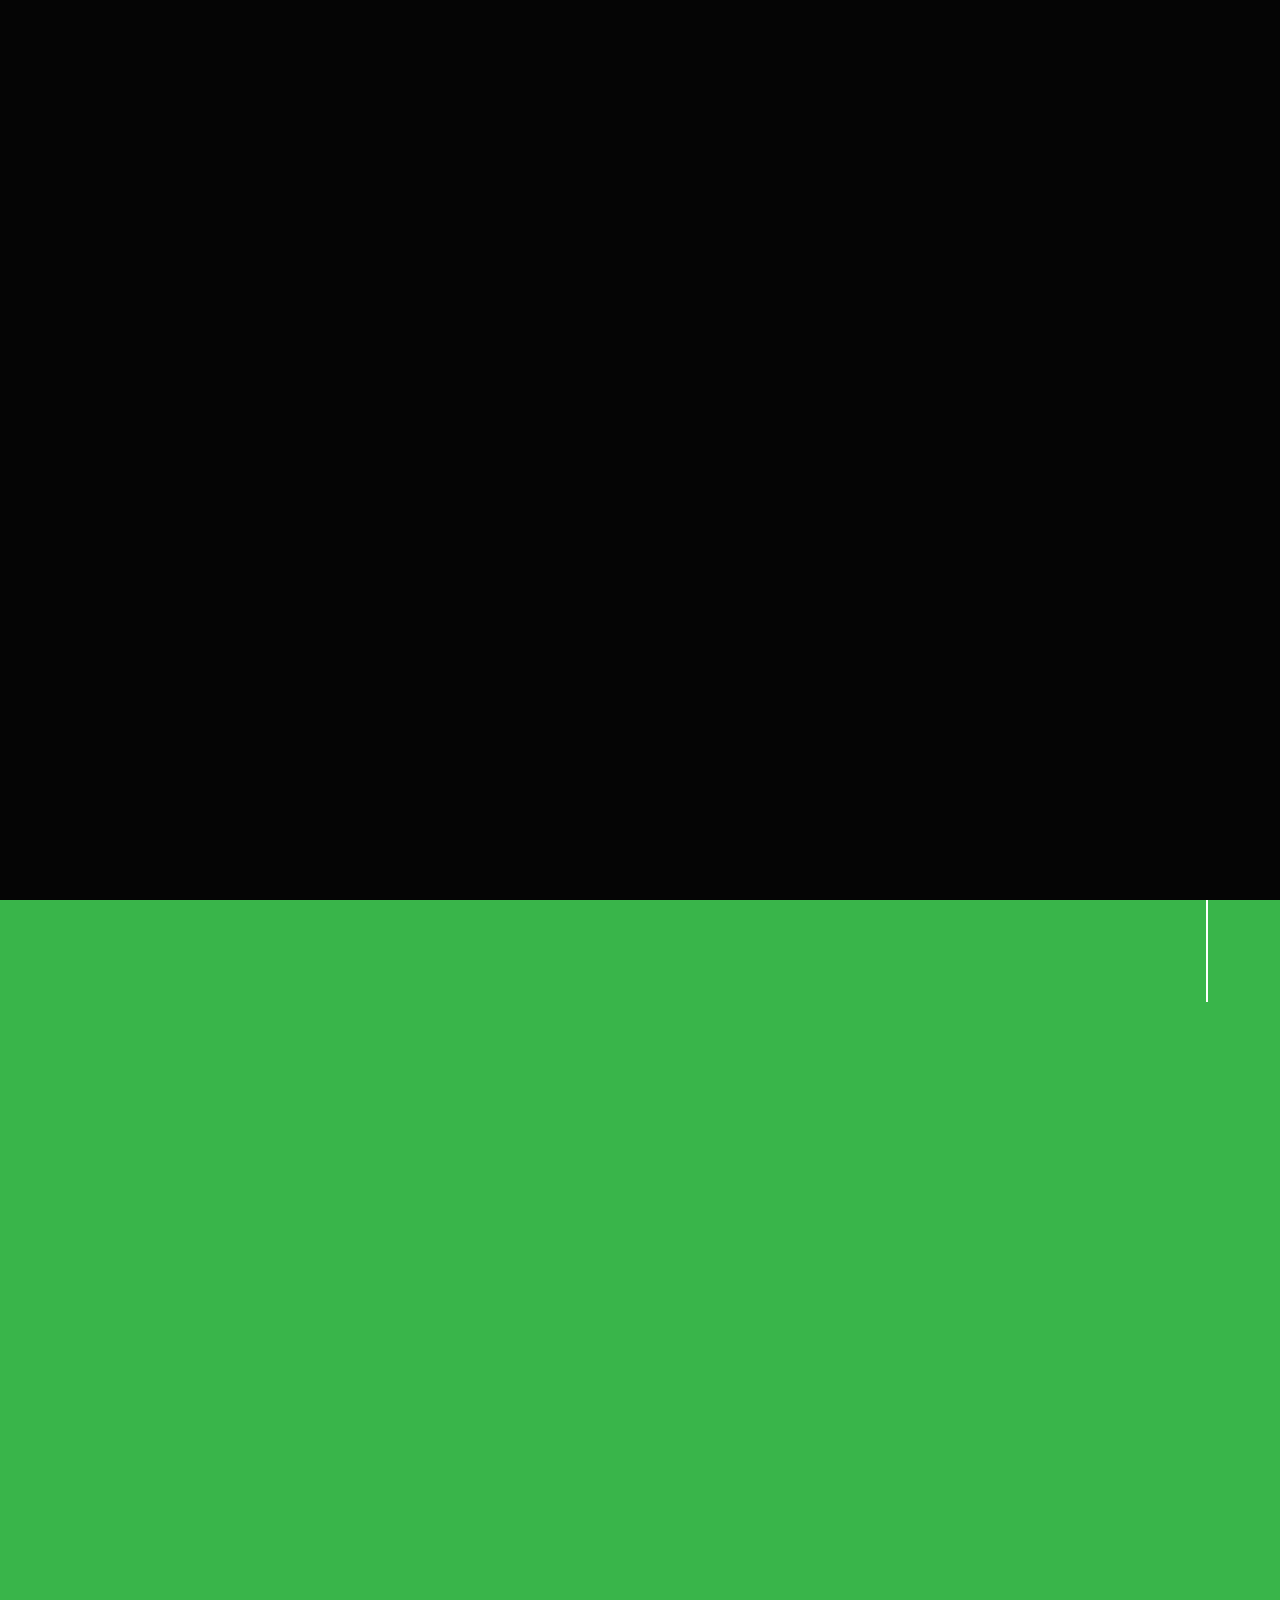
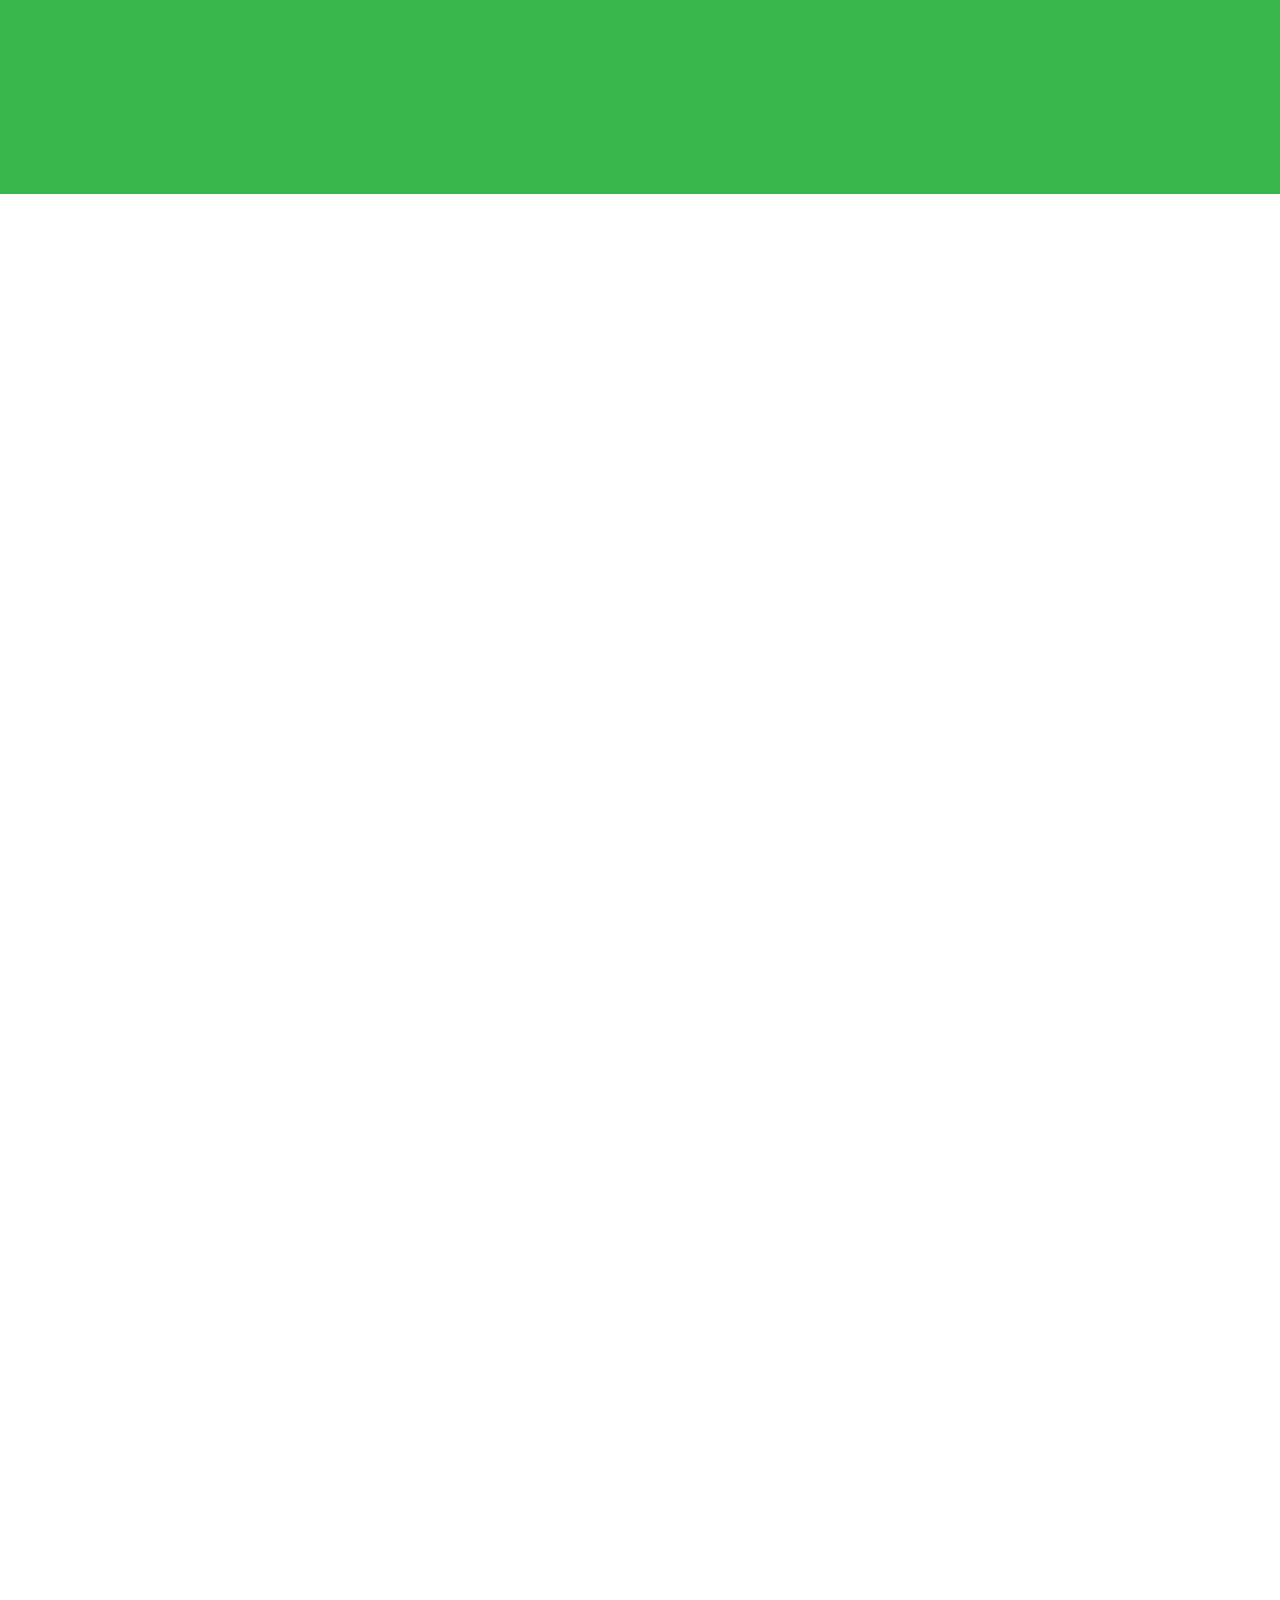
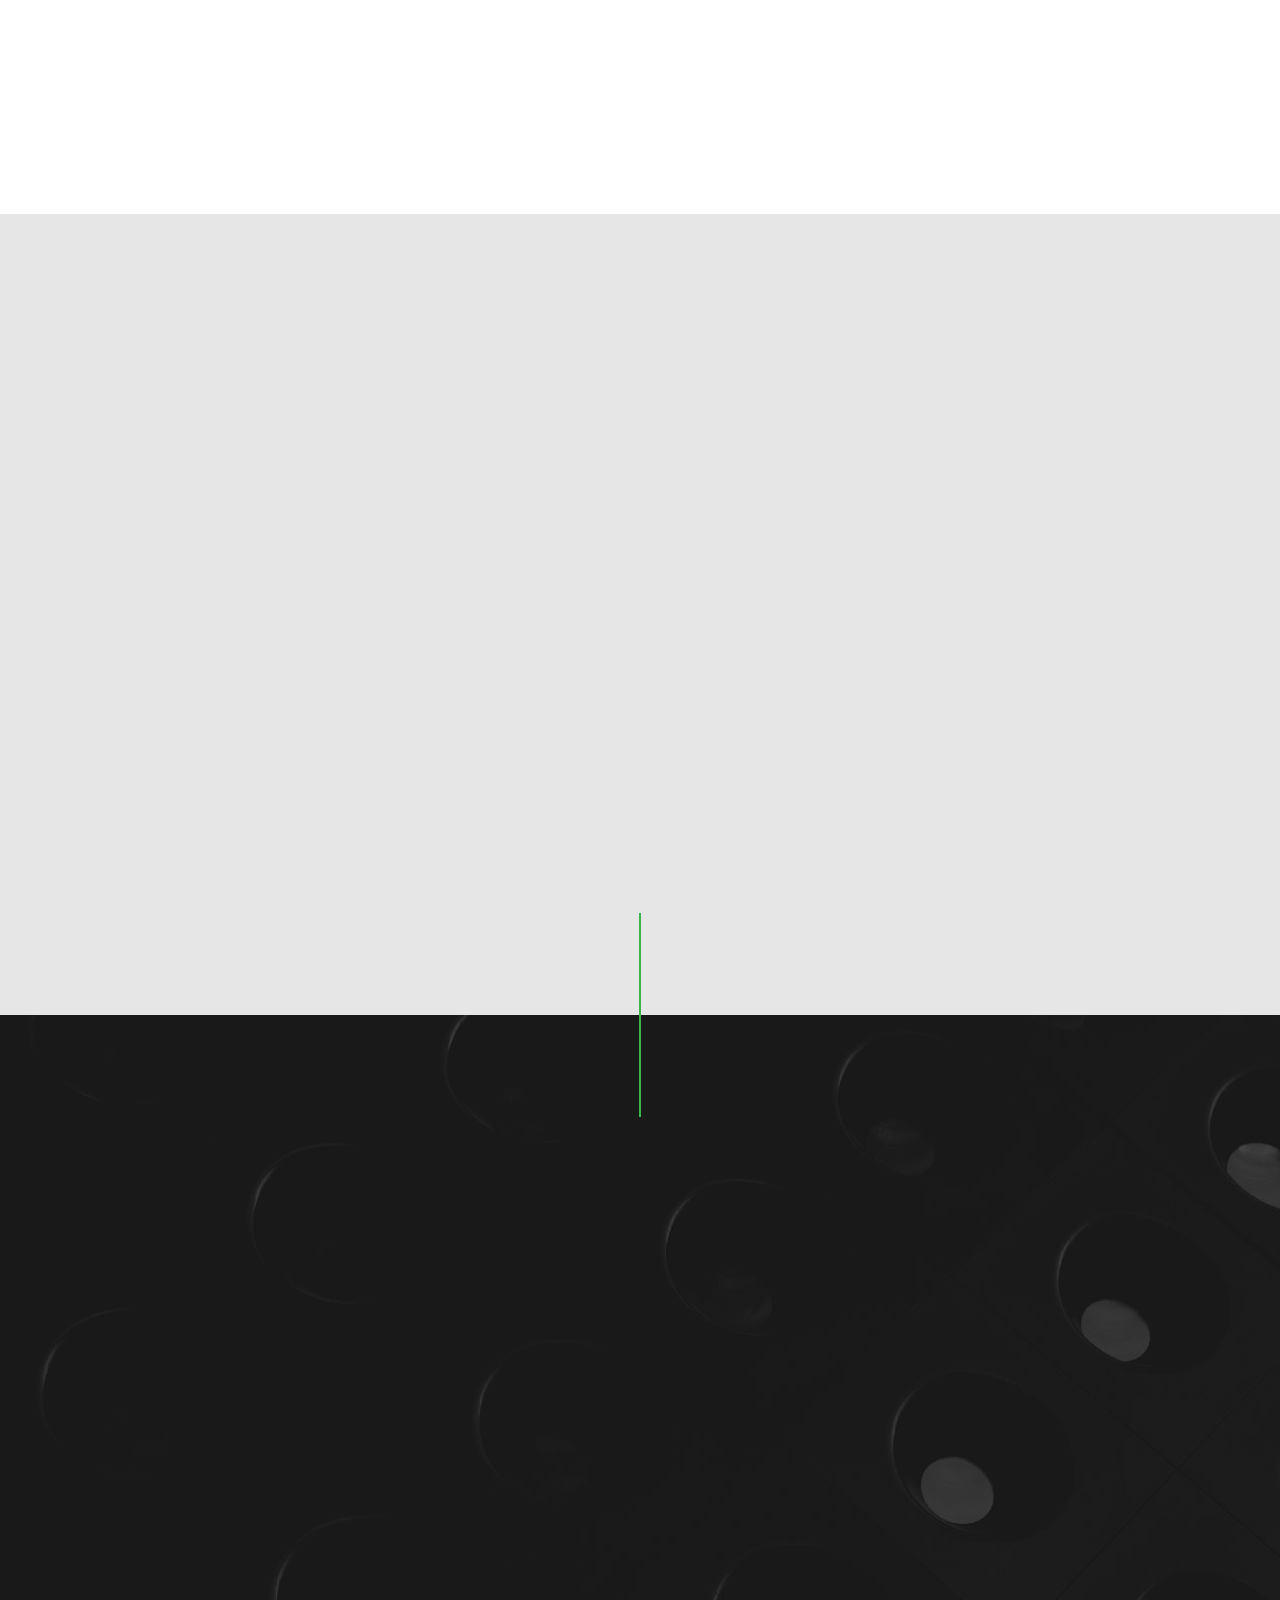
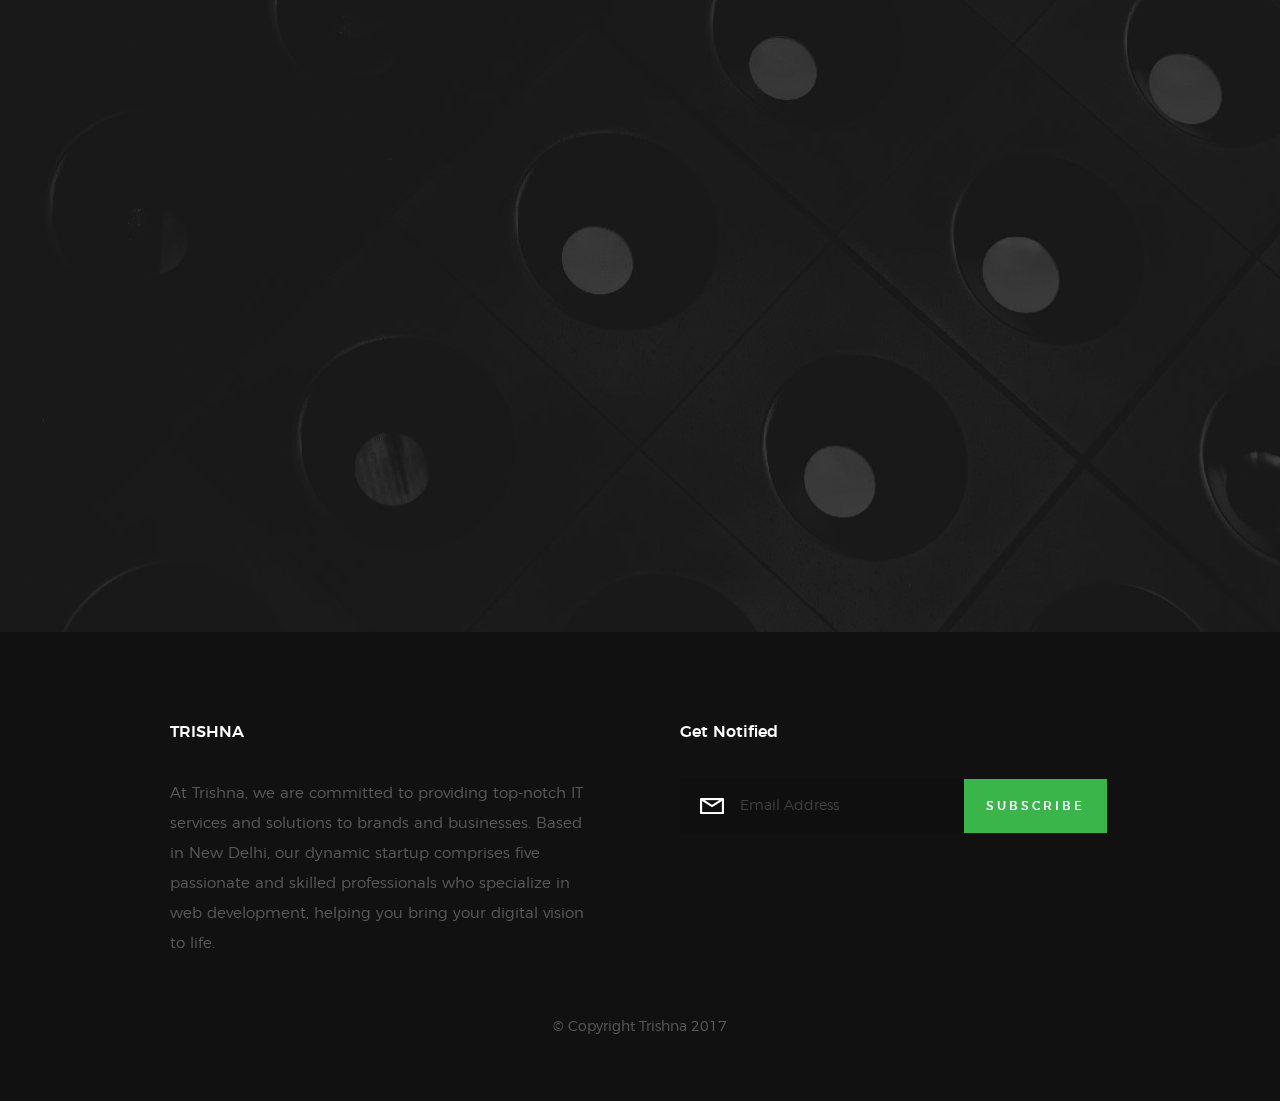
<file: index.html>
<!DOCTYPE html>
<!--[if lt IE 9 ]><html class="no-js oldie" lang="en"> <![endif]-->
<!--[if IE 9 ]><html class="no-js oldie ie9" lang="en"> <![endif]-->
<!--[if (gte IE 9)|!(IE)]><!-->
<html class="no-js" lang="en">
<!--<![endif]-->

<head>

    <!--- basic page needs
    ================================================== -->
    <meta charset="utf-8">
    <title>Trishna</title>
    <meta name="description" content="">
    <meta name="author" content="">

    <!-- mobile specific metas
    ================================================== -->
    <meta name="viewport" content="width=device-width, initial-scale=1">

    <!-- CSS
    ================================================== -->
    <link rel="stylesheet" href="css/base.css">
    <link rel="stylesheet" href="css/vendor.css">
    <link rel="stylesheet" href="css/main.css">

    <!-- script
    ================================================== -->
    <script src="js/modernizr.js"></script>
    <script src="js/pace.min.js"></script>

    <!-- favicons
    ================================================== -->
    <link rel="shortcut icon" href="favicon.ico" type="image/x-icon">
    <link rel="icon" href="favicon.ico" type="image/x-icon">

</head>

<body id="top">

    <!-- header
    ================================================== -->
    <header class="s-header">

        <div class="header-logo">
            <h3 class="site-logo" style="color:white;">
                TRISHNA
            </h3>
        </div>

        <nav class="header-nav">

            <a href="#0" class="header-nav__close" title="close"><span>Close</span></a>

            <div class="header-nav__content">
                <h3>Navigation</h3>
                
                <ul class="header-nav__list">
                    <li class="current"><a class="smoothscroll"  href="#home" title="home">Home</a></li>
                    <li><a class="smoothscroll"  href="#about" title="about">About</a></li>
                    <li><a class="smoothscroll"  href="#services" title="services">Services</a></li>
                    <!-- <li><a class="smoothscroll"  href="#works" title="works">Works</a></li> -->
                    <li><a class="smoothscroll"  href="#clients" title="clients">Clients</a></li>
                    <li><a class="smoothscroll"  href="#contact" title="contact">Contact</a></li>
                </ul>
    
            </div> <!-- end header-nav__content -->

        </nav>  <!-- end header-nav -->

        <a class="header-menu-toggle" href="#0">
            <span class="header-menu-text">Menu</span>
            <span class="header-menu-icon"></span>
        </a>

    </header> <!-- end s-header -->


    <!-- home
    ================================================== -->
    <section id="home" class="s-home target-section" data-parallax="scroll" data-image-src="images/hero-bg.jpg" data-natural-width=3000 data-natural-height=2000 data-position-y=center>

        <div class="overlay"></div>
        <div class="shadow-overlay"></div>

        <div class="home-content">

            <div class="row home-content__main">

                <h3>Welcome to Trishna</h3>

                <h1>
                    We are a creative group <br>
                    of people who design <br>
                    influential brands and <br>
                    digital experiences.
                </h1>

                <div class="home-content__buttons">
                    <a href="#contact" class="smoothscroll btn btn--stroke">
                        Start a Project
                    </a>
                    <a href="#about" class="smoothscroll btn btn--stroke">
                        More About Us
                    </a>
                </div>

            </div>

            <div class="home-content__scroll">
                <a href="#about" class="scroll-link smoothscroll">
                    <span>Scroll Down</span>
                </a>
            </div>

            <div class="home-content__line"></div>

        </div> <!-- end home-content -->

    </section> <!-- end s-home -->


    <!-- about
    ================================================== -->
    <section id='about' class="s-about">

        <div class="row section-header has-bottom-sep" data-aos="fade-up">
            <div class="col-full">
                <h3 class="subhead subhead--dark">Hello There</h3>
                <h1 class="display-1 display-1--light">We Are Trishna</h1>
            </div>
        </div> <!-- end section-header -->

        <div class="row about-desc" data-aos="fade-up">
            <div class="col-full">
                <p>
                    Trishna is a freelancing agency founded with the goal of delivering personalized and high-quality IT solutions. Despite our small size, our team combines a wealth of experience and a deep understanding of the latest technologies to ensure your project is a success.
                </p>
            </div>
        </div> <!-- end about-desc -->

        <div class="row about-stats stats block-1-4 block-m-1-2 block-mob-full" data-aos="fade-up">
                
            <div class="col-block stats__col ">
                <div class="stats__count">127</div>
                <h5>Awards Received</h5>
            </div>
            <div class="col-block stats__col">
                <div class="stats__count">1505</div>
                <h5>Cups of Coffee</h5>
            </div>
            <div class="col-block stats__col">
                <div class="stats__count">109</div>
                <h5>Projects Completed</h5>
            </div>
            <div class="col-block stats__col">
                <div class="stats__count">102</div>
                <h5>Happy Clients</h5> 
            </div>

        </div> <!-- end about-stats -->

        <div class="about__line"></div>

    </section> <!-- end s-about -->


    <!-- services
    ================================================== -->
    <section id='services' class="s-services">

        <div class="row section-header has-bottom-sep" data-aos="fade-up">
            <div class="col-full">
                <h3 class="subhead">What We Do</h3>
                <h1 class="display-2">We’ve got everything you need to launch and grow your business</h1>
            </div>
        </div> <!-- end section-header -->

        <div class="row services-list block-1-2 block-tab-full">

            <div class="col-block service-item" data-aos="fade-up">
                <div class="service-icon">
                    <i class="icon-lego-block"></i>
                </div>
                <div class="service-text">
                    <h3 class="h2">Web Development</h3>
                    <p>
                        At Trishna, we specialize in crafting custom websites that are not only visually appealing but also user-friendly and functional. Whether you need a simple informational site or a complex e-commerce platform, our team is adept at creating solutions tailored to your specific needs. We utilize the latest technologies and design principles to ensure your website stands out in the digital landscape, offering seamless navigation and an engaging user experience.
                    </p>
                </div>
            </div>

            <div class="col-block service-item" data-aos="fade-up">
                <div class="service-icon">
                    <i class="icon-group"></i>
                </div>
                <div class="service-text">
                    <h3 class="h2">IT Consulting</h3>
                    <p>
                        Our IT consulting services are designed to help you make informed decisions about your technology investments. We provide strategic IT planning to ensure your IT strategy aligns with your business goals. Our experts can assist with system integration, ensuring that your various IT systems and software work together seamlessly. We also offer cloud services, helping you migrate, manage, and optimize your cloud infrastructure to enhance efficiency and scalability.
                    </p>
                </div>
            </div>

            <div class="col-block service-item" data-aos="fade-up">
                <div class="service-icon">
                    <i class="icon-cube"></i>
                </div>  
                <div class="service-text">
                    <h3 class="h2">Mobile App Development</h3>
                    <p>
                        In today’s mobile-first world, having a robust mobile app is crucial for business success. Trishna offers comprehensive mobile app development services for both iOS and Android platforms. Our team designs and develops apps that provide excellent user experiences, ensuring they are intuitive, fast, and reliable. We also specialize in cross-platform solutions using frameworks like React Native and Flutter, allowing you to reach a broader audience with a single codebase.
                    </p>
                </div>
            </div>

            <div class="col-block service-item" data-aos="fade-up">
                <div class="service-icon">
                    <i class="icon-megaphone"></i>
                </div>
                <div class="service-text">
                    <h3 class="h2">Digital Marketing</h3>
                    <p>Boost your online presence with our expert digital marketing services. At Trishna, we offer SEO and SEM services to improve your search engine rankings and manage effective ad campaigns. Our social media management services help craft and execute strategies that enhance your brand’s visibility and engagement on platforms like Facebook, Twitter, and Instagram. Additionally, we provide content marketing services, creating and distributing valuable content to attract and engage your target audience, driving traffic and conversions.
                    </p>
                </div>
            </div>

            <div class="col-block service-item" data-aos="fade-up">
                <div class="service-icon">
                    <i class="icon-paint-brush"></i>
                </div>
                <div class="service-text">
                    <h3 class="h2">IT Support and Maintenance</h3>
                    <p>
                        Ensure your IT infrastructure runs smoothly with our IT support and maintenance services. We provide round-the-clock support to address any technical issues, minimize downtime, and keep your systems operating at peak performance. Our maintenance services include regular updates, backups, and system monitoring.
                    </p>
                </div>
            </div>
    
            <div class="col-block service-item" data-aos="fade-up">
                <div class="service-icon"><i class="icon-earth"></i></div>
                <div class="service-text">
                    <h3 class="h2">Cloud Computing Services</h3>
                    <p>Optimize your IT infrastructure with our cloud computing services. We assist with cloud strategy, migration, and management, helping you leverage the benefits of cloud platforms like AWS, Azure, and Google Cloud. Our services include cloud architecture design, cost optimization, and ongoing cloud management.
                    </p>
                </div>
            </div>

        </div> <!-- end services-list -->

    </section> <!-- end s-services -->


    <!-- works
    ================================================== -->
    

    <!-- clients
    ================================================== -->
    <section id="clients" class="s-clients">

        <div class="row section-header" data-aos="fade-up">
            <div class="col-full">
                <h3 class="subhead">Our Clients</h3>
                <h1 class="display-2">Trishna has been honored to
                partner up with these clients</h1>
            </div>
        </div> <!-- end section-header -->

        <div class="row clients-outer" data-aos="fade-up">
            <div class="col-full">
                <div class="clients">
                    
                    <!-- <a href="#0" title="" class="clients__slide"><img src="images/clients/apple.png" alt="ïmg1"/></a> -->
                    <a href="#0" title="" class="clients__slide"><img src="images/clients/atom.png"  alt="ïmg1"/></a>
                    <a href="#0" title="" class="clients__slide"><img src="images/clients/blackberry.png"  alt="ïmg1"/></a>
                    <a href="#0" title="" class="clients__slide"><img src="images/clients/dropbox.png" alt="ïmg1"  alt="ïmg1"/></a>
                    <a href="#0" title="" class="clients__slide"><img src="images/clients/envato.png" alt="ïmg1" /></a>
                    <!-- <a href="#0" title="" class="clients__slide"><img src="images/clients/firefox.png" alt="ïmg1" /></a> -->
                    <a href="#0" title="" class="clients__slide"><img src="images/clients/joomla.png"  alt="ïmg1"/></a>
                    <a href="#0" title="" class="clients__slide"><img src="images/clients/magento.png"  alt="ïmg1"/></a>
                     
                </div> <!-- end clients -->
            </div> <!-- end col-full -->
        </div> <!-- end clients-outer -->

    </section> <!-- end s-clients -->


    <!-- contact
    ================================================== -->
    <section id="contact" class="s-contact">

        <div class="overlay"></div>
        <div class="contact__line"></div>

        <div class="row section-header" data-aos="fade-up">
            <div class="col-full">
                <h3 class="subhead">Contact Us</h3>
                <h1 class="display-2 display-2--light">Reach out for a new project or just say hello</h1>
            </div>
        </div>

        <div class="row contact-content" data-aos="fade-up">
            
            <div class="contact-primary">

                <h3 class="h6">Send Us A Message</h3>

                    <form action="https://formcarry.com/s/kPu_gi2lNsb" method="POST" enctype="multipart/form-data">
                        <fieldset>
                            <div class="formcarry-block form-field">
                            <input type="text" name="name" id="fc-generated-1-name" placeholder="Your first and last name" value="" minlength="2" required="" aria-required="true" class="full-width"/>
                            </div>
                            
                            <div class="formcarry-block form-field">
                            <input type="email" name="email" id="fc-generated-1-email" placeholder="john@doe.com"  value="" required="" aria-required="true" class="full-width"/>
                            </div>
                            
                            <div class="formcarry-block form-field">
                            <textarea name="message" id="fc-generated-1-message" placeholder="Enter your message..." rows="10" cols="50" required="" aria-required="true" class="full-width"></textarea>
                            </div>
                            
                            <div class="formcarry-block form-field">  
                            <button type="submit">Send</button>
                            </div>
                        </fieldset>
                      </form>

                <!-- contact-warning -->
                <!-- <div class="message-warning">
                    Something went wrong. Please try again.
                </div>  -->
            
                <!-- contact-success -->
                <!-- <div class="message-success">
                    Your message was sent, thank you!<br>
                </div> -->

            </div> <!-- end contact-primary -->

            <div class="contact-secondary">
                <div class="contact-info">

                    <h3 class="h6 hide-on-fullwidth">Contact Info</h3>

                    <div class="cinfo">
                        <h5>Where to Find Us</h5>
                        <p>
                            Paschim Vihar Extn.<br>
                            New Delhi-110063, Delhi<br>
                            India
                        </p>
                    </div>

                    <div class="cinfo">
                        <h5>Email Us At</h5>
                        <p>
                            <!-- manya.kakkar@trishnawebworks.co <br> -->
                            gauravmangal389@gmail.com
                        </p>
                    </div>

                    <div class="cinfo">
                        <h5>Call Us At</h5>
                        <p>
                            Phone: (+91) 99586 93626<br>
                            Mobile: (+91) 87001 29236<br>
                        </p>
                    </div>

                </div> <!-- end contact-info -->
            </div> <!-- end contact-secondary -->

        </div> <!-- end contact-content -->

    </section> <!-- end s-contact -->


    <!-- footer
    ================================================== -->
    <footer>

        <div class="row footer-main">

            <div class="col-six tab-full left footer-desc">

                <div><h4 class="">TRISHNA</h4></div>
                At Trishna, we are committed to providing top-notch IT services and solutions to brands and businesses. Based in New Delhi, our dynamic startup comprises five passionate and skilled professionals who specialize in web development, helping you bring your digital vision to life.
            </div>

            <div class="col-six tab-full right footer-subscribe">

                <h4>Get Notified</h4>
                <!-- <p>Quia quo qui sed odit. Quaerat voluptas autem necessitatibus vitae aut non alias sed quia. Ut itaque enim optio ut excepturi deserunt iusto porro.</p> -->

                <div class="subscribe-form">
                    <form id="mc-form" class="group" novalidate="true">
                        <input type="email" value="" name="EMAIL" class="email" id="mc-email" placeholder="Email Address" required="">
                        <input type="submit" name="subscribe" value="Subscribe">
                        <label for="mc-email" class="subscribe-message"></label>
                    </form>
                </div>

            </div>

        </div> <!-- end footer-main -->

        <div class="row footer-bottom">

            <div class="col-twelve">
                <div class="copyright">
                    <span>© Copyright Trishna 2017</span> 
                </div>

                <div class="go-top">
                    <a class="smoothscroll" title="Back to Top" href="#top"><i class="icon-arrow-up" aria-hidden="true"></i></a>
                </div>
            </div>

        </div> <!-- end footer-bottom -->

    </footer> <!-- end footer -->


    <!-- photoswipe background
    ================================================== -->
    <div aria-hidden="true" class="pswp" role="dialog" tabindex="-1">

        <div class="pswp__bg"></div>
        <div class="pswp__scroll-wrap">

            <div class="pswp__container">
                <div class="pswp__item"></div>
                <div class="pswp__item"></div>
                <div class="pswp__item"></div>
            </div>

            <div class="pswp__ui pswp__ui--hidden">
                <div class="pswp__top-bar">
                    <div class="pswp__counter"></div><button class="pswp__button pswp__button--close" title="Close (Esc)"></button> <button class="pswp__button pswp__button--share" title=
                    "Share"></button> <button class="pswp__button pswp__button--fs" title="Toggle fullscreen"></button> <button class="pswp__button pswp__button--zoom" title=
                    "Zoom in/out"></button>
                    <div class="pswp__preloader">
                        <div class="pswp__preloader__icn">
                            <div class="pswp__preloader__cut">
                                <div class="pswp__preloader__donut"></div>
                            </div>
                        </div>
                    </div>
                </div>
                <div class="pswp__share-modal pswp__share-modal--hidden pswp__single-tap">
                    <div class="pswp__share-tooltip"></div>
                </div><button class="pswp__button pswp__button--arrow--left" title="Previous (arrow left)"></button> <button class="pswp__button pswp__button--arrow--right" title=
                "Next (arrow right)"></button>
                <div class="pswp__caption">
                    <div class="pswp__caption__center"></div>
                </div>
            </div>

        </div>

    </div> <!-- end photoSwipe background -->


    <!-- preloader
    ================================================== -->
    <div id="preloader">
        <div id="loader">
            <div class="line-scale-pulse-out">
                <div></div>
                <div></div>
                <div></div>
                <div></div>
                <div></div>
            </div>
        </div>
    </div>


    <!-- Java Script
    ================================================== -->
    <script src="js/jquery-3.2.1.min.js"></script>
    <script src="js/plugins.js"></script>
    <script src="js/main.js"></script>

</body>

</html>
</file>
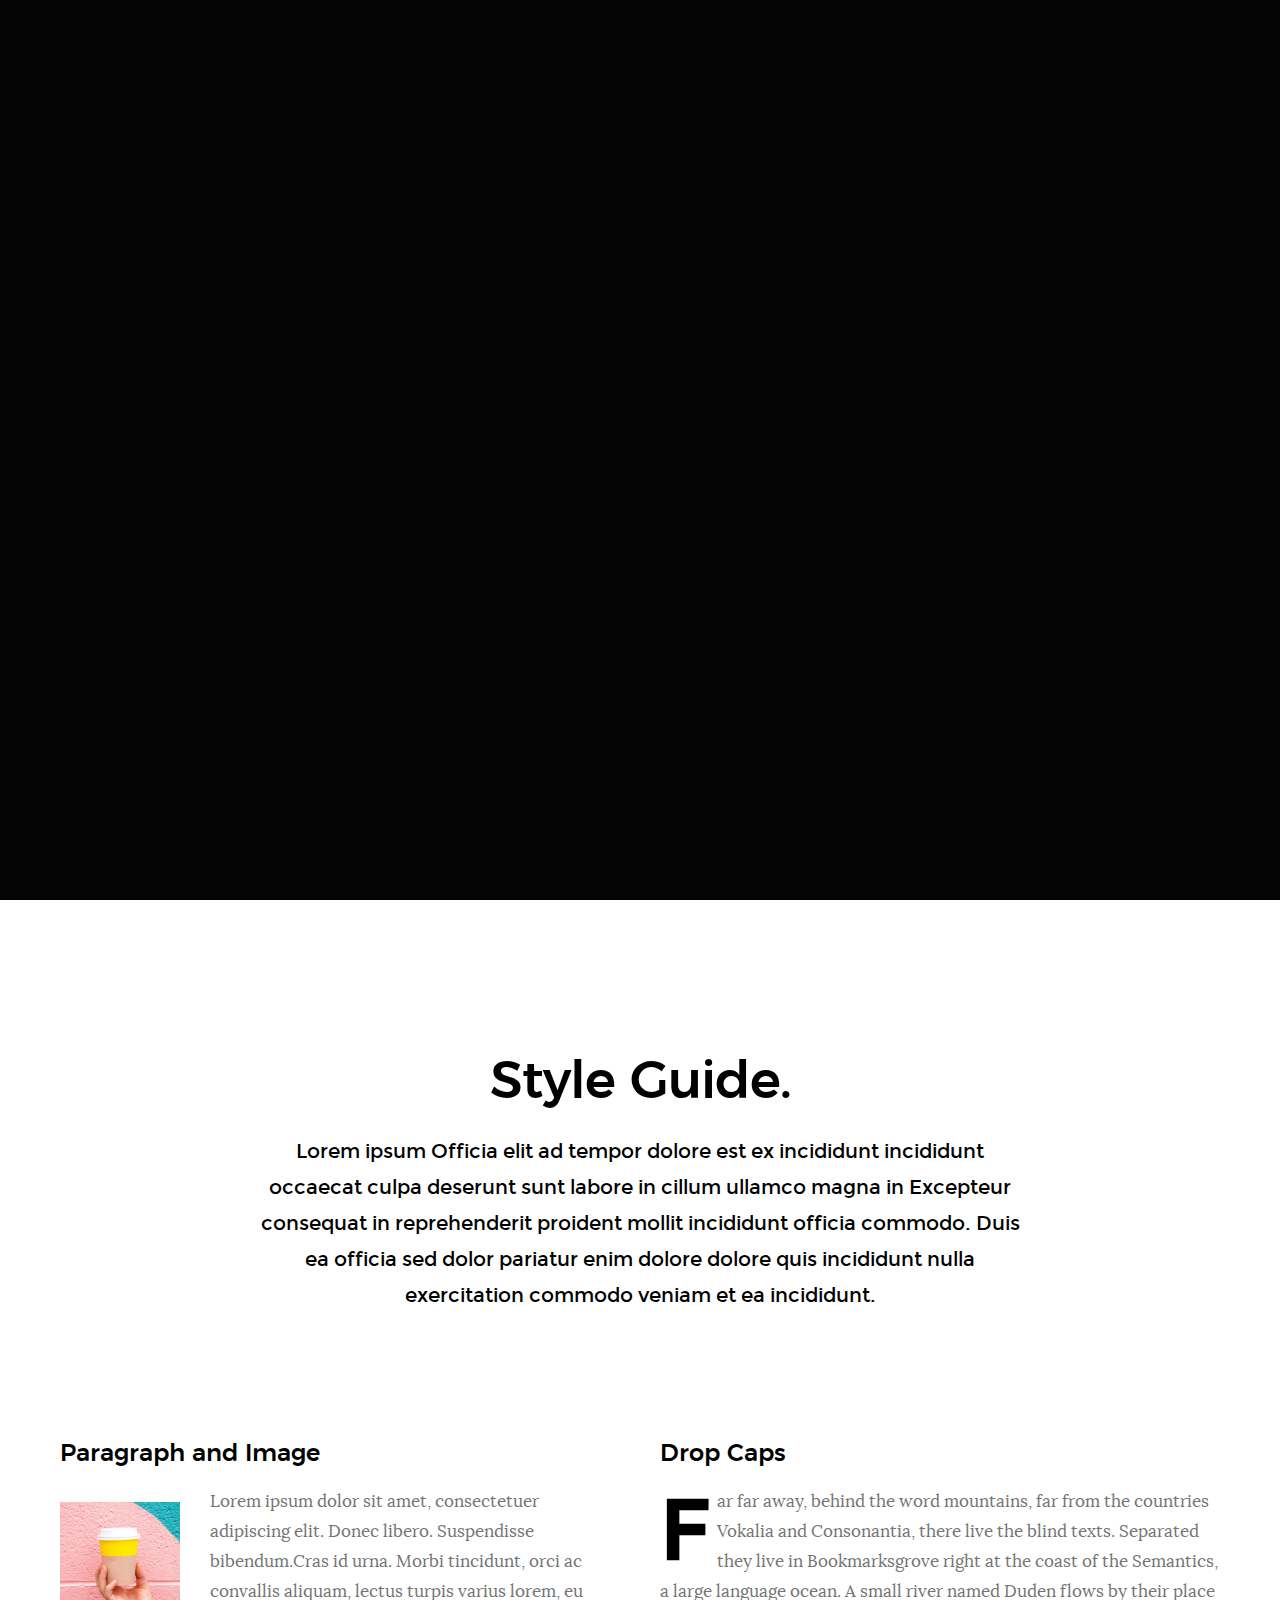
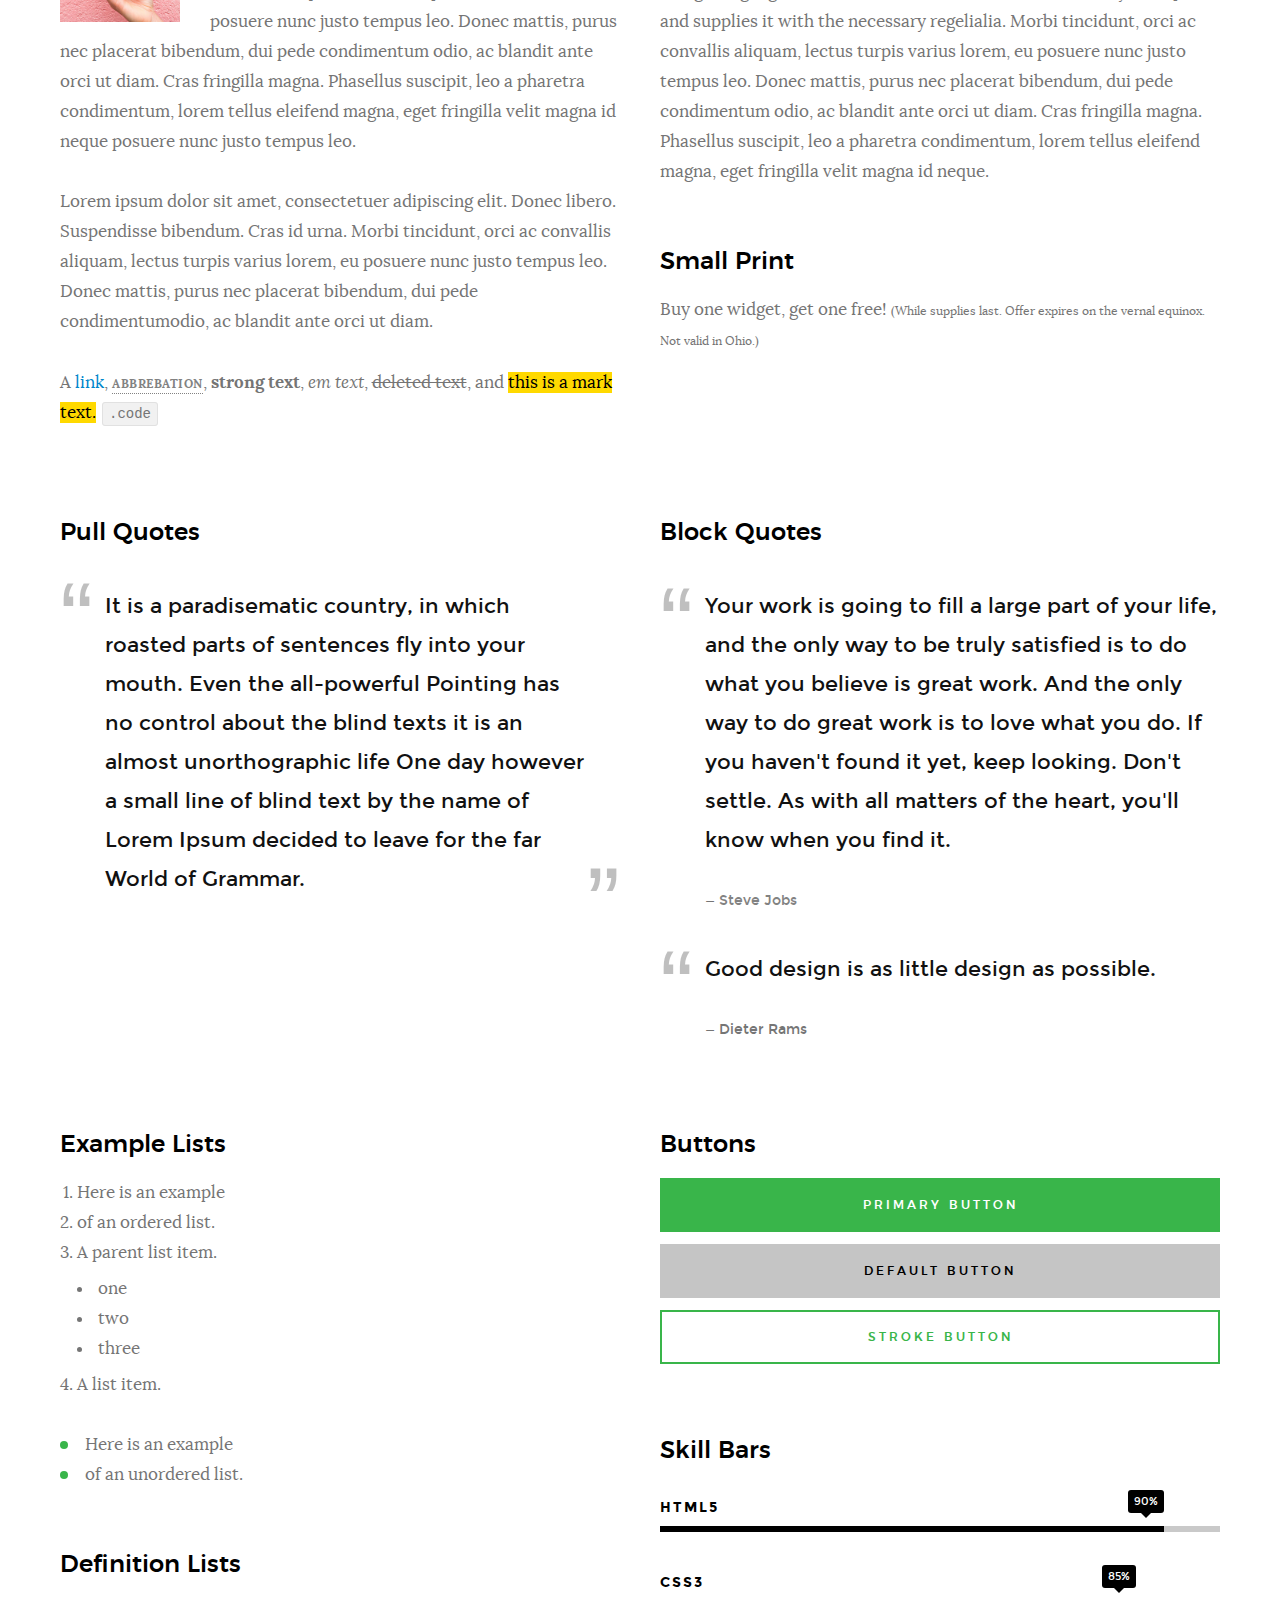
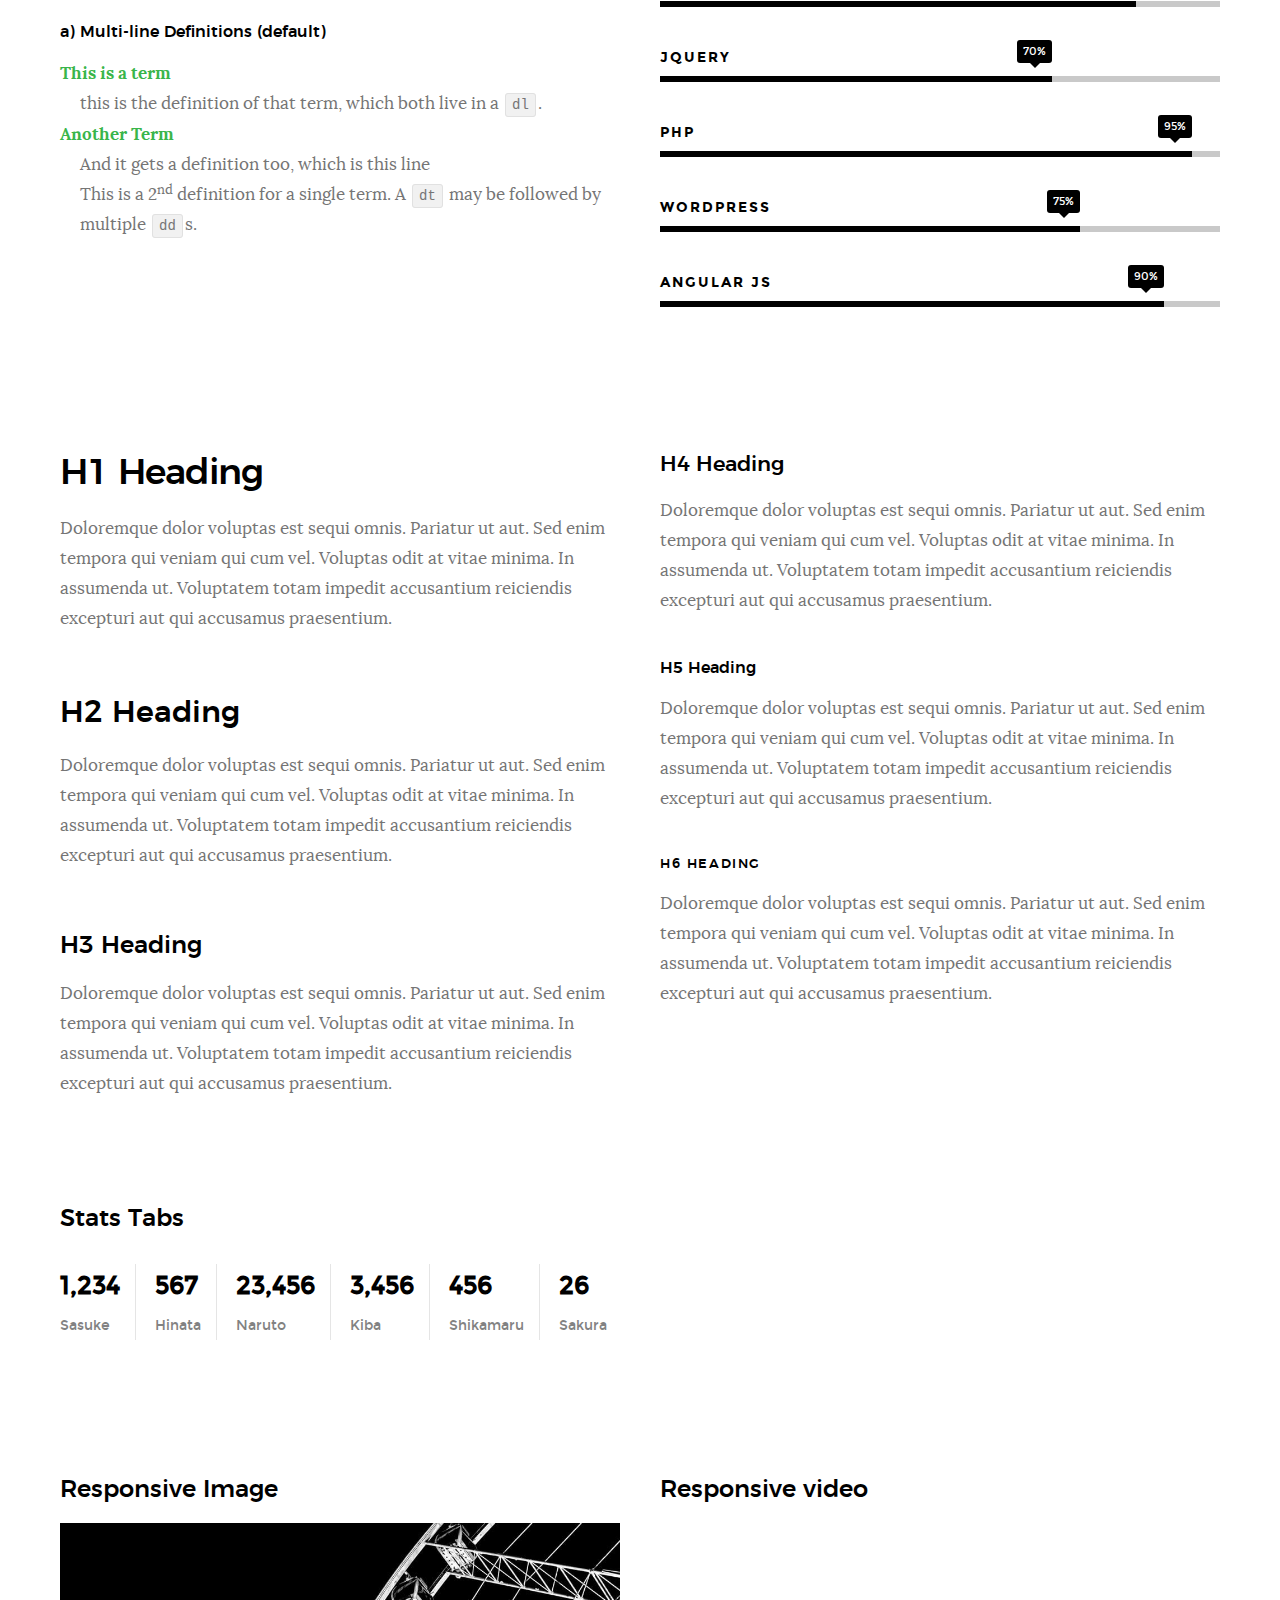
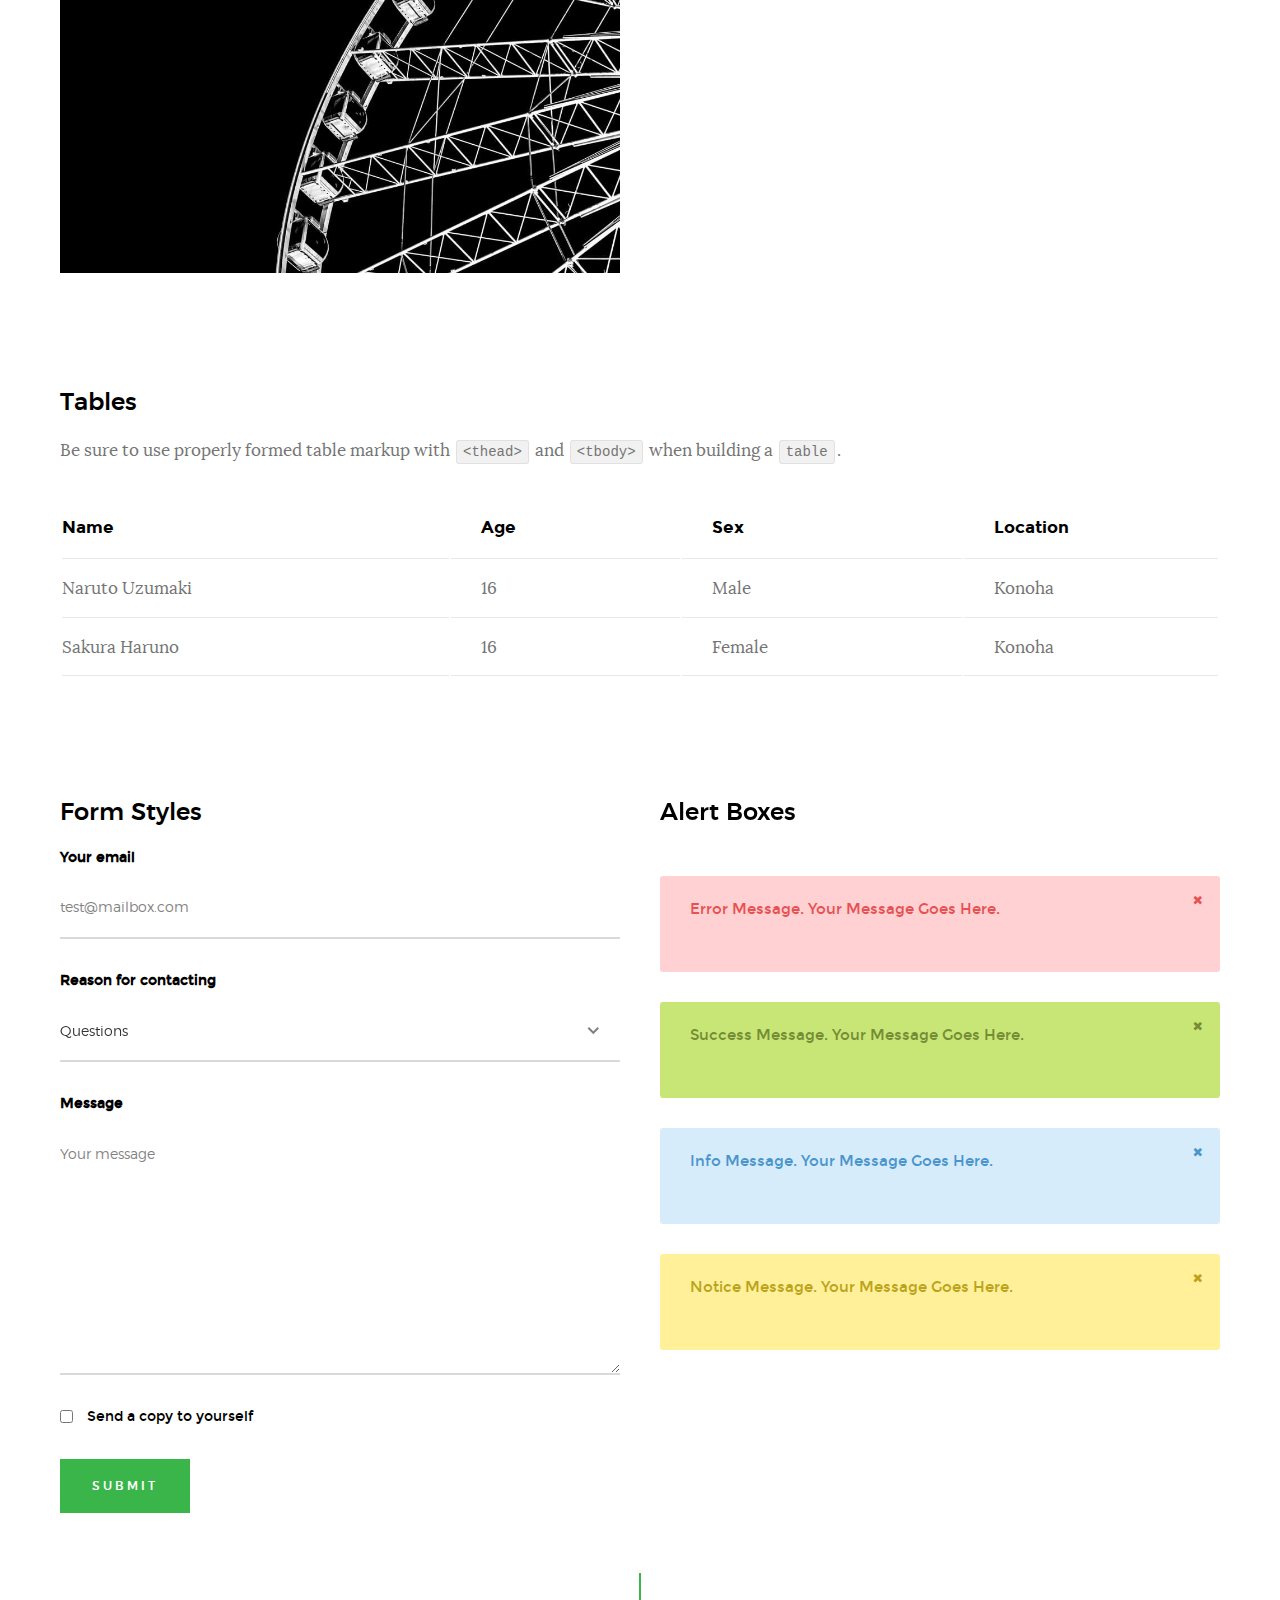
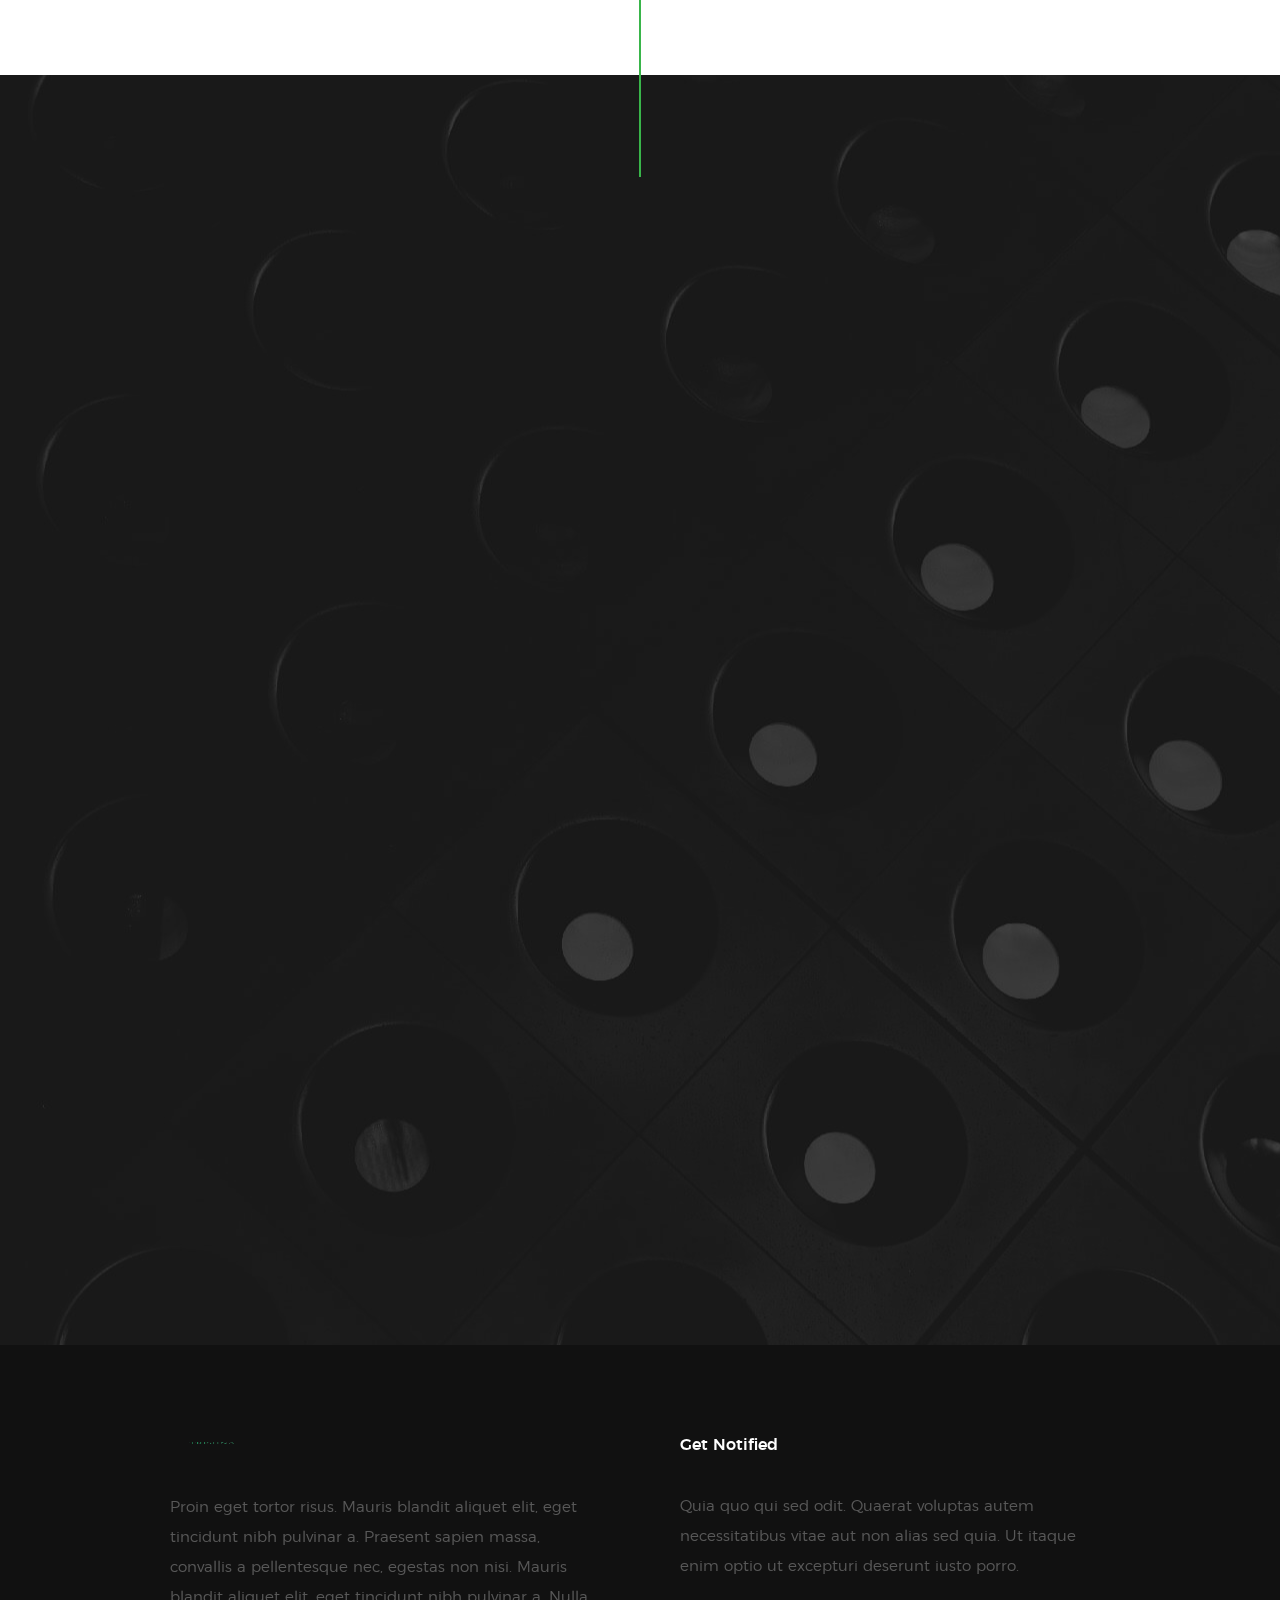
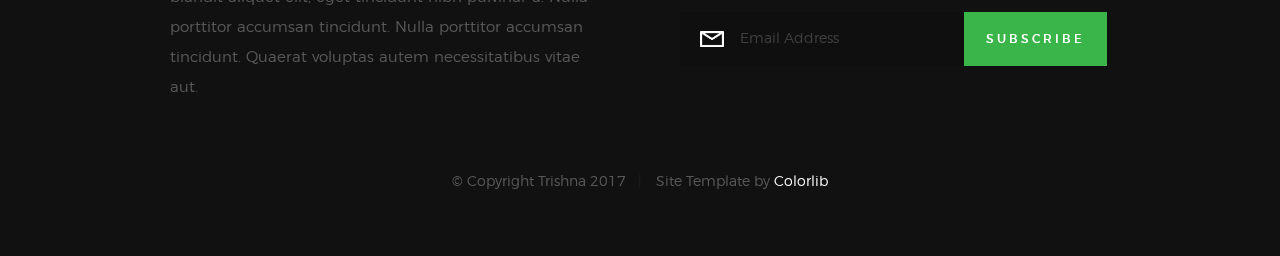
<file: styles.html>
<!DOCTYPE html>
<!--[if lt IE 9 ]><html class="no-js oldie" lang="en"> <![endif]-->
<!--[if IE 9 ]><html class="no-js oldie ie9" lang="en"> <![endif]-->
<!--[if (gte IE 9)|!(IE)]><!-->
<html class="no-js" lang="en">
<!--<![endif]-->

<head>

    <!--- basic page needs
    ================================================== -->
    <meta charset="utf-8">
    <title>Trishna - Style Guide</title>
    <meta name="description" content="">
    <meta name="author" content="">

    <!-- mobile specific metas
    ================================================== -->
    <meta name="viewport" content="width=device-width, initial-scale=1">

    <!-- CSS
    ================================================== -->
    <link rel="stylesheet" href="css/base.css">
    <link rel="stylesheet" href="css/vendor.css">
    <link rel="stylesheet" href="css/main.css">

    <style type="text/css" media="screen">
        .s-styles { 
            background: white;
            padding-top: 15rem;
            padding-bottom: 12rem;
        }
     </style> 

    <!-- script
    ================================================== -->
    <script src="js/modernizr.js"></script>
    <script src="js/pace.min.js"></script>

    <!-- favicons
    ================================================== -->
    <link rel="shortcut icon" href="favicon.ico" type="image/x-icon">
    <link rel="icon" href="favicon.ico" type="image/x-icon">

</head>

<body id="top">

    <!-- header
    ================================================== -->
    <header class="s-header">

        <div class="header-logo">
            <a class="site-logo" href="index.html">
                <img src="images/logo.png" alt="Homepage">
            </a>
        </div>

        <nav class="header-nav">

            <a href="#0" class="header-nav__close" title="close"><span>Close</span></a>

            <div class="header-nav__content">
                <h3>Navigation</h3>
                
                <ul class="header-nav__list">
                    <li class="current"><a class="smoothscroll"  href="index.html" title="home">Home</a></li>
                    <li><a href="index.html#about" title="about">About</a></li>
                    <li><a href="index.html#services" title="services">Services</a></li>
                    <!-- <li><a href="index.html#works" title="works">Works</a></li> -->
                    <li><a href="index.html#clients" title="clients">Clients</a></li>
                    <li><a href="#contact" title="contact">Contact</a></li>
                </ul>
    
            </div> <!-- end header-nav__content -->

        </nav>  <!-- end header-nav -->

        <a class="header-menu-toggle" href="#0">
            <span class="header-menu-text">Menu</span>
            <span class="header-menu-icon"></span>
        </a>

    </header> <!-- end s-header -->


    <!-- home
    ================================================== -->
    <section id="home" class="s-home target-section" data-parallax="scroll" data-image-src="images/hero-bg.jpg" data-natural-width=3000 data-natural-height=2000 data-position-y=center>

        <div class="overlay"></div>
        <div class="shadow-overlay"></div>

        <div class="home-content">

            <div class="row home-content__main">

                <h3>Welcome to Trishna</h3>

                <h1>
                    We are a creative group <br>
                    of people who design <br>
                    influential brands and <br>
                    digital experiences.
                </h1>

                <div class="home-content__buttons">
                    <a href="#contact" class="smoothscroll btn btn--stroke">
                        Start a Project
                    </a>
                    <a href="index.html#about" class="smoothscroll btn btn--stroke">
                        More About Us
                    </a>
                </div>

            </div>

            <div class="home-content__scroll">
                <a href="#styles" class="scroll-link smoothscroll">
                    <span>Scroll Down</span>
                </a>
            </div>

            <div class="home-content__line"></div>

        </div> <!-- end home-content -->


        <ul class="home-social">
            <li>
                <a href="#0"><i class="fa fa-facebook" aria-hidden="true"></i><span>Facebook</span></a>
            </li>
            <li>
                <a href="#0"><i class="fa fa-twitter" aria-hidden="true"></i><span>Twiiter</span></a>
            </li>
            <li>
                <a href="#0"><i class="fa fa-instagram" aria-hidden="true"></i><span>Instagram</span></a>
            </li>
            <li>
                <a href="#0"><i class="fa fa-behance" aria-hidden="true"></i><span>Behance</span></a>
            </li>
            <li>
                <a href="#0"><i class="fa fa-dribbble" aria-hidden="true"></i><span>Dribbble</span></a>
            </li>
        </ul> 
        <!-- end home-social -->

    </section> <!-- end s-home -->


    <!-- styles
    ================================================== -->
    <section id="styles" class="s-styles">
        
        <div class="row narrow section-intro add-bottom text-center">

            <div class="col-twelve tab-full">

                <h1 class="display-2">Style Guide.</h1>

                <p class="lead">Lorem ipsum Officia elit ad tempor dolore est ex incididunt incididunt occaecat culpa deserunt sunt labore in cillum ullamco magna in Excepteur consequat in reprehenderit proident mollit incididunt officia commodo.
                Duis ea officia sed dolor pariatur enim dolore dolore quis incididunt nulla exercitation commodo veniam et ea incididunt.</p>

            </div>

        </div>

        <div class="row">

            <div class="col-six tab-full">

                <h3>Paragraph and Image</h3>

                <p><a href="#"><img width="120" height="120" class="pull-left" alt="sample-image" src="images/sample-image.jpg"></a>
                Lorem ipsum dolor sit amet, consectetuer adipiscing elit. Donec libero. Suspendisse bibendum.Cras id urna. Morbi tincidunt, orci ac convallis aliquam, lectus turpis varius lorem, eu posuere nunc justo tempus leo. Donec mattis, purus nec placerat bibendum, dui pede condimentum odio, ac blandit ante orci ut diam. Cras fringilla magna. Phasellus suscipit, leo a pharetra condimentum, lorem tellus eleifend magna, eget fringilla velit magna id neque posuere nunc justo tempus leo. </p>

                <p>
                Lorem ipsum dolor sit amet, consectetuer adipiscing elit. Donec libero. Suspendisse bibendum. Cras id urna. Morbi tincidunt, orci ac convallis aliquam, lectus turpis varius lorem, eu posuere nunc justo tempus leo. Donec mattis, purus nec placerat bibendum, dui pede condimentumodio, ac blandit ante orci ut diam.	
                </p>

                <p>A <a href="#">link</a>,
                <abbr title="this really isn't a very good description">abbrebation</abbr>,
                <strong>strong text</strong>,
                <em>em text</em>,
                <del>deleted text</del>, and
                <mark>this is a mark text.</mark>
                <code>.code</code>
                </p>

            </div>

            <div class="col-six tab-full">

                <h3>Drop Caps</h3>

                <p class="drop-cap">Far far away, behind the word mountains, far from the countries Vokalia and Consonantia,
                there live the blind texts. Separated they live in Bookmarksgrove right at the coast of the
                Semantics, a large language ocean. A small river named Duden flows by their place and supplies it with the necessary regelialia. Morbi tincidunt, orci ac convallis aliquam, lectus turpis varius lorem, eu	posuere nunc justo tempus leo. Donec mattis, purus nec placerat bibendum, dui pede condimentum odio, ac blandit ante orci ut diam. Cras fringilla magna. Phasellus suscipit, leo a pharetra condimentum, lorem tellus eleifend magna, eget fringilla velit magna id neque.
                </p>

                <h3>Small Print</h3>

                <p>Buy one widget, get one free!
                <small>(While supplies last. Offer expires on the vernal equinox. Not valid in Ohio.)</small>
                </p>

            </div>

        </div> <!-- end row -->

        <div class="row">

            <div class="col-six tab-full">

                <h3>Pull Quotes</h3>

                <aside class="pull-quote">
                    <blockquote>
                    <p>It is a paradisematic country, in which roasted parts of
                    sentences fly into your mouth. Even the all-powerful Pointing has no control about the blind
                    texts it is an almost unorthographic life One day however a small line of blind text by the name
                    of Lorem Ipsum decided to leave for the far World of Grammar.</p>
                    </blockquote>
                </aside>

            </div>

            <div class="col-six tab-full">

                <h3>Block Quotes</h3>

                <blockquote cite="http://where-i-got-my-info-from.com">
                <p>Your work is going to fill a large part of your life, and the only way to be truly satisfied is
                to do what you believe is great work. And the only way to do great work is to love what you do.
                If you haven't found it yet, keep looking. Don't settle. As with all matters of the heart, you'll know when you find it.
                </p>
                <cite>
                    <a href="#">Steve Jobs</a>
                </cite>
                </blockquote>

                <blockquote>
                <p>Good design is as little design as possible.</p>
                <cite>Dieter Rams</cite>
                </blockquote>

            </div>

        </div> <!-- end row -->


        <div class="row half-bottom">

            <div class="col-six tab-full">

                <h3>Example Lists</h3>

                <ol>
                    <li>Here is an example</li>
                    <li>of an ordered list.</li>
                    <li>A parent list item.
                        <ul>
                            <li>one</li>
                            <li>two</li>
                            <li>three</li>
                        </ul>
                        </li>
                        <li>A list item.</li>
                    </ol>

                <ul class="disc">
                    <li>Here is an example</li>
                    <li>of an unordered list.</li>
                </ul>

                <h3>Definition Lists</h3>

                <h5>a) Multi-line Definitions (default) </h5>

                <dl>
                    <dt><strong>This is a term</strong></dt>
                        <dd>this is the definition of that term, which both live in a <code>dl</code>.</dd>
                    <dt><strong>Another Term</strong></dt>
                        <dd>And it gets a definition too, which is this line</dd>
                        <dd>This is a 2<sup>nd</sup> definition for a single term. A <code>dt</code> may be followed by multiple <code>dd</code>s.</dd>
                </dl>

            </div>

            <div class="col-six tab-full">

                <h3>Buttons</h3>

                <p>
                    <a class="btn btn--primary full-width" href="#0">Primary Button</a>
                    <a class="btn full-width" href="#0">Default Button</a>
                    <a class="btn btn--stroke full-width" href="#0">Stroke Button</a>
                </p>

                <h3>Skill Bars</h3>
                
                <ul class="skill-bars">
                    <li>
                    <div class="progress percent90"><span>90%</span></div>
                    <strong>HTML5</strong>
                    </li>
                    <li>
                    <div class="progress percent85"><span>85%</span></div>
                    <strong>CSS3</strong>
                    </li>
                    <li>
                    <div class="progress percent70"><span>70%</span></div>
                    <strong>JQuery</strong>
                    </li>
                    <li>
                    <div class="progress percent95"><span>95%</span></div>
                    <strong>PHP</strong>
                    </li>
                    <li>
                    <div class="progress percent75"><span>75%</span></div>
                    <strong>Wordpress</strong>
                    </li>
                    <li>
                    <div class="progress percent90"><span>90%</span></div>
                    <strong>Angular JS</strong>
                    </li>
                </ul>

            </div>

        </div> <!-- end row -->

        <div class="row half-bottom">

            <div class="col-six tab-full">
                    
                <h1>H1 Heading</h1>
                <p>Doloremque dolor voluptas est sequi omnis. Pariatur ut aut. Sed enim tempora qui veniam qui cum vel. 
                Voluptas odit at vitae minima. In assumenda ut. Voluptatem totam impedit accusantium reiciendis excepturi aut qui accusamus praesentium.</p>

                <h2>H2 Heading</h2>
                <p>Doloremque dolor voluptas est sequi omnis. Pariatur ut aut. Sed enim tempora qui veniam qui cum vel. 
                Voluptas odit at vitae minima. In assumenda ut. Voluptatem totam impedit accusantium reiciendis excepturi aut qui accusamus praesentium.</p>

                <h3>H3 Heading</h3>
                <p>Doloremque dolor voluptas est sequi omnis. Pariatur ut aut. Sed enim tempora qui veniam qui cum vel. 
                Voluptas odit at vitae minima. In assumenda ut. Voluptatem totam impedit accusantium reiciendis excepturi aut qui accusamus praesentium.</p>

            </div>

            <div class="col-six tab-full">
                    
                <h4>H4 Heading</h4>
                <p>Doloremque dolor voluptas est sequi omnis. Pariatur ut aut. Sed enim tempora qui veniam qui cum vel. 
                Voluptas odit at vitae minima. In assumenda ut. Voluptatem totam impedit accusantium reiciendis excepturi aut qui accusamus praesentium.</p>

                <h5>H5 Heading</h5>
                <p>Doloremque dolor voluptas est sequi omnis. Pariatur ut aut. Sed enim tempora qui veniam qui cum vel. 
                Voluptas odit at vitae minima. In assumenda ut. Voluptatem totam impedit accusantium reiciendis excepturi aut qui accusamus praesentium.</p>

                <h6>H6 Heading</h6>
                <p>Doloremque dolor voluptas est sequi omnis. Pariatur ut aut. Sed enim tempora qui veniam qui cum vel. 
                Voluptas odit at vitae minima. In assumenda ut. Voluptatem totam impedit accusantium reiciendis excepturi aut qui accusamus praesentium.</p>

            </div>

        </div>


        <div class="row half-bottom">

            <div class="col-twelve">

                    <h3>Stats Tabs</h3>

                <ul class="stats-tabs">
                    <li><a href="#">1,234 <em>Sasuke</em></a></li>
                    <li><a href="#">567 <em>Hinata</em></a></li>
                    <li><a href="#">23,456 <em>Naruto</em></a></li>
                    <li><a href="#">3,456 <em>Kiba</em></a></li>
                    <li><a href="#">456 <em>Shikamaru</em></a></li>
                    <li><a href="#">26 <em>Sakura</em></a></li>
                    </ul>

            </div>

        </div> <!-- end row -->


        <div class="row half-bottom">

            <div class="col-six tab-full">

                <h3>Responsive Image</h3>
                <p><img src="images/wheel-500.jpg" 
                    srcset="images/wheel-1000.jpg 1000w, 
                    images/wheel-500.jpg 500w" 
                    sizes="(max-width: 1000px) 100vw, 1000px" alt=""></p>

            </div>

            <div class="col-six tab-full">

                <h3>Responsive video</h3>

                <div class="video-container">
                <iframe src="https://player.vimeo.com/video/14592941?title=0&amp;byline=0&amp;portrait=0&amp;color=F64B39" width="500" height="281" frameborder="0" webkitallowfullscreen mozallowfullscreen allowfullscreen></iframe> 
                </div>

            </div>
            
        </div> <!-- end row -->


        <div class="row add-bottom">

            <div class="col-twelve">

                <h3>Tables</h3>
                <p>Be sure to use properly formed table markup with <code>&lt;thead&gt;</code> and <code>&lt;tbody&gt;</code> when building a <code>table</code>.</p>

                <div class="table-responsive">

                    <table>
                            <thead>
                            <tr>
                                <th>Name</th>
                                <th>Age</th>
                                <th>Sex</th>
                                <th>Location</th>
                            </tr>
                            </thead>
                            <tbody>
                            <tr>
                                <td>Naruto Uzumaki</td>
                                <td>16</td>
                                <td>Male</td>
                                <td>Konoha</td>
                            </tr>
                            <tr>
                                <td>Sakura Haruno</td>
                                <td>16</td>
                                <td>Female</td>
                                <td>Konoha</td>
                            </tr>
                            </tbody>
                    </table>

                </div>

            </div>
            
        </div> <!-- end row -->
    

        <div class="row">

            <div class="col-six tab-full">

                <h3>Form Styles</h3>

                <form>
                        <div>
                            <label for="sampleInput">Your email</label>
                            <input class="full-width" type="email" placeholder="test@mailbox.com" id="sampleInput">
                    </div>
                    <div>
                            <label for="sampleRecipientInput">Reason for contacting</label>
                            <div class="cl-custom-select">
                                <select class="full-width" id="sampleRecipientInput">
                                    <option value="Option 1">Questions</option>
                                    <option value="Option 2">Report</option>
                                    <option value="Option 3">Others</option>
                                </select>
                            </div>
                    </div>
                    
                        <label for="exampleMessage">Message</label>
                        <textarea class="full-width" placeholder="Your message" id="exampleMessage"></textarea>

                        <label class="add-bottom">
                            <input type="checkbox">
                            <span class="label-text">Send a copy to yourself</span>
                        </label>
                    
                        <input class="btn--primary" type="submit" value="Submit">

                </form>

            </div>

            <div class="col-six tab-full">

                <h3>Alert Boxes</h3>

                <br>
                
                <div class="alert-box alert-box--error hideit">
                    <p>Error Message. Your Message Goes Here.</p>
                    <i class="fa fa-times alert-box__close" aria-hidden="true"></i>
                </div><!-- /error -->
                        
                <div class="alert-box alert-box--success hideit">
                    <p>Success Message. Your Message Goes Here.</p>
                    <i class="fa fa-times alert-box__close" aria-hidden="true"></i>
                </div><!-- /success -->
                        
                <div class="alert-box alert-box--info hideit">
                    <p>Info Message. Your Message Goes Here.</p>
                    <i class="fa fa-times alert-box__close" aria-hidden="true"></i>
                </div><!-- /info -->
                        
                <div class="alert-box alert-box--notice hideit">
                    <p>Notice Message. Your Message Goes Here.</p>
                    <i class="fa fa-times alert-box__close" aria-hidden="true"></i>
                </div><!-- /notice -->
            
            </div>

        </div> <!-- end row -->

    </section> <!-- end styles -->


    <!-- contact
    ================================================== -->
    <section id="contact" class="s-contact">

        <div class="overlay"></div>
        <div class="contact__line"></div>

        <div class="row section-header" data-aos="fade-up">
            <div class="col-full">
                <h3 class="subhead">Contact Us</h3>
                <h1 class="display-2 display-2--light">Reach out for a new project or just say hello</h1>
            </div>
        </div>

        <div class="row contact-content" data-aos="fade-up">
            
            <div class="contact-primary">

                <h3 class="h6">Send Us A Message</h3>

                <form name="contactForm" id="contactForm" method="post" action="" novalidate="novalidate">
                    <fieldset>
    
                    <div class="form-field">
                        <input name="contactName" type="text" id="contactName" placeholder="Your Name" value="" minlength="2" required="" aria-required="true" class="full-width">
                    </div>
                    <div class="form-field">
                        <input name="contactEmail" type="email" id="contactEmail" placeholder="Your Email" value="" required="" aria-required="true" class="full-width">
                    </div>
                    <div class="form-field">
                        <input name="contactSubject" type="text" id="contactSubject" placeholder="Subject" value="" class="full-width">
                    </div>
                    <div class="form-field">
                        <textarea name="contactMessage" id="contactMessage" placeholder="Your Message" rows="10" cols="50" required="" aria-required="true" class="full-width"></textarea>
                    </div>
                    <div class="form-field">
                        <button class="full-width btn--primary">Submit</button>
                        <div class="submit-loader">
                            <div class="text-loader">Sending...</div>
                            <div class="s-loader">
                                <div class="bounce1"></div>
                                <div class="bounce2"></div>
                                <div class="bounce3"></div>
                            </div>
                        </div>
                    </div>
    
                    </fieldset>
                </form>

                <!-- contact-warning -->
                <div class="message-warning">
                    Something went wrong. Please try again.
                </div> 
            
                <!-- contact-success -->
                <div class="message-success">
                    Your message was sent, thank you!<br>
                </div>

            </div> <!-- end contact-primary -->

            <div class="contact-secondary">
                <div class="contact-info">

                    <h3 class="h6 hide-on-fullwidth">Contact Info</h3>

                    <div class="cinfo">
                        <h5>Where to Find Us</h5>
                        <p>
                            1600 Amphitheatre Parkway<br>
                            Mountain View, CA<br>
                            94043 US
                        </p>
                    </div>

                    <div class="cinfo">
                        <h5>Email Us At</h5>
                        <p>
                            contact@Trishnasite.com<br>
                            info@Trishnasite.com
                        </p>
                    </div>

                    <div class="cinfo">
                        <h5>Call Us At</h5>
                        <p>
                            Phone: (+63) 555 1212<br>
                            Mobile: (+63) 555 0100<br>
                            Fax: (+63) 555 0101
                        </p>
                    </div>

                    <ul class="contact-social">
                        <li>
                            <a href="#"><i class="fa fa-facebook" aria-hidden="true"></i></a>
                        </li>
                        <li>
                            <a href="#"><i class="fa fa-twitter" aria-hidden="true"></i></a>
                        </li>
                        <li>
                            <a href="#"><i class="fa fa-instagram" aria-hidden="true"></i></a>
                        </li>
                        <li>
                            <a href="#"><i class="fa fa-behance" aria-hidden="true"></i></a>
                        </li>
                        <li>
                            <a href="#"><i class="fa fa-dribbble" aria-hidden="true"></i></a>
                        </li>
                    </ul> <!-- end contact-social -->

                </div> <!-- end contact-info -->
            </div> <!-- end contact-secondary -->

        </div> <!-- end contact-content -->

    </section> <!-- end s-contact -->


    <!-- footer
    ================================================== -->
    <footer>

        <div class="row footer-main">

            <div class="col-six tab-full left footer-desc">

                <div class="footer-logo"></div>
                Proin eget tortor risus. Mauris blandit aliquet elit, eget tincidunt nibh pulvinar a. Praesent sapien massa, convallis a pellentesque nec, egestas non nisi. Mauris blandit aliquet elit, eget tincidunt nibh pulvinar a. Nulla porttitor accumsan tincidunt. Nulla porttitor accumsan tincidunt. Quaerat voluptas autem necessitatibus vitae aut.

            </div>

            <div class="col-six tab-full right footer-subscribe">

                <h4>Get Notified</h4>
                <p>Quia quo qui sed odit. Quaerat voluptas autem necessitatibus vitae aut non alias sed quia. Ut itaque enim optio ut excepturi deserunt iusto porro.</p>

                <div class="subscribe-form">
                    <form id="mc-form" class="group" novalidate="true">
                        <input type="email" value="" name="EMAIL" class="email" id="mc-email" placeholder="Email Address" required="">
                        <input type="submit" name="subscribe" value="Subscribe">
                        <label for="mc-email" class="subscribe-message"></label>
                    </form>
                </div>

            </div>

        </div> <!-- end footer-main -->

        <div class="row footer-bottom">

            <div class="col-twelve">
                <div class="copyright">
                    <span>© Copyright Trishna 2017</span> 
                    <span>Site Template by <a href="https://www.colorlib.com/">Colorlib</a></span>	
                </div>

                <div class="go-top">
                    <a class="smoothscroll" title="Back to Top" href="#top"><i class="icon-arrow-up" aria-hidden="true"></i></a>
                </div>
            </div>

        </div> <!-- end footer-bottom -->

    </footer> <!-- end footer -->


    <!-- photoswipe background
    ================================================== -->
    <div aria-hidden="true" class="pswp" role="dialog" tabindex="-1">

        <div class="pswp__bg"></div>
        <div class="pswp__scroll-wrap">

            <div class="pswp__container">
                <div class="pswp__item"></div>
                <div class="pswp__item"></div>
                <div class="pswp__item"></div>
            </div>

            <div class="pswp__ui pswp__ui--hidden">
                <div class="pswp__top-bar">
                    <div class="pswp__counter"></div><button class="pswp__button pswp__button--close" title="Close (Esc)"></button> <button class="pswp__button pswp__button--share" title=
                    "Share"></button> <button class="pswp__button pswp__button--fs" title="Toggle fullscreen"></button> <button class="pswp__button pswp__button--zoom" title=
                    "Zoom in/out"></button>
                    <div class="pswp__preloader">
                        <div class="pswp__preloader__icn">
                            <div class="pswp__preloader__cut">
                                <div class="pswp__preloader__donut"></div>
                            </div>
                        </div>
                    </div>
                </div>
                <div class="pswp__share-modal pswp__share-modal--hidden pswp__single-tap">
                    <div class="pswp__share-tooltip"></div>
                </div><button class="pswp__button pswp__button--arrow--left" title="Previous (arrow left)"></button> <button class="pswp__button pswp__button--arrow--right" title=
                "Next (arrow right)"></button>
                <div class="pswp__caption">
                    <div class="pswp__caption__center"></div>
                </div>
            </div>

        </div>

    </div> <!-- end photoSwipe background -->


    <!-- preloader
    ================================================== -->
    <div id="preloader">
        <div id="loader">
            <div class="line-scale-pulse-out">
                <div></div>
                <div></div>
                <div></div>
                <div></div>
                <div></div>
            </div>
        </div>
    </div>


    <!-- Java Script
    ================================================== -->
    <script src="js/jquery-3.2.1.min.js"></script>
    <script src="js/plugins.js"></script>
    <script src="js/main.js"></script>

</body>

</html>
</file>
<file: css/base.css>
/* =================================================================== 
 *
 *  Trishna v1.0 Base Stylesheet
 *  11-20-2017
 *  ------------------------------------------------------------------
 *
 *  TOC:
 *  # imports 
 *  # normalize
 *  # basic/base setup styles
 *      ## Media
 *      ## Typography resets 
 *      ## links
 *      ## inputs
 *  # grid
 *      ## medium size devices
 *      ## tablets
 *      ## mobile devices
 *      ## small mobile devices
 *  # block grids
 *      ## medium size devices
 *      ## tablets
 *      ## mobile devices
 *      ## small mobile devices
 *  # MISC
 *
 * =================================================================== */


/* ===================================================================
 * # imports 
 *
 * ------------------------------------------------------------------- */
@import url("font-awesome/css/font-awesome.min.css");
@import url("micons/micons.css");
@import url("fonts.css");


/* ===================================================================
 * # normalize
 * normalize.css v5.0.0 | MIT License | 
 * github.com/necolas/normalize.css
 *
 * ------------------------------------------------------------------- */
html {
    font-family: sans-serif;
    line-height: 1.15;
    -ms-text-size-adjust: 100%;
    -webkit-text-size-adjust: 100%;
}

body {
    margin: 0;
}

article,
aside,
footer,
header,
nav,
section {
    display: block;
}

h1 {
    font-size: 2em;
    margin: 0.67em 0;
}

figcaption,
figure,
main {
    display: block;
}

figure {
    margin: 1em 40px;
}

hr {
    box-sizing: content-box;
    height: 0;
    overflow: visible;
}

pre {
    font-family: monospace, monospace;
    font-size: 1em;
}

a {
    background-color: transparent;
    -webkit-text-decoration-skip: objects;
}

a:active,
a:hover {
    outline-width: 0;
}

abbr[title] {
    border-bottom: none;
    text-decoration: underline;
    text-decoration: underline dotted;
}

b,
strong {
    font-weight: inherit;
}

b,
strong {
    font-weight: bolder;
}

code,
kbd,
samp {
    font-family: monospace, monospace;
    font-size: 1em;
}

dfn {
    font-style: italic;
}

mark {
    background-color: #ff0;
    color: #000;
}

small {
    font-size: 80%;
}

sub,
sup {
    font-size: 75%;
    line-height: 0;
    position: relative;
    vertical-align: baseline;
}

sub {
    bottom: -0.25em;
}

sup {
    top: -0.5em;
}

audio,
video {
    display: inline-block;
}

audio:not([controls]) {
    display: none;
    height: 0;
}

img {
    border-style: none;
}

svg:not(:root) {
    overflow: hidden;
}

button,
input,
optgroup,
select,
textarea {
    font-family: sans-serif;
    font-size: 100%;
    line-height: 1.15;
    margin: 0;
}

button,
input {
    overflow: visible;
}

button,
select {
    text-transform: none;
}

button,
html [type="button"],
[type="reset"],
[type="submit"] {
    -webkit-appearance: button;
}

button::-moz-focus-inner,
[type="button"]::-moz-focus-inner,
[type="reset"]::-moz-focus-inner,
[type="submit"]::-moz-focus-inner {
    border-style: none;
    padding: 0;
}

button:-moz-focusring,
[type="button"]:-moz-focusring,
[type="reset"]:-moz-focusring,
[type="submit"]:-moz-focusring {
    outline: 1px dotted ButtonText;
}

fieldset {
    border: 1px solid #c0c0c0;
    margin: 0 2px;
    padding: 0.35em 0.625em 0.75em;
}

legend {
    box-sizing: border-box;
    color: inherit;
    display: table;
    max-width: 100%;
    padding: 0;
    white-space: normal;
}

progress {
    display: inline-block;
    vertical-align: baseline;
}

textarea {
    overflow: auto;
}

[type="checkbox"],
[type="radio"] {
    box-sizing: border-box;
    padding: 0;
}

[type="number"]::-webkit-inner-spin-button,
[type="number"]::-webkit-outer-spin-button {
    height: auto;
}

[type="search"] {
    -webkit-appearance: textfield;
    outline-offset: -2px;
}

[type="search"]::-webkit-search-cancel-button,
[type="search"]::-webkit-search-decoration {
    -webkit-appearance: none;
}

::-webkit-file-upload-button {
    -webkit-appearance: button;
    font: inherit;
}

details,
menu {
    display: block;
}

summary {
    display: list-item;
}

canvas {
    display: inline-block;
}

template {
    display: none;
}

[hidden] {
    display: none;
}


/* ===================================================================
 * # basic/base setup styles
 *
 * ------------------------------------------------------------------- */
html {
    font-size: 62.5%;
    box-sizing: border-box;
}

*,
*::before,
*::after {
    box-sizing: inherit;
}

body {
    font-weight: normal;
    line-height: 1;
    word-wrap: break-word;
    text-rendering: optimizeLegibility;
    -webkit-overflow-scrolling: touch;
    -webkit-text-size-adjust: none;
}

body,
input,
button {
    -moz-osx-font-smoothing: grayscale;
    -webkit-font-smoothing: antialiased;
}


/* ------------------------------------------------------------------- 
 * ## Media
 * ------------------------------------------------------------------- */
img,
video {
    max-width: 100%;
    height: auto;
}


/* ------------------------------------------------------------------- 
 * ## Typography resets 
 * ------------------------------------------------------------------- */
div,
dl,
dt,
dd,
ul,
ol,
li,
h1,
h2,
h3,
h4,
h5,
h6,
pre,
form,
p,
blockquote,
th,
td {
    margin: 0;
    padding: 0;
}

h1,
h2,
h3,
h4,
h5,
h6 {
    -webkit-font-smoothing: auto;
    -webkit-font-smoothing: antialiased;
    -webkit-font-variant-ligatures: common-ligatures;
    -moz-font-variant-ligatures: common-ligatures;
    font-variant-ligatures: common-ligatures;
    text-rendering: optimizeLegibility;
}

em,
i {
    font-style: italic;
    line-height: inherit;
}

strong,
b {
    font-weight: bold;
    line-height: inherit;
}

small {
    font-size: 60%;
    line-height: inherit;
}

ol,
ul {
    list-style: none;
}

li {
    display: block;
}


/* ------------------------------------------------------------------- 
 * ## links 
 * ------------------------------------------------------------------- */
a {
    text-decoration: none;
    line-height: inherit;
}

a img {
    border: none;
}


/* ------------------------------------------------------------------- 
 * ## inputs 
 * ------------------------------------------------------------------- */
fieldset {
    margin: 0;
    padding: 0;
}

input[type="email"],
input[type="number"],
input[type="search"],
input[type="text"],
input[type="tel"],
input[type="url"],
input[type="password"],
textarea {
    -webkit-appearance: none;
    -moz-appearance: none;
    -ms-appearance: none;
    -o-appearance: none;
    appearance: none;
}


/* ===================================================================
 * # grid
 *
 * ------------------------------------------------------------------- */
.row {
    width: 94%;
    max-width: 1200px;
    margin: 0 auto;
}

.row:after {
    content: "";
    display: table;
    clear: both;
}

.row .row {
    width: auto;
    max-width: none;
    margin-left: -20px;
    margin-right: -20px;
}


/* column blocks
 * -------------------------------------- */
[class*="col-"] {
    float: left;
    padding: 0 20px;
}

[class*="col-"]+[class*="col-"].end {
    float: right;
}


/* column width classes 
 * -------------------------------------- */
.col-one {
    width: 8.33333%;
}

.col-two,
.col-1-6 {
    width: 16.66667%;
}

.col-three,
.col-1-4 {
    width: 25%;
}

.col-four,
.col-1-3 {
    width: 33.33333%;
}

.col-five {
    width: 41.66667%;
}

.col-six,
.col-1-2 {
    width: 50%;
}

.col-seven {
    width: 58.33333%;
}

.col-eight,
.col-2-3 {
    width: 66.66667%;
}

.col-nine,
.col-3-4 {
    width: 75%;
}

.col-ten,
.col-5-6 {
    width: 83.33333%;
}

.col-eleven {
    width: 91.66667%;
}

.col-twelve,
.col-full {
    width: 100%;
}


/* ------------------------------------------------------------------- 
 * ## medium size devices
 * ------------------------------------------------------------------- */
@media only screen and (max-width: 1200px) {
    .row .row {
        margin-left: -15px;
        margin-right: -15px;
    }
    [class*="col-"] {
        padding: 0 15px;
    }
    .md-two,
    .md-1-6 {
        width: 16.66667%;
    }
    .md-one {
        width: 8.33333%;
    }
    .md-three,
    .md-1-4 {
        width: 25%;
    }
    .md-four,
    .md-1-3 {
        width: 33.33333%;
    }
    .md-five {
        width: 41.66667%;
    }
    .md-six,
    .md-1-2 {
        width: 50%;
    }
    .md-seven {
        width: 58.33333%;
    }
    .md-eight,
    .md-2-3 {
        width: 66.66667%;
    }
    .md-nine,
    .md-3-4 {
        width: 75%;
    }
    .md-ten,
    .md-5-6 {
        width: 83.33333%;
    }
    .md-eleven {
        width: 91.66667%;
    }
    .md-twelve,
    .md-full {
        width: 100%;
    }
}


/* ------------------------------------------------------------------- 
 * ## tablets
 * ------------------------------------------------------------------- */
@media only screen and (max-width: 800px) {
    .row {
        width: 90%;
    }
    .tab-1-4 {
        width: 25%;
    }
    .tab-1-3 {
        width: 33.33333%;
    }
    .tab-1-2 {
        width: 50%;
    }
    .tab-2-3 {
        width: 66.66667%;
    }
    .tab-3-4 {
        width: 75%;
    }
    .tab-full {
        width: 100%;
    }
}


/* ------------------------------------------------------------------- 
 * ## mobile devices
 * ------------------------------------------------------------------- */
@media only screen and (max-width: 600px) {
    .row {
        width: auto;
        padding-left: 25px;
        padding-right: 25px;
    }
    .row .row {
        margin-left: -10px;
        margin-right: -10px;
    }
    [class*="col-"] {
        padding: 0 10px;
    }
    .mob-1-4 {
        width: 25%;
    }
    .mob-1-3 {
        width: 33.33333%;
    }
    .mob-1-2 {
        width: 50%;
    }
    .mob-2-3 {
        width: 66.66667%;
    }
    .mob-3-4 {
        width: 75%;
    }
    .mob-full {
        width: 100%;
    }
}


/* ------------------------------------------------------------------- 
 * ## small mobile devices
 * ------------------------------------------------------------------- */

/* stack columns on small mobile devices
 * ------------------------------------------------------------------- */

@media only screen and (max-width: 400px) {
    .row .row {
        padding-left: 0;
        padding-right: 0;
        margin-left: 0;
        margin-right: 0;
    }
    [class*="col-"] {
        width: 100% !important;
        float: none !important;
        clear: both !important;
        margin-left: 0;
        margin-right: 0;
        padding: 0;
    }
    [class*="col-"]+[class*="col-"].end {
        float: none;
    }
}


/* ===================================================================
 * # block grids
 * ------------------------------------------------------------------- */

/*   Equally-sized columns define at row level
 * ------------------------------------------------------------------- */
[class*="block-"]:after {
    content: "";
    display: table;
    clear: both;
}

.block-1-6 .col-block {
    width: 16.66667%;
}

.block-1-5 .col-block {
    width: 20%;
}

.block-1-4 .col-block {
    width: 25%;
}

.block-1-3 .col-block {
    width: 33.33333%;
}

.block-1-2 .col-block {
    width: 50%;
}


/**
 * Clearing for block grid columns. Allow columns with 
 * different heights to align properly.
 */

.block-1-6 .col-block:nth-child(6n+1),
.block-1-5 .col-block:nth-child(5n+1),
.block-1-4 .col-block:nth-child(4n+1),
.block-1-3 .col-block:nth-child(3n+1),
.block-1-2 .col-block:nth-child(2n+1) {
    clear: both;
}


/* ------------------------------------------------------------------- 
 * ## medium size devices
 * ------------------------------------------------------------------- */
@media only screen and (max-width: 1200px) {
    .block-m-1-6 .col-block {
        width: 16.66667%;
    }
    .block-m-1-5 .col-block {
        width: 20%;
    }
    .block-m-1-4 .col-block {
        width: 25%;
    }
    .block-m-1-3 .col-block {
        width: 33.33333%;
    }
    .block-m-1-2 .col-block {
        width: 50%;
    }
    .block-m-full .col-block {
        width: 100%;
        clear: both;
    }
    [class*="block-m-"] .col-block:nth-child(n) {
        clear: none;
    }
    .block-m-1-6 .col-block:nth-child(6n+1),
    .block-m-1-5 .col-block:nth-child(5n+1),
    .block-m-1-4 .col-block:nth-child(4n+1),
    .block-m-1-3 .col-block:nth-child(3n+1),
    .block-m-1-2 .col-block:nth-child(2n+1) {
        clear: both;
    }
}


/* ------------------------------------------------------------------- 
 * ## tablets
 * ------------------------------------------------------------------- */
@media only screen and (max-width: 800px) {
    .block-tab-1-6 .col-block {
        width: 16.66667%;
    }
    .block-tab-1-5 .col-block {
        width: 20%;
    }
    .block-tab-1-4 .col-block {
        width: 25%;
    }
    .block-tab-1-3 .col-block {
        width: 33.33333%;
    }
    .block-tab-1-2 .col-block {
        width: 50%;
    }
    .block-tab-full .col-block {
        width: 100%;
        clear: both;
    }
    [class*="block-tab-"] .col-block:nth-child(n) {
        clear: none;
    }
    .block-tab-1-6 .col-block:nth-child(6n+1),
    .block-tab-1-6 .col-block:nth-child(5n+1),
    .block-tab-1-4 .col-block:nth-child(4n+1),
    .block-tab-1-3 .col-block:nth-child(3n+1),
    .block-tab-1-2 .col-block:nth-child(2n+1) {
        clear: both;
    }
}


/* ------------------------------------------------------------------- 
 * ## mobile devices
 * ------------------------------------------------------------------- */
@media only screen and (max-width: 600px) {
    .block-mob-1-6 .col-block {
        width: 16.66667%;
    }
    .block-mob-1-5 .col-block {
        width: 20%;
    }
    .block-mob-1-4 .col-block {
        width: 25%;
    }
    .block-mob-1-3 .col-block {
        width: 33.33333%;
    }
    .block-mob-1-2 .col-block {
        width: 50%;
    }
    .block-mob-full .col-block {
        width: 100%;
        clear: both;
    }
    [class*="block-mob-"] .col-block:nth-child(n) {
        clear: none;
    }
    .block-mob-1-6 .col-block:nth-child(6n+1),
    .block-mob-1-5 .col-block:nth-child(5n+1),
    .block-mob-1-4 .col-block:nth-child(4n+1),
    .block-mob-1-3 .col-block:nth-child(3n+1),
    .block-mob-1-2 .col-block:nth-child(2n+1) {
        clear: both;
    }
}


/* ------------------------------------------------------------------- 
 * ## small mobile devices
 * ------------------------------------------------------------------- */

/* stack columns on small mobile devices
 * ------------------------------------------------------------------- */

@media only screen and (max-width: 400px) {
    .stack .col-block {
        width: 100% !important;
        float: none !important;
        clear: both !important;
        margin-left: 0;
        margin-right: 0;
    }
}


/* ===================================================================
 * # MISC
 *
 * ------------------------------------------------------------------- */
.group:after {
    content: "";
    display: table;
    clear: both;
}


/* Misc Helper Styles
 * -------------------------------------- */
.is-hidden {
    display: none;
}

.is-invisible {
    visibility: hidden;
}

.antialiased {
    -webkit-font-smoothing: antialiased;
    -moz-osx-font-smoothing: grayscale;
}

.overflow-hidden {
    overflow: hidden;
}

.remove-bottom {
    margin-bottom: 0;
}

.half-bottom {
    margin-bottom: 1.5rem !important;
}

.add-bottom {
    margin-bottom: 3rem !important;
}

.no-border {
    border: none;
}

.full-width {
    width: 100%;
}

.text-center {
    text-align: center;
}

.text-left {
    text-align: left;
}

.text-right {
    text-align: right;
}

.pull-left {
    float: left;
}

.pull-right {
    float: right;
}

.align-center {
    margin-left: auto;
    margin-right: auto;
    text-align: center;
}


/*# sourceMappingURL=base.css.map */
</file>
<file: css/vendor.css>
/* =================================================================== 
 *
 *  Trishna v1.0 Vendor/Third Party CSS 
 *  11-20-2017
 *  ------------------------------------------------------------------
 *
 *  TOC:
 *  # animate on scroll
 *  # slick slider
 *  # photoswipe
 *  # photoSwipe skin
 *
 * =================================================================== */


/* ===================================================================
 * # animate on scroll 
 * https://michalsnik.github.io/aos/
 *
 * ------------------------------------------------------------------- */
[data-aos][data-aos][data-aos-duration='50'], body[data-aos-duration='50'] [data-aos] {
    transition-duration: 50ms;
}

[data-aos][data-aos][data-aos-delay='50'], body[data-aos-delay='50'] [data-aos] {
    transition-delay: 0;
}

[data-aos][data-aos][data-aos-delay='50'].aos-animate, body[data-aos-delay='50'] [data-aos].aos-animate {
    transition-delay: 50ms;
}

[data-aos][data-aos][data-aos-duration='100'], body[data-aos-duration='100'] [data-aos] {
    transition-duration: .1s;
}

[data-aos][data-aos][data-aos-delay='100'], body[data-aos-delay='100'] [data-aos] {
    transition-delay: 0;
}

[data-aos][data-aos][data-aos-delay='100'].aos-animate, body[data-aos-delay='100'] [data-aos].aos-animate {
    transition-delay: .1s;
}

[data-aos][data-aos][data-aos-duration='150'], body[data-aos-duration='150'] [data-aos] {
    transition-duration: .15s;
}

[data-aos][data-aos][data-aos-delay='150'], body[data-aos-delay='150'] [data-aos] {
    transition-delay: 0;
}

[data-aos][data-aos][data-aos-delay='150'].aos-animate, body[data-aos-delay='150'] [data-aos].aos-animate {
    transition-delay: .15s;
}

[data-aos][data-aos][data-aos-duration='200'], body[data-aos-duration='200'] [data-aos] {
    transition-duration: .2s;
}

[data-aos][data-aos][data-aos-delay='200'], body[data-aos-delay='200'] [data-aos] {
    transition-delay: 0;
}

[data-aos][data-aos][data-aos-delay='200'].aos-animate, body[data-aos-delay='200'] [data-aos].aos-animate {
    transition-delay: .2s;
}

[data-aos][data-aos][data-aos-duration='250'], body[data-aos-duration='250'] [data-aos] {
    transition-duration: .25s;
}

[data-aos][data-aos][data-aos-delay='250'], body[data-aos-delay='250'] [data-aos] {
    transition-delay: 0;
}

[data-aos][data-aos][data-aos-delay='250'].aos-animate, body[data-aos-delay='250'] [data-aos].aos-animate {
    transition-delay: .25s;
}

[data-aos][data-aos][data-aos-duration='300'], body[data-aos-duration='300'] [data-aos] {
    transition-duration: .3s;
}

[data-aos][data-aos][data-aos-delay='300'], body[data-aos-delay='300'] [data-aos] {
    transition-delay: 0;
}

[data-aos][data-aos][data-aos-delay='300'].aos-animate, body[data-aos-delay='300'] [data-aos].aos-animate {
    transition-delay: .3s;
}

[data-aos][data-aos][data-aos-duration='350'], body[data-aos-duration='350'] [data-aos] {
    transition-duration: .35s;
}

[data-aos][data-aos][data-aos-delay='350'], body[data-aos-delay='350'] [data-aos] {
    transition-delay: 0;
}

[data-aos][data-aos][data-aos-delay='350'].aos-animate, body[data-aos-delay='350'] [data-aos].aos-animate {
    transition-delay: .35s;
}

[data-aos][data-aos][data-aos-duration='400'], body[data-aos-duration='400'] [data-aos] {
    transition-duration: .4s;
}

[data-aos][data-aos][data-aos-delay='400'], body[data-aos-delay='400'] [data-aos] {
    transition-delay: 0;
}

[data-aos][data-aos][data-aos-delay='400'].aos-animate, body[data-aos-delay='400'] [data-aos].aos-animate {
    transition-delay: .4s;
}

[data-aos][data-aos][data-aos-duration='450'], body[data-aos-duration='450'] [data-aos] {
    transition-duration: .45s;
}

[data-aos][data-aos][data-aos-delay='450'], body[data-aos-delay='450'] [data-aos] {
    transition-delay: 0;
}

[data-aos][data-aos][data-aos-delay='450'].aos-animate, body[data-aos-delay='450'] [data-aos].aos-animate {
    transition-delay: .45s;
}

[data-aos][data-aos][data-aos-duration='500'], body[data-aos-duration='500'] [data-aos] {
    transition-duration: .5s;
}

[data-aos][data-aos][data-aos-delay='500'], body[data-aos-delay='500'] [data-aos] {
    transition-delay: 0;
}

[data-aos][data-aos][data-aos-delay='500'].aos-animate, body[data-aos-delay='500'] [data-aos].aos-animate {
    transition-delay: .5s;
}

[data-aos][data-aos][data-aos-duration='550'], body[data-aos-duration='550'] [data-aos] {
    transition-duration: .55s;
}

[data-aos][data-aos][data-aos-delay='550'], body[data-aos-delay='550'] [data-aos] {
    transition-delay: 0;
}

[data-aos][data-aos][data-aos-delay='550'].aos-animate, body[data-aos-delay='550'] [data-aos].aos-animate {
    transition-delay: .55s;
}

[data-aos][data-aos][data-aos-duration='600'], body[data-aos-duration='600'] [data-aos] {
    transition-duration: .6s;
}

[data-aos][data-aos][data-aos-delay='600'], body[data-aos-delay='600'] [data-aos] {
    transition-delay: 0;
}

[data-aos][data-aos][data-aos-delay='600'].aos-animate, body[data-aos-delay='600'] [data-aos].aos-animate {
    transition-delay: .6s;
}

[data-aos][data-aos][data-aos-duration='650'], body[data-aos-duration='650'] [data-aos] {
    transition-duration: .65s;
}

[data-aos][data-aos][data-aos-delay='650'], body[data-aos-delay='650'] [data-aos] {
    transition-delay: 0;
}

[data-aos][data-aos][data-aos-delay='650'].aos-animate, body[data-aos-delay='650'] [data-aos].aos-animate {
    transition-delay: .65s;
}

[data-aos][data-aos][data-aos-duration='700'], body[data-aos-duration='700'] [data-aos] {
    transition-duration: .7s;
}

[data-aos][data-aos][data-aos-delay='700'], body[data-aos-delay='700'] [data-aos] {
    transition-delay: 0;
}

[data-aos][data-aos][data-aos-delay='700'].aos-animate, body[data-aos-delay='700'] [data-aos].aos-animate {
    transition-delay: .7s;
}

[data-aos][data-aos][data-aos-duration='750'], body[data-aos-duration='750'] [data-aos] {
    transition-duration: .75s;
}

[data-aos][data-aos][data-aos-delay='750'], body[data-aos-delay='750'] [data-aos] {
    transition-delay: 0;
}

[data-aos][data-aos][data-aos-delay='750'].aos-animate, body[data-aos-delay='750'] [data-aos].aos-animate {
    transition-delay: .75s;
}

[data-aos][data-aos][data-aos-duration='800'], body[data-aos-duration='800'] [data-aos] {
    transition-duration: .8s;
}

[data-aos][data-aos][data-aos-delay='800'], body[data-aos-delay='800'] [data-aos] {
    transition-delay: 0;
}

[data-aos][data-aos][data-aos-delay='800'].aos-animate, body[data-aos-delay='800'] [data-aos].aos-animate {
    transition-delay: .8s;
}

[data-aos][data-aos][data-aos-duration='850'], body[data-aos-duration='850'] [data-aos] {
    transition-duration: .85s;
}

[data-aos][data-aos][data-aos-delay='850'], body[data-aos-delay='850'] [data-aos] {
    transition-delay: 0;
}

[data-aos][data-aos][data-aos-delay='850'].aos-animate, body[data-aos-delay='850'] [data-aos].aos-animate {
    transition-delay: .85s;
}

[data-aos][data-aos][data-aos-duration='900'], body[data-aos-duration='900'] [data-aos] {
    transition-duration: .9s;
}

[data-aos][data-aos][data-aos-delay='900'], body[data-aos-delay='900'] [data-aos] {
    transition-delay: 0;
}

[data-aos][data-aos][data-aos-delay='900'].aos-animate, body[data-aos-delay='900'] [data-aos].aos-animate {
    transition-delay: .9s;
}

[data-aos][data-aos][data-aos-duration='950'], body[data-aos-duration='950'] [data-aos] {
    transition-duration: .95s;
}

[data-aos][data-aos][data-aos-delay='950'], body[data-aos-delay='950'] [data-aos] {
    transition-delay: 0;
}

[data-aos][data-aos][data-aos-delay='950'].aos-animate, body[data-aos-delay='950'] [data-aos].aos-animate {
    transition-delay: .95s;
}

[data-aos][data-aos][data-aos-duration='1000'], body[data-aos-duration='1000'] [data-aos] {
    transition-duration: 1s;
}

[data-aos][data-aos][data-aos-delay='1000'], body[data-aos-delay='1000'] [data-aos] {
    transition-delay: 0;
}

[data-aos][data-aos][data-aos-delay='1000'].aos-animate, body[data-aos-delay='1000'] [data-aos].aos-animate {
    transition-delay: 1s;
}

[data-aos][data-aos][data-aos-duration='1050'], body[data-aos-duration='1050'] [data-aos] {
    transition-duration: 1.05s;
}

[data-aos][data-aos][data-aos-delay='1050'], body[data-aos-delay='1050'] [data-aos] {
    transition-delay: 0;
}

[data-aos][data-aos][data-aos-delay='1050'].aos-animate, body[data-aos-delay='1050'] [data-aos].aos-animate {
    transition-delay: 1.05s;
}

[data-aos][data-aos][data-aos-duration='1100'], body[data-aos-duration='1100'] [data-aos] {
    transition-duration: 1.1s;
}

[data-aos][data-aos][data-aos-delay='1100'], body[data-aos-delay='1100'] [data-aos] {
    transition-delay: 0;
}

[data-aos][data-aos][data-aos-delay='1100'].aos-animate, body[data-aos-delay='1100'] [data-aos].aos-animate {
    transition-delay: 1.1s;
}

[data-aos][data-aos][data-aos-duration='1150'], body[data-aos-duration='1150'] [data-aos] {
    transition-duration: 1.15s;
}

[data-aos][data-aos][data-aos-delay='1150'], body[data-aos-delay='1150'] [data-aos] {
    transition-delay: 0;
}

[data-aos][data-aos][data-aos-delay='1150'].aos-animate, body[data-aos-delay='1150'] [data-aos].aos-animate {
    transition-delay: 1.15s;
}

[data-aos][data-aos][data-aos-duration='1200'], body[data-aos-duration='1200'] [data-aos] {
    transition-duration: 1.2s;
}

[data-aos][data-aos][data-aos-delay='1200'], body[data-aos-delay='1200'] [data-aos] {
    transition-delay: 0;
}

[data-aos][data-aos][data-aos-delay='1200'].aos-animate, body[data-aos-delay='1200'] [data-aos].aos-animate {
    transition-delay: 1.2s;
}

[data-aos][data-aos][data-aos-duration='1250'], body[data-aos-duration='1250'] [data-aos] {
    transition-duration: 1.25s;
}

[data-aos][data-aos][data-aos-delay='1250'], body[data-aos-delay='1250'] [data-aos] {
    transition-delay: 0;
}

[data-aos][data-aos][data-aos-delay='1250'].aos-animate, body[data-aos-delay='1250'] [data-aos].aos-animate {
    transition-delay: 1.25s;
}

[data-aos][data-aos][data-aos-duration='1300'], body[data-aos-duration='1300'] [data-aos] {
    transition-duration: 1.3s;
}

[data-aos][data-aos][data-aos-delay='1300'], body[data-aos-delay='1300'] [data-aos] {
    transition-delay: 0;
}

[data-aos][data-aos][data-aos-delay='1300'].aos-animate, body[data-aos-delay='1300'] [data-aos].aos-animate {
    transition-delay: 1.3s;
}

[data-aos][data-aos][data-aos-duration='1350'], body[data-aos-duration='1350'] [data-aos] {
    transition-duration: 1.35s;
}

[data-aos][data-aos][data-aos-delay='1350'], body[data-aos-delay='1350'] [data-aos] {
    transition-delay: 0;
}

[data-aos][data-aos][data-aos-delay='1350'].aos-animate, body[data-aos-delay='1350'] [data-aos].aos-animate {
    transition-delay: 1.35s;
}

[data-aos][data-aos][data-aos-duration='1400'], body[data-aos-duration='1400'] [data-aos] {
    transition-duration: 1.4s;
}

[data-aos][data-aos][data-aos-delay='1400'], body[data-aos-delay='1400'] [data-aos] {
    transition-delay: 0;
}

[data-aos][data-aos][data-aos-delay='1400'].aos-animate, body[data-aos-delay='1400'] [data-aos].aos-animate {
    transition-delay: 1.4s;
}

[data-aos][data-aos][data-aos-duration='1450'], body[data-aos-duration='1450'] [data-aos] {
    transition-duration: 1.45s;
}

[data-aos][data-aos][data-aos-delay='1450'], body[data-aos-delay='1450'] [data-aos] {
    transition-delay: 0;
}

[data-aos][data-aos][data-aos-delay='1450'].aos-animate, body[data-aos-delay='1450'] [data-aos].aos-animate {
    transition-delay: 1.45s;
}

[data-aos][data-aos][data-aos-duration='1500'], body[data-aos-duration='1500'] [data-aos] {
    transition-duration: 1.5s;
}

[data-aos][data-aos][data-aos-delay='1500'], body[data-aos-delay='1500'] [data-aos] {
    transition-delay: 0;
}

[data-aos][data-aos][data-aos-delay='1500'].aos-animate, body[data-aos-delay='1500'] [data-aos].aos-animate {
    transition-delay: 1.5s;
}

[data-aos][data-aos][data-aos-duration='1550'], body[data-aos-duration='1550'] [data-aos] {
    transition-duration: 1.55s;
}

[data-aos][data-aos][data-aos-delay='1550'], body[data-aos-delay='1550'] [data-aos] {
    transition-delay: 0;
}

[data-aos][data-aos][data-aos-delay='1550'].aos-animate, body[data-aos-delay='1550'] [data-aos].aos-animate {
    transition-delay: 1.55s;
}

[data-aos][data-aos][data-aos-duration='1600'], body[data-aos-duration='1600'] [data-aos] {
    transition-duration: 1.6s;
}

[data-aos][data-aos][data-aos-delay='1600'], body[data-aos-delay='1600'] [data-aos] {
    transition-delay: 0;
}

[data-aos][data-aos][data-aos-delay='1600'].aos-animate, body[data-aos-delay='1600'] [data-aos].aos-animate {
    transition-delay: 1.6s;
}

[data-aos][data-aos][data-aos-duration='1650'], body[data-aos-duration='1650'] [data-aos] {
    transition-duration: 1.65s;
}

[data-aos][data-aos][data-aos-delay='1650'], body[data-aos-delay='1650'] [data-aos] {
    transition-delay: 0;
}

[data-aos][data-aos][data-aos-delay='1650'].aos-animate, body[data-aos-delay='1650'] [data-aos].aos-animate {
    transition-delay: 1.65s;
}

[data-aos][data-aos][data-aos-duration='1700'], body[data-aos-duration='1700'] [data-aos] {
    transition-duration: 1.7s;
}

[data-aos][data-aos][data-aos-delay='1700'], body[data-aos-delay='1700'] [data-aos] {
    transition-delay: 0;
}

[data-aos][data-aos][data-aos-delay='1700'].aos-animate, body[data-aos-delay='1700'] [data-aos].aos-animate {
    transition-delay: 1.7s;
}

[data-aos][data-aos][data-aos-duration='1750'], body[data-aos-duration='1750'] [data-aos] {
    transition-duration: 1.75s;
}

[data-aos][data-aos][data-aos-delay='1750'], body[data-aos-delay='1750'] [data-aos] {
    transition-delay: 0;
}

[data-aos][data-aos][data-aos-delay='1750'].aos-animate, body[data-aos-delay='1750'] [data-aos].aos-animate {
    transition-delay: 1.75s;
}

[data-aos][data-aos][data-aos-duration='1800'], body[data-aos-duration='1800'] [data-aos] {
    transition-duration: 1.8s;
}

[data-aos][data-aos][data-aos-delay='1800'], body[data-aos-delay='1800'] [data-aos] {
    transition-delay: 0;
}

[data-aos][data-aos][data-aos-delay='1800'].aos-animate, body[data-aos-delay='1800'] [data-aos].aos-animate {
    transition-delay: 1.8s;
}

[data-aos][data-aos][data-aos-duration='1850'], body[data-aos-duration='1850'] [data-aos] {
    transition-duration: 1.85s;
}

[data-aos][data-aos][data-aos-delay='1850'], body[data-aos-delay='1850'] [data-aos] {
    transition-delay: 0;
}

[data-aos][data-aos][data-aos-delay='1850'].aos-animate, body[data-aos-delay='1850'] [data-aos].aos-animate {
    transition-delay: 1.85s;
}

[data-aos][data-aos][data-aos-duration='1900'], body[data-aos-duration='1900'] [data-aos] {
    transition-duration: 1.9s;
}

[data-aos][data-aos][data-aos-delay='1900'], body[data-aos-delay='1900'] [data-aos] {
    transition-delay: 0;
}

[data-aos][data-aos][data-aos-delay='1900'].aos-animate, body[data-aos-delay='1900'] [data-aos].aos-animate {
    transition-delay: 1.9s;
}

[data-aos][data-aos][data-aos-duration='1950'], body[data-aos-duration='1950'] [data-aos] {
    transition-duration: 1.95s;
}

[data-aos][data-aos][data-aos-delay='1950'], body[data-aos-delay='1950'] [data-aos] {
    transition-delay: 0;
}

[data-aos][data-aos][data-aos-delay='1950'].aos-animate, body[data-aos-delay='1950'] [data-aos].aos-animate {
    transition-delay: 1.95s;
}

[data-aos][data-aos][data-aos-duration='2000'], body[data-aos-duration='2000'] [data-aos] {
    transition-duration: 2s;
}

[data-aos][data-aos][data-aos-delay='2000'], body[data-aos-delay='2000'] [data-aos] {
    transition-delay: 0;
}

[data-aos][data-aos][data-aos-delay='2000'].aos-animate, body[data-aos-delay='2000'] [data-aos].aos-animate {
    transition-delay: 2s;
}

[data-aos][data-aos][data-aos-duration='2050'], body[data-aos-duration='2050'] [data-aos] {
    transition-duration: 2.05s;
}

[data-aos][data-aos][data-aos-delay='2050'], body[data-aos-delay='2050'] [data-aos] {
    transition-delay: 0;
}

[data-aos][data-aos][data-aos-delay='2050'].aos-animate, body[data-aos-delay='2050'] [data-aos].aos-animate {
    transition-delay: 2.05s;
}

[data-aos][data-aos][data-aos-duration='2100'], body[data-aos-duration='2100'] [data-aos] {
    transition-duration: 2.1s;
}

[data-aos][data-aos][data-aos-delay='2100'], body[data-aos-delay='2100'] [data-aos] {
    transition-delay: 0;
}

[data-aos][data-aos][data-aos-delay='2100'].aos-animate, body[data-aos-delay='2100'] [data-aos].aos-animate {
    transition-delay: 2.1s;
}

[data-aos][data-aos][data-aos-duration='2150'], body[data-aos-duration='2150'] [data-aos] {
    transition-duration: 2.15s;
}

[data-aos][data-aos][data-aos-delay='2150'], body[data-aos-delay='2150'] [data-aos] {
    transition-delay: 0;
}

[data-aos][data-aos][data-aos-delay='2150'].aos-animate, body[data-aos-delay='2150'] [data-aos].aos-animate {
    transition-delay: 2.15s;
}

[data-aos][data-aos][data-aos-duration='2200'], body[data-aos-duration='2200'] [data-aos] {
    transition-duration: 2.2s;
}

[data-aos][data-aos][data-aos-delay='2200'], body[data-aos-delay='2200'] [data-aos] {
    transition-delay: 0;
}

[data-aos][data-aos][data-aos-delay='2200'].aos-animate, body[data-aos-delay='2200'] [data-aos].aos-animate {
    transition-delay: 2.2s;
}

[data-aos][data-aos][data-aos-duration='2250'], body[data-aos-duration='2250'] [data-aos] {
    transition-duration: 2.25s;
}

[data-aos][data-aos][data-aos-delay='2250'], body[data-aos-delay='2250'] [data-aos] {
    transition-delay: 0;
}

[data-aos][data-aos][data-aos-delay='2250'].aos-animate, body[data-aos-delay='2250'] [data-aos].aos-animate {
    transition-delay: 2.25s;
}

[data-aos][data-aos][data-aos-duration='2300'], body[data-aos-duration='2300'] [data-aos] {
    transition-duration: 2.3s;
}

[data-aos][data-aos][data-aos-delay='2300'], body[data-aos-delay='2300'] [data-aos] {
    transition-delay: 0;
}

[data-aos][data-aos][data-aos-delay='2300'].aos-animate, body[data-aos-delay='2300'] [data-aos].aos-animate {
    transition-delay: 2.3s;
}

[data-aos][data-aos][data-aos-duration='2350'], body[data-aos-duration='2350'] [data-aos] {
    transition-duration: 2.35s;
}

[data-aos][data-aos][data-aos-delay='2350'], body[data-aos-delay='2350'] [data-aos] {
    transition-delay: 0;
}

[data-aos][data-aos][data-aos-delay='2350'].aos-animate, body[data-aos-delay='2350'] [data-aos].aos-animate {
    transition-delay: 2.35s;
}

[data-aos][data-aos][data-aos-duration='2400'], body[data-aos-duration='2400'] [data-aos] {
    transition-duration: 2.4s;
}

[data-aos][data-aos][data-aos-delay='2400'], body[data-aos-delay='2400'] [data-aos] {
    transition-delay: 0;
}

[data-aos][data-aos][data-aos-delay='2400'].aos-animate, body[data-aos-delay='2400'] [data-aos].aos-animate {
    transition-delay: 2.4s;
}

[data-aos][data-aos][data-aos-duration='2450'], body[data-aos-duration='2450'] [data-aos] {
    transition-duration: 2.45s;
}

[data-aos][data-aos][data-aos-delay='2450'], body[data-aos-delay='2450'] [data-aos] {
    transition-delay: 0;
}

[data-aos][data-aos][data-aos-delay='2450'].aos-animate, body[data-aos-delay='2450'] [data-aos].aos-animate {
    transition-delay: 2.45s;
}

[data-aos][data-aos][data-aos-duration='2500'], body[data-aos-duration='2500'] [data-aos] {
    transition-duration: 2.5s;
}

[data-aos][data-aos][data-aos-delay='2500'], body[data-aos-delay='2500'] [data-aos] {
    transition-delay: 0;
}

[data-aos][data-aos][data-aos-delay='2500'].aos-animate, body[data-aos-delay='2500'] [data-aos].aos-animate {
    transition-delay: 2.5s;
}

[data-aos][data-aos][data-aos-duration='2550'], body[data-aos-duration='2550'] [data-aos] {
    transition-duration: 2.55s;
}

[data-aos][data-aos][data-aos-delay='2550'], body[data-aos-delay='2550'] [data-aos] {
    transition-delay: 0;
}

[data-aos][data-aos][data-aos-delay='2550'].aos-animate, body[data-aos-delay='2550'] [data-aos].aos-animate {
    transition-delay: 2.55s;
}

[data-aos][data-aos][data-aos-duration='2600'], body[data-aos-duration='2600'] [data-aos] {
    transition-duration: 2.6s;
}

[data-aos][data-aos][data-aos-delay='2600'], body[data-aos-delay='2600'] [data-aos] {
    transition-delay: 0;
}

[data-aos][data-aos][data-aos-delay='2600'].aos-animate, body[data-aos-delay='2600'] [data-aos].aos-animate {
    transition-delay: 2.6s;
}

[data-aos][data-aos][data-aos-duration='2650'], body[data-aos-duration='2650'] [data-aos] {
    transition-duration: 2.65s;
}

[data-aos][data-aos][data-aos-delay='2650'], body[data-aos-delay='2650'] [data-aos] {
    transition-delay: 0;
}

[data-aos][data-aos][data-aos-delay='2650'].aos-animate, body[data-aos-delay='2650'] [data-aos].aos-animate {
    transition-delay: 2.65s;
}

[data-aos][data-aos][data-aos-duration='2700'], body[data-aos-duration='2700'] [data-aos] {
    transition-duration: 2.7s;
}

[data-aos][data-aos][data-aos-delay='2700'], body[data-aos-delay='2700'] [data-aos] {
    transition-delay: 0;
}

[data-aos][data-aos][data-aos-delay='2700'].aos-animate, body[data-aos-delay='2700'] [data-aos].aos-animate {
    transition-delay: 2.7s;
}

[data-aos][data-aos][data-aos-duration='2750'], body[data-aos-duration='2750'] [data-aos] {
    transition-duration: 2.75s;
}

[data-aos][data-aos][data-aos-delay='2750'], body[data-aos-delay='2750'] [data-aos] {
    transition-delay: 0;
}

[data-aos][data-aos][data-aos-delay='2750'].aos-animate, body[data-aos-delay='2750'] [data-aos].aos-animate {
    transition-delay: 2.75s;
}

[data-aos][data-aos][data-aos-duration='2800'], body[data-aos-duration='2800'] [data-aos] {
    transition-duration: 2.8s;
}

[data-aos][data-aos][data-aos-delay='2800'], body[data-aos-delay='2800'] [data-aos] {
    transition-delay: 0;
}

[data-aos][data-aos][data-aos-delay='2800'].aos-animate, body[data-aos-delay='2800'] [data-aos].aos-animate {
    transition-delay: 2.8s;
}

[data-aos][data-aos][data-aos-duration='2850'], body[data-aos-duration='2850'] [data-aos] {
    transition-duration: 2.85s;
}

[data-aos][data-aos][data-aos-delay='2850'], body[data-aos-delay='2850'] [data-aos] {
    transition-delay: 0;
}

[data-aos][data-aos][data-aos-delay='2850'].aos-animate, body[data-aos-delay='2850'] [data-aos].aos-animate {
    transition-delay: 2.85s;
}

[data-aos][data-aos][data-aos-duration='2900'], body[data-aos-duration='2900'] [data-aos] {
    transition-duration: 2.9s;
}

[data-aos][data-aos][data-aos-delay='2900'], body[data-aos-delay='2900'] [data-aos] {
    transition-delay: 0;
}

[data-aos][data-aos][data-aos-delay='2900'].aos-animate, body[data-aos-delay='2900'] [data-aos].aos-animate {
    transition-delay: 2.9s;
}

[data-aos][data-aos][data-aos-duration='2950'], body[data-aos-duration='2950'] [data-aos] {
    transition-duration: 2.95s;
}

[data-aos][data-aos][data-aos-delay='2950'], body[data-aos-delay='2950'] [data-aos] {
    transition-delay: 0;
}

[data-aos][data-aos][data-aos-delay='2950'].aos-animate, body[data-aos-delay='2950'] [data-aos].aos-animate {
    transition-delay: 2.95s;
}

[data-aos][data-aos][data-aos-duration='3000'], body[data-aos-duration='3000'] [data-aos] {
    transition-duration: 3s;
}

[data-aos][data-aos][data-aos-delay='3000'], body[data-aos-delay='3000'] [data-aos] {
    transition-delay: 0;
}

[data-aos][data-aos][data-aos-delay='3000'].aos-animate, body[data-aos-delay='3000'] [data-aos].aos-animate {
    transition-delay: 3s;
}

[data-aos][data-aos][data-aos-easing=linear], body[data-aos-easing=linear] [data-aos] {
    transition-timing-function: cubic-bezier(0.25, 0.25, 0.75, 0.75);
}

[data-aos][data-aos][data-aos-easing=ease], body[data-aos-easing=ease] [data-aos] {
    transition-timing-function: ease;
}

[data-aos][data-aos][data-aos-easing=ease-in], body[data-aos-easing=ease-in] [data-aos] {
    transition-timing-function: ease-in;
}

[data-aos][data-aos][data-aos-easing=ease-out], body[data-aos-easing=ease-out] [data-aos] {
    transition-timing-function: ease-out;
}

[data-aos][data-aos][data-aos-easing=ease-in-out], body[data-aos-easing=ease-in-out] [data-aos] {
    transition-timing-function: ease-in-out;
}

[data-aos][data-aos][data-aos-easing=ease-in-back], body[data-aos-easing=ease-in-back] [data-aos] {
    transition-timing-function: cubic-bezier(0.6, -0.28, 0.735, 0.045);
}

[data-aos][data-aos][data-aos-easing=ease-out-back], body[data-aos-easing=ease-out-back] [data-aos] {
    transition-timing-function: cubic-bezier(0.175, 0.885, 0.32, 1.275);
}

[data-aos][data-aos][data-aos-easing=ease-in-out-back], body[data-aos-easing=ease-in-out-back] [data-aos] {
    transition-timing-function: cubic-bezier(0.68, -0.55, 0.265, 1.55);
}

[data-aos][data-aos][data-aos-easing=ease-in-sine], body[data-aos-easing=ease-in-sine] [data-aos] {
    transition-timing-function: cubic-bezier(0.47, 0, 0.745, 0.715);
}

[data-aos][data-aos][data-aos-easing=ease-out-sine], body[data-aos-easing=ease-out-sine] [data-aos] {
    transition-timing-function: cubic-bezier(0.39, 0.575, 0.565, 1);
}

[data-aos][data-aos][data-aos-easing=ease-in-out-sine], body[data-aos-easing=ease-in-out-sine] [data-aos] {
    transition-timing-function: cubic-bezier(0.445, 0.05, 0.55, 0.95);
}

[data-aos][data-aos][data-aos-easing=ease-in-quad], body[data-aos-easing=ease-in-quad] [data-aos] {
    transition-timing-function: cubic-bezier(0.55, 0.085, 0.68, 0.53);
}

[data-aos][data-aos][data-aos-easing=ease-out-quad], body[data-aos-easing=ease-out-quad] [data-aos] {
    transition-timing-function: cubic-bezier(0.25, 0.46, 0.45, 0.94);
}

[data-aos][data-aos][data-aos-easing=ease-in-out-quad], body[data-aos-easing=ease-in-out-quad] [data-aos] {
    transition-timing-function: cubic-bezier(0.455, 0.03, 0.515, 0.955);
}

[data-aos][data-aos][data-aos-easing=ease-in-cubic], body[data-aos-easing=ease-in-cubic] [data-aos] {
    transition-timing-function: cubic-bezier(0.55, 0.085, 0.68, 0.53);
}

[data-aos][data-aos][data-aos-easing=ease-out-cubic], body[data-aos-easing=ease-out-cubic] [data-aos] {
    transition-timing-function: cubic-bezier(0.25, 0.46, 0.45, 0.94);
}

[data-aos][data-aos][data-aos-easing=ease-in-out-cubic], body[data-aos-easing=ease-in-out-cubic] [data-aos] {
    transition-timing-function: cubic-bezier(0.455, 0.03, 0.515, 0.955);
}

[data-aos][data-aos][data-aos-easing=ease-in-quart], body[data-aos-easing=ease-in-quart] [data-aos] {
    transition-timing-function: cubic-bezier(0.55, 0.085, 0.68, 0.53);
}

[data-aos][data-aos][data-aos-easing=ease-out-quart], body[data-aos-easing=ease-out-quart] [data-aos] {
    transition-timing-function: cubic-bezier(0.25, 0.46, 0.45, 0.94);
}

[data-aos][data-aos][data-aos-easing=ease-in-out-quart], body[data-aos-easing=ease-in-out-quart] [data-aos] {
    transition-timing-function: cubic-bezier(0.455, 0.03, 0.515, 0.955);
}

[data-aos^=fade][data-aos^=fade] {
    opacity: 0;
    transition-property: opacity, transform;
}

[data-aos^=fade][data-aos^=fade].aos-animate {
    opacity: 1;
    transform: translate(0);
}

[data-aos=fade-up] {
    transform: translateY(100px);
}

[data-aos=fade-down] {
    transform: translateY(-100px);
}

[data-aos=fade-right] {
    transform: translate(-100px);
}

[data-aos=fade-left] {
    transform: translate(100px);
}

[data-aos=fade-up-right] {
    transform: translate(-100px, 100px);
}

[data-aos=fade-up-left] {
    transform: translate(100px, 100px);
}

[data-aos=fade-down-right] {
    transform: translate(-100px, -100px);
}

[data-aos=fade-down-left] {
    transform: translate(100px, -100px);
}

[data-aos^=zoom][data-aos^=zoom] {
    opacity: 0;
    transition-property: opacity, transform;
}

[data-aos^=zoom][data-aos^=zoom].aos-animate {
    opacity: 1;
    transform: translate(0) scale(1);
}

[data-aos=zoom-in] {
    transform: scale(0.6);
}

[data-aos=zoom-in-up] {
    transform: translateY(100px) scale(0.6);
}

[data-aos=zoom-in-down] {
    transform: translateY(-100px) scale(0.6);
}

[data-aos=zoom-in-right] {
    transform: translate(-100px) scale(0.6);
}

[data-aos=zoom-in-left] {
    transform: translate(100px) scale(0.6);
}

[data-aos=zoom-out] {
    transform: scale(1.2);
}

[data-aos=zoom-out-up] {
    transform: translateY(100px) scale(1.2);
}

[data-aos=zoom-out-down] {
    transform: translateY(-100px) scale(1.2);
}

[data-aos=zoom-out-right] {
    transform: translate(-100px) scale(1.2);
}

[data-aos=zoom-out-left] {
    transform: translate(100px) scale(1.2);
}

[data-aos^=slide][data-aos^=slide] {
    transition-property: transform;
}

[data-aos^=slide][data-aos^=slide].aos-animate {
    transform: translate(0);
}

[data-aos=slide-up] {
    transform: translateY(100%);
}

[data-aos=slide-down] {
    transform: translateY(-100%);
}

[data-aos=slide-right] {
    transform: translateX(-100%);
}

[data-aos=slide-left] {
    transform: translateX(100%);
}

[data-aos^=flip][data-aos^=flip] {
    backface-visibility: hidden;
    transition-property: transform;
}

[data-aos=flip-left] {
    transform: perspective(2500px) rotateY(-100deg);
}

[data-aos=flip-left].aos-animate {
    transform: perspective(2500px) rotateY(0);
}

[data-aos=flip-right] {
    transform: perspective(2500px) rotateY(100deg);
}

[data-aos=flip-right].aos-animate {
    transform: perspective(2500px) rotateY(0);
}

[data-aos=flip-up] {
    transform: perspective(2500px) rotateX(-100deg);
}

[data-aos=flip-up].aos-animate {
    transform: perspective(2500px) rotateX(0);
}

[data-aos=flip-down] {
    transform: perspective(2500px) rotateX(100deg);
}

[data-aos=flip-down].aos-animate {
    transform: perspective(2500px) rotateX(0);
}


/*# sourceMappingURL=aos.css.map*/



/* ===================================================================
 * # slick slider
 *
 * ------------------------------------------------------------------- */
.slick-slider {
    position: relative;
    display: block;
    box-sizing: border-box;
    -webkit-touch-callout: none;
    -webkit-user-select: none;
    -khtml-user-select: none;
    -moz-user-select: none;
    -ms-user-select: none;
    user-select: none;
    -ms-touch-action: pan-y;
    touch-action: pan-y;
    -webkit-tap-highlight-color: transparent;
}

.slick-list {
    position: relative;
    overflow: hidden;
    display: block;
    margin: 0;
    padding: 0;
}

.slick-list:focus {
    outline: none;
}

.slick-list.dragging {
    cursor: pointer;
    cursor: hand;
}

.slick-slider .slick-track, .slick-slider .slick-list {
    -webkit-transform: translate3d(0, 0, 0);
    -moz-transform: translate3d(0, 0, 0);
    -ms-transform: translate3d(0, 0, 0);
    -o-transform: translate3d(0, 0, 0);
    transform: translate3d(0, 0, 0);
}

.slick-track {
    position: relative;
    left: 0;
    top: 0;
    display: block;
}

.slick-track:before, .slick-track:after {
    content: "";
    display: table;
}

.slick-track:after {
    clear: both;
}

.slick-loading .slick-track {
    visibility: hidden;
}

.slick-slide {
    float: left;
    height: 100%;
    min-height: 1px;
    display: none;
}

[dir="rtl"] .slick-slide {
    float: right;
}

.slick-slide img {
    display: block;
}

.slick-slide.slick-loading img {
    display: none;
}

.slick-slide.dragging img {
    pointer-events: none;
}

.slick-initialized .slick-slide {
    display: block;
}

.slick-loading .slick-slide {
    visibility: hidden;
}

.slick-vertical .slick-slide {
    display: block;
    height: auto;
    border: 1px solid transparent;
}

.slick-arrow.slick-hidden {
    display: none;
}



/* ===================================================================
 * # photoswipe
 *   PhotoSwipe main CSS by Dmitry Semenov 
 *   photoswipe.com | MIT license
 *
 * ------------------------------------------------------------------- */
/*! 
  # photoswipe
  PhotoSwipe main CSS by Dmitry Semenov | photoswipe.com | MIT license */

/*
	Styles for basic PhotoSwipe functionality (sliding area, open/close transitions)
*/

/* pswp = photoswipe */

.pswp {
    display: none;
    position: absolute;
    width: 100%;
    height: 100%;
    left: 0;
    top: 0;
    overflow: hidden;
    -ms-touch-action: none;
    touch-action: none;
    z-index: 1500;
    -webkit-text-size-adjust: 100%;
    /* create separate layer, to avoid paint on window.onscroll in webkit/blink */
    -webkit-backface-visibility: hidden;
    outline: none;
}

.pswp * {
    -webkit-box-sizing: border-box;
    box-sizing: border-box;
}

.pswp img {
    max-width: none;
}


/* style is added when JS option showHideOpacity is set to true */

.pswp--animate_opacity {
    /* 0.001, because opacity:0 doesn't trigger Paint action, which causes lag at start of transition */
    opacity: 0.001;
    will-change: opacity;
    /* for open/close transition */
    -webkit-transition: opacity 333ms cubic-bezier(0.4, 0, 0.22, 1);
    transition: opacity 333ms cubic-bezier(0.4, 0, 0.22, 1);
}

.pswp--open {
    display: block;
}

.pswp--zoom-allowed .pswp__img {
    /* autoprefixer: off */
    cursor: -webkit-zoom-in;
    cursor: -moz-zoom-in;
    cursor: zoom-in;
}

.pswp--zoomed-in .pswp__img {
    /* autoprefixer: off */
    cursor: -webkit-grab;
    cursor: -moz-grab;
    cursor: grab;
}

.pswp--dragging .pswp__img {
    /* autoprefixer: off */
    cursor: -webkit-grabbing;
    cursor: -moz-grabbing;
    cursor: grabbing;
}


/*
	Background is added as a separate element.
	As animating opacity is much faster than animating rgba() background-color.
*/

.pswp__bg {
    position: absolute;
    left: 0;
    top: 0;
    width: 100%;
    height: 100%;
    background: #000;
    opacity: 0;
    -webkit-transform: translateZ(0);
    transform: translateZ(0);
    -webkit-backface-visibility: hidden;
    will-change: opacity;
}

.pswp__scroll-wrap {
    position: absolute;
    left: 0;
    top: 0;
    width: 100%;
    height: 100%;
    overflow: hidden;
}

.pswp__container, .pswp__zoom-wrap {
    -ms-touch-action: none;
    touch-action: none;
    position: absolute;
    left: 0;
    right: 0;
    top: 0;
    bottom: 0;
}


/* Prevent selection and tap highlights */

.pswp__container, .pswp__img {
    -webkit-user-select: none;
    -moz-user-select: none;
    -ms-user-select: none;
    user-select: none;
    -webkit-tap-highlight-color: transparent;
    -webkit-touch-callout: none;
}

.pswp__zoom-wrap {
    position: absolute;
    width: 100%;
    -webkit-transform-origin: left top;
    -ms-transform-origin: left top;
    transform-origin: left top;
    /* for open/close transition */
    -webkit-transition: -webkit-transform 333ms cubic-bezier(0.4, 0, 0.22, 1);
    transition: transform 333ms cubic-bezier(0.4, 0, 0.22, 1);
}

.pswp__bg {
    will-change: opacity;
    /* for open/close transition */
    -webkit-transition: opacity 333ms cubic-bezier(0.4, 0, 0.22, 1);
    transition: opacity 333ms cubic-bezier(0.4, 0, 0.22, 1);
}

.pswp--animated-in .pswp__bg, .pswp--animated-in .pswp__zoom-wrap {
    -webkit-transition: none;
    transition: none;
}

.pswp__container, .pswp__zoom-wrap {
    -webkit-backface-visibility: hidden;
}

.pswp__item {
    position: absolute;
    left: 0;
    right: 0;
    top: 0;
    bottom: 0;
    overflow: hidden;
}

.pswp__img {
    position: absolute;
    width: auto;
    height: auto;
    top: 0;
    left: 0;
}


/*
	stretched thumbnail or div placeholder element (see below)
	style is added to avoid flickering in webkit/blink when layers overlap
*/

.pswp__img--placeholder {
    -webkit-backface-visibility: hidden;
}


/*
	div element that matches size of large image
	large image loads on top of it
*/

.pswp__img--placeholder--blank {
    background: #222;
}

.pswp--ie .pswp__img {
    width: 100% !important;
    height: auto !important;
    left: 0;
    top: 0;
}


/*
	Error message appears when image is not loaded
	(JS option errorMsg controls markup)
*/

.pswp__error-msg {
    position: absolute;
    left: 0;
    top: 50%;
    width: 100%;
    text-align: center;
    font-size: 14px;
    line-height: 16px;
    margin-top: -8px;
    color: #CCC;
}

.pswp__error-msg a {
    color: #CCC;
    text-decoration: underline;
}


/* ===================================================================
 * # photoSwipe skin
 *
 * ------------------------------------------------------------------- */

/*
    Contents:

    1. Buttons
    2. Share modal and links
    3. Index indicator ("1 of X" counter)
    4. Caption
    5. Loading indicator
    6. Additional styles (root element, top bar, idle state, hidden state, etc.)
*/


/* -------------------------------------------------------------------
 * ## 1. buttons
 * ------------------------------------------------------------------- */


/* <button> css reset */

.pswp__button {
    width: 44px;
    height: 44px;
    line-height: 1;
    position: relative;
    background: none;
    cursor: pointer;
    overflow: visible;
    -webkit-appearance: none;
    display: block;
    border: 0;
    padding: 0;
    margin: 0;
    float: right;
    opacity: 0.6;
    -webkit-transition: opacity 0.2s;
    transition: opacity 0.2s;
    -webkit-box-shadow: none;
    box-shadow: none;
}

.pswp__button:focus, .pswp__button:hover {
    opacity: 1;
    background-color: transparent;
}

.pswp__button:active {
    outline: none;
    opacity: 0.9;
}

.pswp__button::-moz-focus-inner {
    padding: 0;
    border: 0;
}


/* 
pswp__ui--over-close class it added when mouse is 
over element that should close gallery 
*/

.pswp__ui--over-close .pswp__button--close {
    opacity: 1;
}

.pswp__button, .pswp__button--arrow--left:before, .pswp__button--arrow--right:before {
    background: url(../images/photoswipe/default-skin.png) 0 0 no-repeat;
    background-size: 264px 88px;
    width: 44px;
    height: 44px;
}

@media (-webkit-min-device-pixel-ratio: 1.1), (-webkit-min-device-pixel-ratio: 1.09375), (min-resolution: 105dpi), (min-resolution: 1.1dppx) {
    /* Serve SVG sprite if browser supports SVG and resolution is more than 105dpi */
    .pswp--svg .pswp__button, .pswp--svg .pswp__button--arrow--left:before, .pswp--svg .pswp__button--arrow--right:before {
        background-image: url(images/photoswipe/default-skin.svg);
    }
    .pswp--svg .pswp__button--arrow--left, .pswp--svg .pswp__button--arrow--right {
        background: none;
    }
}

.pswp__button--close {
    background-position: 0 -44px;
}

.pswp__button--share {
    background-position: -44px -44px;
}

.pswp__button--fs {
    display: none;
}

.pswp--supports-fs .pswp__button--fs {
    display: block;
}

.pswp--fs .pswp__button--fs {
    background-position: -44px 0;
}

.pswp__button--zoom {
    display: none;
    background-position: -88px 0;
}

.pswp--zoom-allowed .pswp__button--zoom {
    display: block;
}

.pswp--zoomed-in .pswp__button--zoom {
    background-position: -132px 0;
}


/* no arrows on touch screens */

.pswp--touch .pswp__button--arrow--left, .pswp--touch .pswp__button--arrow--right {
    visibility: hidden;
}


/*
Arrow buttons hit area
(icon is added to :before pseudo-element)
*/

.pswp__button--arrow--left, .pswp__button--arrow--right {
    background: none;
    top: 50%;
    margin-top: -22px;
    width: 30px;
    height: 32px;
    position: absolute;
}

.pswp__button--arrow--left {
    left: 12px;
}

.pswp__button--arrow--right {
    right: 12px;
}

.pswp__button--arrow--left:before, .pswp__button--arrow--right:before {
    content: '';
    top: 0;
    background-color: rgba(0, 0, 0, 0.3);
    height: 30px;
    width: 32px;
    position: absolute;
    border-radius: 3px;
}

.pswp__button--arrow--left:before {
    left: 6px;
    background-position: -138px -44px;
}

.pswp__button--arrow--right:before {
    right: 6px;
    background-position: -94px -44px;
}


/* -------------------------------------------------------------------
 * ## 2. Share modal/popup and links
 * ------------------------------------------------------------------- */

.pswp__counter, .pswp__share-modal {
    -webkit-user-select: none;
    -moz-user-select: none;
    -ms-user-select: none;
    user-select: none;
}

.pswp__share-modal {
    display: block;
    background: rgba(0, 0, 0, 0.5);
    width: 100%;
    height: 100%;
    top: 0;
    left: 0;
    padding: 10px;
    position: absolute;
    z-index: 1600;
    opacity: 0;
    -webkit-transition: opacity 0.25s ease-out;
    transition: opacity 0.25s ease-out;
    -webkit-backface-visibility: hidden;
    will-change: opacity;
}

.pswp__share-modal--hidden {
    display: none;
}

.pswp__share-tooltip {
    z-index: 1620;
    position: absolute;
    background: #FFF;
    top: 56px;
    border-radius: 3px;
    display: block;
    width: auto;
    right: 44px;
    -webkit-box-shadow: 0 2px 5px rgba(0, 0, 0, 0.25);
    box-shadow: 0 2px 5px rgba(0, 0, 0, 0.25);
    -webkit-transform: translateY(6px);
    -ms-transform: translateY(6px);
    transform: translateY(6px);
    -webkit-transition: -webkit-transform 0.25s;
    transition: transform 0.25s;
    -webkit-backface-visibility: hidden;
    will-change: transform;
}

.pswp__share-tooltip a {
    display: block;
    padding: 9px 15px;
    color: #000;
    text-decoration: none;
    font-size: 13px;
    line-height: 18px;
}

.pswp__share-tooltip a:hover {
    text-decoration: none;
    color: #000;
}

.pswp__share-tooltip a:first-child {
    /* round corners on the first/last list item */
    border-radius: 3px 3px 0 0;
}

.pswp__share-tooltip a:last-child {
    border-radius: 0 0 3px 3px;
}

.pswp__share-modal--fade-in {
    opacity: 1;
}

.pswp__share-modal--fade-in .pswp__share-tooltip {
    -webkit-transform: translateY(0);
    -ms-transform: translateY(0);
    transform: translateY(0);
}


/* increase size of share links on touch devices */

.pswp--touch .pswp__share-tooltip a {
    padding: 16px 12px;
}

a.pswp__share--facebook:before {
    content: '';
    display: block;
    width: 0;
    height: 0;
    position: absolute;
    top: -12px;
    right: 15px;
    border: 6px solid transparent;
    border-bottom-color: #FFF;
    -webkit-pointer-events: none;
    -moz-pointer-events: none;
    pointer-events: none;
}

a.pswp__share--facebook:hover {
    background: #3E5C9A;
    color: #FFF;
}

a.pswp__share--facebook:hover:before {
    border-bottom-color: #3E5C9A;
}

a.pswp__share--twitter:hover {
    background: #55ACEE;
    color: #FFF;
}

a.pswp__share--pinterest:hover {
    background: #CCC;
    color: #CE272D;
}

a.pswp__share--download:hover {
    background: #DDD;
}


/* -------------------------------------------------------------------
 * ## 3. Index indicator ("1 of X" counter)
 * ------------------------------------------------------------------- */

.pswp__counter {
    position: absolute;
    left: 6px;
    top: 0;
    height: 44px;
    font-size: 13px;
    line-height: 44px;
    color: #FFF;
    opacity: 0.75;
    padding: 0 10px;
}


/* -------------------------------------------------------------------
 * ## 4. Caption
 * ------------------------------------------------------------------- */

.pswp__caption {
    position: absolute;
    left: 0;
    bottom: 0;
    width: 100%;
    min-height: 45px;
}

.pswp__caption h4 {
    font-size: 1.8rem;
    line-height: 1.333;
    margin: 0 0 .6rem;
    color: #FFFFFF;
}

.pswp__caption small {
    font-size: 11px;
    color: rgba(255, 255, 255, 0.5);
}

.pswp__caption__center {
    text-align: center;
    max-width: 900px;
    margin: 0 auto;
    font-size: 13px;
    padding: 10px;
    line-height: 20px;
    color: rgba(255, 255, 255, 0.5);
}

.pswp__caption--empty {
    display: none;
}


/* Fake caption element, used to calculate height of next/prev image */

.pswp__caption--fake {
    visibility: hidden;
}


/* -------------------------------------------------------------------
 * ## 5. Loading indicator (preloader)
 * You can play with it here - http://codepen.io/dimsemenov/pen/yyBWoR
 * ------------------------------------------------------------------- */

.pswp__preloader {
    width: 44px;
    height: 44px;
    position: absolute;
    top: 0;
    left: 50%;
    margin-left: -22px;
    opacity: 0;
    -webkit-transition: opacity 0.25s ease-out;
    transition: opacity 0.25s ease-out;
    will-change: opacity;
    direction: ltr;
}

.pswp__preloader__icn {
    width: 20px;
    height: 20px;
    margin: 12px;
}

.pswp__preloader--active {
    opacity: 1;
}

.pswp__preloader--active .pswp__preloader__icn {
    /* We use .gif in browsers that don't support CSS animation */
    background: url(..images/photoswipe/preloader.gif) 0 0 no-repeat;
}

.pswp--css_animation .pswp__preloader--active {
    opacity: 1;
}

.pswp--css_animation .pswp__preloader--active .pswp__preloader__icn {
    -webkit-animation: clockwise 500ms linear infinite;
    animation: clockwise 500ms linear infinite;
}

.pswp--css_animation .pswp__preloader--active .pswp__preloader__donut {
    -webkit-animation: donut-rotate 1000ms cubic-bezier(0.4, 0, 0.22, 1) infinite;
    animation: donut-rotate 1000ms cubic-bezier(0.4, 0, 0.22, 1) infinite;
}

.pswp--css_animation .pswp__preloader__icn {
    background: none;
    opacity: 0.75;
    width: 14px;
    height: 14px;
    position: absolute;
    left: 15px;
    top: 15px;
    margin: 0;
}

.pswp--css_animation .pswp__preloader__cut {
    /* 
			The idea of animating inner circle is based on Polymer ("material") loading indicator 
			 by Keanu Lee https://blog.keanulee.com/2014/10/20/the-tale-of-three-spinners.html
		*/
    position: relative;
    width: 7px;
    height: 14px;
    overflow: hidden;
}

.pswp--css_animation .pswp__preloader__donut {
    -webkit-box-sizing: border-box;
    box-sizing: border-box;
    width: 14px;
    height: 14px;
    border: 2px solid #FFF;
    border-radius: 50%;
    border-left-color: transparent;
    border-bottom-color: transparent;
    position: absolute;
    top: 0;
    left: 0;
    background: none;
    margin: 0;
}

@media screen and (max-width: 1024px) {
    .pswp__preloader {
        position: relative;
        left: auto;
        top: auto;
        margin: 0;
        float: right;
    }
}

@-webkit-keyframes clockwise {
    0% {
        -webkit-transform: rotate(0deg);
        transform: rotate(0deg);
    }
    100% {
        -webkit-transform: rotate(360deg);
        transform: rotate(360deg);
    }
}

@keyframes clockwise {
    0% {
        -webkit-transform: rotate(0deg);
        transform: rotate(0deg);
    }
    100% {
        -webkit-transform: rotate(360deg);
        transform: rotate(360deg);
    }
}

@-webkit-keyframes donut-rotate {
    0% {
        -webkit-transform: rotate(0);
        transform: rotate(0);
    }
    50% {
        -webkit-transform: rotate(-140deg);
        transform: rotate(-140deg);
    }
    100% {
        -webkit-transform: rotate(0);
        transform: rotate(0);
    }
}

@keyframes donut-rotate {
    0% {
        -webkit-transform: rotate(0);
        transform: rotate(0);
    }
    50% {
        -webkit-transform: rotate(-140deg);
        transform: rotate(-140deg);
    }
    100% {
        -webkit-transform: rotate(0);
        transform: rotate(0);
    }
}


/* -------------------------------------------------------------------
 * ## 6. additional styles
 * ------------------------------------------------------------------- */


/* root element of UI */

.pswp {
    font-family: "montserrat-regular", sans-serif;
}

.pswp__ui {
    -webkit-font-smoothing: auto;
    visibility: visible;
    opacity: 1;
    z-index: 1550;
}


/* top black bar with buttons and "1 of X" indicator */

.pswp__top-bar {
    position: absolute;
    left: 0;
    top: 0;
    height: 44px;
    width: 100%;
    padding: 0 6px;
}

.pswp__caption, .pswp__top-bar, .pswp--has_mouse .pswp__button--arrow--left, .pswp--has_mouse .pswp__button--arrow--right {
    -webkit-backface-visibility: hidden;
    will-change: opacity;
    -webkit-transition: opacity 333ms cubic-bezier(0.4, 0, 0.22, 1);
    transition: opacity 333ms cubic-bezier(0.4, 0, 0.22, 1);
}


/* pswp--has_mouse class is added only when two subsequent mousemove events occur */

.pswp--has_mouse .pswp__button--arrow--left, .pswp--has_mouse .pswp__button--arrow--right {
    visibility: visible;
}

.pswp__top-bar, .pswp__caption {
    background-color: rgba(0, 0, 0, 0.5);
}


/* pswp__ui--fit class is added when main image "fits" between top bar and bottom bar (caption) */

.pswp__ui--fit .pswp__top-bar, .pswp__ui--fit .pswp__caption {
    background-color: rgba(0, 0, 0, 0.3);
}


/* pswp__ui--idle class is added when mouse isn't moving for several seconds (JS option timeToIdle) */

.pswp__ui--idle .pswp__top-bar {
    opacity: 0;
}

.pswp__ui--idle .pswp__button--arrow--left, .pswp__ui--idle .pswp__button--arrow--right {
    opacity: 0;
}


/*
	pswp__ui--hidden class is added when controls are hidden
	e.g. when user taps to toggle visibility of controls
*/

.pswp__ui--hidden .pswp__top-bar, .pswp__ui--hidden .pswp__caption, .pswp__ui--hidden .pswp__button--arrow--left, .pswp__ui--hidden .pswp__button--arrow--right {
    /* Force paint & create composition layer for controls. */
    opacity: 0.001;
}


/* pswp__ui--one-slide class is added when there is just one item in gallery */

.pswp__ui--one-slide .pswp__button--arrow--left, .pswp__ui--one-slide .pswp__button--arrow--right, .pswp__ui--one-slide .pswp__counter {
    display: none;
}

.pswp__element--disabled {
    display: none !important;
}

.pswp--minimal--dark .pswp__top-bar {
    background: none;
}


/*# sourceMappingURL=vendor.css.map */
</file>
<file: css/main.css>
/* =================================================================== 
 *
 *  Glint v1.0 Main Stylesheet
 *  11-20-2017
 *  ------------------------------------------------------------------
 *
 *  TOC:
 *  # base style overrides
 *      ## links
 *  # typography & general theme styles
 *      ## Lists
 *      ## responsive video container
 *      ## floated image
 *      ## tables
 *      ## Spacing
 *      ## pace.js styles - minimal
 *  # preloader
 *  # forms
 *      ## style placeholder text
 *      ## change autocomplete styles in chrome
 *  # buttons
 *  # additional components
 *      ## alert box
 *      ## additional typo styles
 *      ## skillbars 
 *  # reusable and common theme styles
 *      ## display headings
 *      ## section header
 *      ## slick slider
 *  # header styles
 *      ## header logo
 *      ## main navigation 
 *      ## mobile menu toggle 
 *  # home 
 *      ## home content
 *      ## home social 
 *      ## home animations
 *  # about
 *      ## about stats
 *  # services
 *      ## services list
 *  # works
 *      ## bricks/masonry
 *  # clients
 *      ## slider
 *      ## testimonials
 *  # contact
 *      ## loader animation
 *  # footer
 *      ## footer main
 *      ## footer bottom
 *      ## go to top
 *
 *
 * =================================================================== */


/* ===================================================================
 * # base style overrides
 *
 * ------------------------------------------------------------------- */
html {
    font-size: 10px;
}

@media only screen and (max-width: 400px) {
    html {
        font-size: 9.411764705882353px;
    }
}

html, body {
    height: 100%;
}

body {
    background: #111111;
    font-family: "lora-regular", serif;
    font-size: 1.7rem;
    font-style: normal;
    font-weight: normal;
    line-height: 1.765;
    color: #757575;
    margin: 0;
    padding: 0;
}


/* ------------------------------------------------------------------- 
 * ## links
 * ------------------------------------------------------------------- */
a {
    color: #0087cc;
    -webkit-transition: all 0.3s ease-in-out;
    transition: all 0.3s ease-in-out;
}

a:hover, a:focus, a:active {
    color: #39b54a;
}

a:hover, a:active {
    outline: 0;
}



/* ===================================================================
 * # typography & general theme styles
 * 
 * ------------------------------------------------------------------- */
h1, h2, h3, h4, h5, h6, 
.h1, .h2, .h3, .h4, .h5, .h6 {
    font-family: "montserrat-medium", sans-serif;
    color: #000000;
    font-style: normal;
    font-weight: normal;
    text-rendering: optimizeLegibility;
}

h1, .h1, h2, .h2, h3, .h3, h4, .h4 {
    margin-top: 6rem;
    margin-bottom: 1.8rem;
}

@media only screen and (max-width: 600px) {
    h1, .h1, h2, .h2, h3, .h3, h4, .h4 {
        margin-top: 5.1rem;
    }
}

h5, .h5, h6, .h6 {
    margin-top: 4.2rem;
    margin-bottom: 1.5rem;
}

@media only screen and (max-width: 600px) {
    h5, .h5, h6, .h6 {
        margin-top: 3.6rem;
        margin-bottom: 0.9rem;
    }
}

h1, .h1 {
    font-size: 3.6rem;
    line-height: 1.25;
    letter-spacing: -.1rem;
}

@media only screen and (max-width: 600px) {
    h1, .h1 {
        font-size: 3.3rem;
        letter-spacing: -.07rem;
    }
}

h2, .h2 {
    font-size: 3rem;
    line-height: 1.3;
}

h3, .h3 {
    font-size: 2.4rem;
    line-height: 1.25;
}

h4, .h4 {
    font-size: 2.1rem;
    line-height: 1.286;
}

h5, .h5 {
    font-size: 1.6rem;
    line-height: 1.313;
}

h6, .h6 {
    font-size: 1.3rem;
    line-height: 1.385;
    text-transform: uppercase;
    letter-spacing: .16rem;
}

p img {
    margin: 0;
}

p.lead {
    font-family: "montserrat-regular", sans-serif;
    font-size: 2rem;
    font-weight: 300;
    line-height: 1.8;
    margin-bottom: 3.6rem;
    color: #000000;
}

@media only screen and (max-width: 800px) {
    p.lead {
        font-size: 1.8rem;
    }
}

em, i, strong, b {
    font-size: inherit;
    line-height: inherit;
    font-style: normal;
    font-weight: normal;
}

em, i {
    font-family: "lora-italic", serif;
}

strong, b {
    font-family: "lora-bold", serif;
}

small {
    font-size: 1.2rem;
    line-height: inherit;
}

blockquote {
    margin: 3.9rem 0;
    padding-left: 4.5rem;
    position: relative;
}

blockquote:before {
    content: "\201C";
    font-size: 10rem;
    line-height: 0px;
    margin: 0;
    color: rgba(0, 0, 0, 0.25);
    font-family: arial, sans-serif;
    position: absolute;
    top: 3.6rem;
    left: 0;
}

blockquote p {
    font-family: "montserrat-regular", sans-serif;
    padding: 0;
    font-size: 2.1rem;
    line-height: 1.857;
    color: #111111;
}

blockquote cite {
    display: block;
    font-family: "montserrat-regular", sans-serif;
    font-size: 1.4rem;
    font-style: normal;
    line-height: 1.5;
}

blockquote cite:before {
    content: "\2014 \0020";
}

blockquote cite a, blockquote cite a:visited {
    color: #828282;
    border: none;
}

abbr {
    font-family: "lora-bold", serif;
    font-variant: small-caps;
    text-transform: lowercase;
    letter-spacing: .05rem;
    color: #828282;
}

var, kbd, samp, code, pre {
    font-family: Consolas, "Andale Mono", Courier, "Courier New", monospace;
}

pre {
    padding: 2.4rem 3rem 3rem;
    background: #F1F1F1;
    overflow-x: auto;
}

code {
    font-size: 1.4rem;
    margin: 0 .2rem;
    padding: .3rem .6rem;
    white-space: nowrap;
    background: #F1F1F1;
    border: 1px solid #E1E1E1;
    border-radius: 3px;
}

pre > code {
    display: block;
    white-space: pre;
    line-height: 2;
    padding: 0;
    margin: 0;
}

pre.prettyprint > code {
    border: none;
}

del {
    text-decoration: line-through;
}

abbr[title], dfn[title] {
    border-bottom: 1px dotted;
    cursor: help;
    text-decoration: none;
}

mark {
    background: #ffd900;
    color: #000000;
}

hr {
    border: solid rgba(0, 0, 0, 0.1);
    border-width: 1px 0 0;
    clear: both;
    margin: 2.4rem 0 1.5rem;
    height: 0;
}


/* ------------------------------------------------------------------- 
 * ## Lists
 * ------------------------------------------------------------------- */
ol {
    list-style: decimal;
}

ul {
    list-style: disc;
}

li {
    display: list-item;
}

ol, ul {
    margin-left: 1.7rem;
}

ul li {
    padding-left: .4rem;
}

ul ul, ul ol, ol ol, ol ul {
    margin: .6rem 0 .6rem 1.7rem;
}

ul.disc li {
    display: list-item;
    list-style: none;
    padding: 0 0 0 .8rem;
    position: relative;
}

ul.disc li::before {
    content: "";
    display: inline-block;
    width: 8px;
    height: 8px;
    border-radius: 50%;
    background: #39b54a;
    position: absolute;
    left: -17px;
    top: 11px;
    vertical-align: middle;
}

dt {
    margin: 0;
    color: #39b54a;
}

dd {
    margin: 0 0 0 2rem;
}


/* ------------------------------------------------------------------- 
 * ## responsive video container
 * ------------------------------------------------------------------- */
.video-container {
    position: relative;
    padding-bottom: 56.25%;
    height: 0;
    overflow: hidden;
}

.video-container iframe,
.video-container object,
.video-container embed,
.video-container video {
    position: absolute;
    top: 0;
    left: 0;
    width: 100%;
    height: 100%;
}


/* ------------------------------------------------------------------- 
 * ## floated image
 * ------------------------------------------------------------------- */
img.pull-right {
    margin: 1.5rem 0 0 3rem;
}

img.pull-left {
    margin: 1.5rem 3rem 0 0;
}


/* ------------------------------------------------------------------- 
 * ## tables
 * ------------------------------------------------------------------- */
table {
    border-width: 0;
    width: 100%;
    max-width: 100%;
    font-family: "lora-regular", serif;
}

th, td {
    padding: 1.5rem 3rem;
    text-align: left;
    border-bottom: 1px solid #E8E8E8;
}

th {
    color: #000000;
    font-family: "montserrat-bold", sans-serif;
}

td {
    line-height: 1.5;
}

th:first-child, td:first-child {
    padding-left: 0;
}

th:last-child, td:last-child {
    padding-right: 0;
}

.table-responsive {
    overflow-x: auto;
    -webkit-overflow-scrolling: touch;
}


/* ------------------------------------------------------------------- 
 * ## Spacing 
 * ------------------------------------------------------------------- */
button, .btn {
    margin-bottom: 1.2rem;
}

fieldset {
    margin-bottom: 1.5rem;
}

input,
textarea,
select,
pre,
blockquote,
figure,
table,
p,
ul,
ol,
dl,
form,
.video-container,
.cl-custom-select {
    margin-bottom: 3rem;
}


/* ------------------------------------------------------------------- 
 * ## pace.js styles - minimal
 * ------------------------------------------------------------------- */
.pace {
    -webkit-pointer-events: none;
    pointer-events: none;
    -webkit-user-select: none;
    -moz-user-select: none;
    user-select: none;
}

.pace-inactive {
    display: none;
}

.pace .pace-progress {
    background: #39b54a;
    position: fixed;
    z-index: 900;
    top: 0;
    right: 100%;
    width: 100%;
    height: 4px;
}

.oldie .pace {
    display: none;
}



/* ===================================================================
 * # preloader
 *
 * ------------------------------------------------------------------- */
#preloader {
    position: fixed;
    top: 0;
    left: 0;
    right: 0;
    bottom: 0;
    background: #050505;
    z-index: 800;
    height: 100%;
    width: 100%;
    display: table;
}

.no-js #preloader, .oldie #preloader {
    display: none;
}

#loader {
    display: table-cell;
    text-align: center;
    vertical-align: middle;
}

.line-scale-pulse-out > div {
    background-color: #39b54a;
    width: 4px;
    height: 35px;
    border-radius: 2px;
    margin: 2px;
    -webkit-animation-fill-mode: both;
    animation-fill-mode: both;
    display: inline-block;
    -webkit-animation: line-scale-pulse-out 0.9s -0.6s infinite cubic-bezier(0.85, 0.25, 0.37, 0.85);
    animation: line-scale-pulse-out 0.9s -0.6s infinite cubic-bezier(0.85, 0.25, 0.37, 0.85);
}

.line-scale-pulse-out > div:nth-child(2), .line-scale-pulse-out > div:nth-child(4) {
    -webkit-animation-delay: -0.4s !important;
    animation-delay: -0.4s !important;
}

.line-scale-pulse-out > div:nth-child(1), .line-scale-pulse-out > div:nth-child(5) {
    -webkit-animation-delay: -0.2s !important;
    animation-delay: -0.2s !important;
}

@-webkit-keyframes line-scale-pulse-out {
    0% {
        -webkit-transform: scaley(1);
        transform: scaley(1);
    }
    50% {
        -webkit-transform: scaley(0.4);
        transform: scaley(0.4);
    }
    100% {
        -webkit-transform: scaley(1);
        transform: scaley(1);
    }
}

@keyframes line-scale-pulse-out {
    0% {
        -webkit-transform: scaley(1);
        transform: scaley(1);
    }
    50% {
        -webkit-transform: scaley(0.4);
        transform: scaley(0.4);
    }
    100% {
        -webkit-transform: scaley(1);
        transform: scaley(1);
    }
}



/* ===================================================================
 * # forms
 *
 * ------------------------------------------------------------------- */
fieldset {
    border: none;
}

input[type="email"],
input[type="number"],
input[type="search"],
input[type="text"],
input[type="tel"],
input[type="url"],
input[type="password"],
textarea,
select {
    display: block;
    height: 6rem;
    padding: 1.5rem 0;
    border: 0;
    outline: none;
    color: #333333;
    font-family: "montserrat-light", sans-serif;
    font-size: 1.4rem;
    line-height: 3rem;
    max-width: 100%;
    background: transparent;
    border-bottom: 2px solid rgba(0, 0, 0, 0.15);
    -webkit-transition: all 0.3s ease-in-out;
    transition: all 0.3s ease-in-out;
}

.cl-custom-select {
    position: relative;
    padding: 0;
}

.cl-custom-select select {
    -webkit-appearance: none;
    -moz-appearance: none;
    -ms-appearance: none;
    -o-appearance: none;
    appearance: none;
    text-indent: 0.01px;
    text-overflow: '';
    margin: 0;
    line-height: 3rem;
    vertical-align: middle;
}

.cl-custom-select select option {
    padding-left: 2rem;
    padding-right: 2rem;
}

.cl-custom-select select::-ms-expand {
    display: none;
}

.cl-custom-select::after {
    border-bottom: 2px solid rgba(0, 0, 0, 0.5);
    border-right: 2px solid rgba(0, 0, 0, 0.5);
    content: '';
    display: block;
    height: 8px;
    width: 8px;
    margin-top: -7px;
    pointer-events: none;
    position: absolute;
    right: 2.4rem;
    top: 50%;
    -webkit-transform-origin: 66% 66%;
    -ms-transform-origin: 66% 66%;
    transform-origin: 66% 66%;
    -webkit-transform: rotate(45deg);
    -ms-transform: rotate(45deg);
    transform: rotate(45deg);
    -webkit-transition: all 0.15s ease-in-out;
    transition: all 0.15s ease-in-out;
}


/* IE9 and below */

.oldie .cl-custom-select::after {
    display: none;
}

textarea {
    min-height: 25rem;
}

input[type="email"]:focus,
input[type="number"]:focus,
input[type="search"]:focus,
input[type="text"]:focus,
input[type="tel"]:focus,
input[type="url"]:focus,
input[type="password"]:focus,
textarea:focus,
select:focus {
    color: #000000;
    border-bottom: 2px solid black;
}

label, legend {
    font-family: "montserrat-regular", sans-serif;
    font-size: 1.4rem;
    font-weight: bold;
    margin-bottom: .9rem;
    line-height: 1.714;
    color: #000000;
    display: block;
}

input[type="checkbox"], input[type="radio"] {
    display: inline;
}

label > .label-text {
    display: inline-block;
    margin-left: 1rem;
    font-family: "montserrat-regular", sans-serif;
    font-weight: normal;
    line-height: inherit;
}

label > input[type="checkbox"], 
label > input[type="radio"] {
    margin: 0;
    position: relative;
    top: .15rem;
}


/* ------------------------------------------------------------------- 
 * ## style placeholder text
 * ------------------------------------------------------------------- */
::-webkit-input-placeholder {
    color: #828282;
}

:-moz-placeholder {
    color: #828282;
    /* Firefox 18- */
}

::-moz-placeholder {
    color: #828282;
    /* Firefox 19+ */
}

:-ms-input-placeholder {
    color: #828282;
}

.placeholder {
    color: #828282 !important;
}


/* ------------------------------------------------------------------- 
 * ## change autocomplete styles in chrome
 * ------------------------------------------------------------------- */
input:-webkit-autofill,
input:-webkit-autofill:hover,
input:-webkit-autofill:focus input:-webkit-autofill,
textarea:-webkit-autofill,
textarea:-webkit-autofill:hover textarea:-webkit-autofill:focus,
select:-webkit-autofill,
select:-webkit-autofill:hover,
select:-webkit-autofill:focus {
    -webkit-text-fill-color: #39b54a;
    transition: background-color 5000s ease-in-out 0s;
}



/* ===================================================================
 * # buttons
 *
 * ------------------------------------------------------------------- */
.btn,
button,
input[type="submit"],
input[type="reset"],
input[type="button"] {
    display: inline-block;
    font-family: "montserrat-medium", sans-serif;
    font-size: 1.2rem;
    text-transform: uppercase;
    letter-spacing: .3rem;
    height: 5.4rem;
    line-height: calc(5.4rem - .4rem);
    padding: 0 3rem;
    margin: 0 .3rem 1.2rem 0;
    color: #000000;
    text-decoration: none;
    text-align: center;
    white-space: nowrap;
    cursor: pointer;
    -webkit-transition: all 0.3s ease-in-out;
    transition: all 0.3s ease-in-out;
    background-color: #c5c5c5;
    border: .2rem solid #c5c5c5;
}

.btn:hover,
button:hover,
input[type="submit"]:hover,
input[type="reset"]:hover,
input[type="button"]:hover,
.btn:focus,
button:focus,
input[type="submit"]:focus,
input[type="reset"]:focus,
input[type="button"]:focus {
    background-color: #b8b8b8;
    border-color: #b8b8b8;
    color: #000000;
    outline: 0;
}


/* button primary
 * ------------------------------------------------- */

.btn.btn--primary,
button.btn--primary,
input[type="submit"].btn--primary,
input[type="reset"].btn--primary,
input[type="button"].btn--primary {
    background: #39b54a;
    border-color: #39b54a;
    color: #FFFFFF;
}

.btn.btn--primary:hover,
button.btn--primary:hover,
input[type="submit"].btn--primary:hover,
input[type="reset"].btn--primary:hover,
input[type="button"].btn--primary:hover,
.btn.btn--primary:focus,
button.btn--primary:focus,
input[type="submit"].btn--primary:focus,
input[type="reset"].btn--primary:focus,
input[type="button"].btn--primary:focus {
    background: #33a242;
    border-color: #33a242;
}


/* button modifiers
 * ------------------------------------------------- */

.btn.full-width, button.full-width {
    width: 100%;
    margin-right: 0;
}

.btn--medium, button.btn--medium {
    height: 5.7rem !important;
    line-height: calc(5.7rem - .4rem) !important;
}

.btn--large, button.btn--large {
    height: 6rem !important;
    line-height: calc(6rem - .4rem) !important;
}

.btn--stroke, button.btn--stroke {
    background: transparent !important;
    border: 0.2rem solid #39b54a;
    color: #39b54a;
}

.btn--stroke:hover, button.btn--stroke:hover {
    border: 0.2rem solid #000000;
    color: #000000;
}

.btn--pill, button.btn--pill {
    padding-left: 3rem !important;
    padding-right: 3rem !important;
    border-radius: 1000px !important;
}

button::-moz-focus-inner, input::-moz-focus-inner {
    border: 0;
    padding: 0;
}


/* =================================================================== 
 * # additional components
 *
 * ------------------------------------------------------------------- */


/* ------------------------------------------------------------------- 
 * ## alert box
 * ------------------------------------------------------------------- */
.alert-box {
    padding: 2.1rem 4rem 2.1rem 3rem;
    position: relative;
    margin-bottom: 3rem;
    border-radius: 3px;
    font-family: "montserrat-regular", sans-serif;
    font-size: 1.5rem;
    line-height: 1.6;
}

.alert-box__close {
    position: absolute;
    right: 1.8rem;
    top: 1.8rem;
    cursor: pointer;
}

.alert-box__close.fa {
    font-size: 12px;
}

.alert-box--error {
    background-color: #ffd1d2;
    color: #e65153;
}

.alert-box--success {
    background-color: #c8e675;
    color: #758c36;
}

.alert-box--info {
    background-color: #d7ecfb;
    color: #4a95cc;
}

.alert-box--notice {
    background-color: #fff099;
    color: #bba31b;
}


/* ------------------------------------------------------------------- 
 * ## additional typo styles 
 * ------------------------------------------------------------------- */


/* drop cap 
 * ----------------------------------------------- */
.drop-cap:first-letter {
    float: left;
    margin: 0;
    padding: 1.5rem .6rem 0 0;
    font-size: 8.4rem;
    font-family: "montserrat-regular", sans-serif;
    font-weight: bold;
    line-height: 6rem;
    text-indent: 0;
    background: transparent;
    color: #000000;
}


/* line definition style 
 * ----------------------------------------------- */
.lining dt, .lining dd {
    display: inline;
    margin: 0;
}

.lining dt + dt:before, .lining dd + dt:before {
    content: "\A";
    white-space: pre;
}

.lining dd + dd:before {
    content: ", ";
}

.lining dd + dd:before {
    content: ", ";
}

.lining dd:before {
    content: ": ";
    margin-left: -0.2em;
}


/* dictionary definition style 
 * ----------------------------------------------- */
.dictionary-style dt {
    display: inline;
    counter-reset: definitions;
}

.dictionary-style dt + dt:before {
    content: ", ";
    margin-left: -0.2em;
}

.dictionary-style dd {
    display: block;
    counter-increment: definitions;
}

.dictionary-style dd:before {
    content: counter(definitions, decimal) ". ";
}


/** 
 * Pull Quotes
 * -----------
 * markup:
 *
 * <aside class="pull-quote">
 *		<blockquote>
 *			<p></p>
 *		</blockquote>
 *	</aside>
 *
 * --------------------------------------------------------------------- */

.pull-quote {
    position: relative;
    padding: 2.1rem 3rem 2.1rem 0px;
}

.pull-quote:before, .pull-quote:after {
    height: 1em;
    position: absolute;
    font-size: 10rem;
    font-family: Arial, Sans-Serif;
    color: rgba(0, 0, 0, 0.25);
}

.pull-quote:before {
    content: "\201C";
    top: -3.6rem;
    left: 0;
}

.pull-quote:after {
    content: '\201D';
    bottom: 3.6rem;
    right: 0;
}

.pull-quote blockquote {
    margin: 0;
}

.pull-quote blockquote:before {
    content: none;
}


/** 
 * Stats Tab
 * ---------
 * markup:
 *
 * <ul class="stats-tabs">
 *		<li><a href="#">[value]<em>[name]</em></a></li>
 *	</ul>
 *
 * Extend this object into your markup.
 *
 * --------------------------------------------------------------------- */

.stats-tabs {
    padding: 0;
    margin: 3rem 0;
}

.stats-tabs li {
    display: inline-block;
    margin: 0 1.5rem 3rem 0;
    padding: 0 1.5rem 0 0;
    border-right: 1px solid rgba(0, 0, 0, 0.1);
}

.stats-tabs li:last-child {
    margin: 0;
    padding: 0;
    border: none;
}

.stats-tabs li a {
    display: inline-block;
    font-size: 2.5rem;
    font-family: "montserrat-regular", sans-serif;
    font-weight: bold;
    border: none;
    color: #000000;
}

.stats-tabs li a:hover {
    color: #39b54a;
}

.stats-tabs li a em {
    display: block;
    margin: .6rem 0 0 0;
    font-size: 1.4rem;
    font-family: "montserrat-regular", sans-serif;
    color: #828282;
}


/* ------------------------------------------------------------------- 
 * ## skillbars 
 * ------------------------------------------------------------------- */
.skill-bars {
    list-style: none;
    margin: 6rem 0 3rem;
}

.skill-bars li {
    height: .6rem;
    background: #c9c9c9;
    width: 100%;
    margin-bottom: 6.9rem;
    padding: 0;
    position: relative;
}

.skill-bars li strong {
    position: absolute;
    left: 0;
    top: -3rem;
    font-family: "montserrat-bold", sans-serif;
    color: #000000;
    text-transform: uppercase;
    letter-spacing: .2rem;
    font-size: 1.4rem;
    line-height: 2.4rem;
}

.skill-bars li .progress {
    background: #000000;
    position: relative;
    height: 100%;
}

.skill-bars li .progress span {
    position: absolute;
    right: 0;
    top: -3.6rem;
    display: block;
    font-family: "montserrat-regular", sans-serif;
    color: #FFFFFF;
    font-size: 1.1rem;
    line-height: 1;
    background: #000000;
    padding: .6rem .6rem;
    border-radius: 3px;
}

.skill-bars li .progress span::after {
    position: absolute;
    left: 50%;
    bottom: -5px;
    margin-left: -5px;
    border-right: 5px solid transparent;
    border-left: 5px solid transparent;
    border-top: 5px solid #000000;
    content: "";
}

.skill-bars li .percent5  { width: 5%; }
.skill-bars li .percent10 { width: 10%; }
.skill-bars li .percent15 { width: 15%; }
.skill-bars li .percent20 { width: 20%; }
.skill-bars li .percent25 { width: 25%; }
.skill-bars li .percent30 { width: 30%; }
.skill-bars li .percent35 { width: 35%; }
.skill-bars li .percent40 { width: 40%; }
.skill-bars li .percent45 { width: 45%; }
.skill-bars li .percent50 { width: 50%; }
.skill-bars li .percent55 { width: 55%; }
.skill-bars li .percent60 { width: 60%; }
.skill-bars li .percent65 { width: 65%; }
.skill-bars li .percent70 { width: 70%; }
.skill-bars li .percent75 { width: 75%; }
.skill-bars li .percent80 { width: 80%; }
.skill-bars li .percent85 { width: 85%; }
.skill-bars li .percent90 { width: 90%; }
.skill-bars li .percent95 { width: 95%; }
.skill-bars li .percent100 { width: 100%; }



/* ===================================================================
 * # reusable and common theme styles
 *
 * ------------------------------------------------------------------- */
.wide {
    max-width: 1400px;
}

.narrow {
    max-width: 800px;
}


/* ------------------------------------------------------------------- 
 * ## display headings
 * ------------------------------------------------------------------- */
.display-1 {
    font-family: "montserrat-medium", sans-serif;
    font-size: 7.8rem;
    line-height: 1.25;
    color: #000000;
    margin-top: 0;
}

.display-1--light {
    color: #FFFFFF;
}

.display-2 {
    font-family: "montserrat-medium", sans-serif;
    font-size: 5.2rem;
    line-height: 1.255;
    color: #000000;
    margin-top: 0;
}

.display-2--light {
    color: #FFFFFF;
}

.subhead + .display-2 {
    margin-top: .6rem;
}

.subhead {
    font-family: "montserrat-bold", sans-serif;
    font-size: 1.7rem;
    line-height: 1.333;
    text-transform: uppercase;
    letter-spacing: .25rem;
    color: #39b54a;
    margin-top: 0;
    margin-bottom: 0;
}

.subhead--dark {
    color: #000000;
}


/* ------------------------------------------------------------------- 
 * responsive:
 * display headings
 * ------------------------------------------------------------------- */
@media only screen and (max-width: 1200px) {
    .display-1 {
        font-size: 7.2rem;
    }
    .display-2 {
        font-size: 4.4rem;
    }
}

@media only screen and (max-width: 800px) {
    .display-1 {
        font-size: 6.5rem;
    }
    .display-2 {
        font-size: 4rem;
    }
}

@media only screen and (max-width: 600px) {
    .display-1 {
        font-size: 5rem;
    }
    .display-2 {
        font-size: 3.3rem;
    }
    .subhead {
        font-size: 1.5rem;
    }
}

@media only screen and (max-width: 400px) {
    .display-1 {
        font-size: 4.2rem;
    }
    .display-2 {
        font-size: 3rem;
    }
}


/* ------------------------------------------------------------------- 
 * ## section header
 * ------------------------------------------------------------------- */
.section-header {
    text-align: center;
    position: relative;
    margin-bottom: 3.6rem;
    max-width: 960px;
}

.section-header.has-bottom-sep {
    padding-bottom: 2.1rem;
    position: relative;
}

.section-header.has-bottom-sep::before {
    content: "";
    display: inline-block;
    height: 1px;
    width: 550px;
    background-color: rgba(0, 0, 0, 0.1);
    position: absolute;
    bottom: 0;
    left: 50%;
    -webkit-transform: translateX(-50%);
    -ms-transform: translateX(-50%);
    transform: translateX(-50%);
}

.section-header.has-bottom-sep.light-sep::before {
    background-color: rgba(255, 255, 255, 0.05);
}


/* ------------------------------------------------------------------- 
 * responsive:
 * section-header
 * ------------------------------------------------------------------- */
@media only screen and (max-width: 1200px) {
    .section-header {
        max-width: 800px;
    }
}

@media only screen and (max-width: 900px) {
    .section-header {
        max-width: 700px;
    }
}

@media only screen and (max-width: 800px) {
    .s-clients {
        padding-bottom: 17.4rem;
    }
    .section-header.has-bottom-sep::before {
        width: 400px;
    }
}

@media only screen and (max-width: 600px) {
    .section-header.has-bottom-sep {
        padding-bottom: 0;
    }
    .section-header.has-bottom-sep::before {
        width: 250px;
    }
}


/* ------------------------------------------------------------------- 
 * ## slick slider 
 * ------------------------------------------------------------------- */
.slick-slider .slick-slide {
    outline: none;
}

.slick-slider .slick-dots {
    display: block;
    list-style: none;
    width: 100%;
    padding: 0;
    margin: 3rem 0 0 0;
    text-align: center;
    position: absolute;
    top: 100%;
    left: 0;
}

.slick-slider .slick-dots li {
    display: inline-block;
    width: 27px;
    height: 27px;
    margin: 0;
    padding: 9px;
    cursor: pointer;
}

.slick-slider .slick-dots li button {
    display: block;
    width: 10px;
    height: 10px;
    border-radius: 50%;
    background: #959595;
    border: none;
    line-height: 10px;
    padding: 0;
    margin: 0;
    cursor: pointer;
    font: 0/0 a;
    text-shadow: none;
    color: transparent;
}

.slick-slider .slick-dots li button:hover,
.slick-slider .slick-dots li button:focus {
    outline: none;
}

.slick-slider .slick-dots li.slick-active button,
.slick-slider .slick-dots li:hover button {
    background: #39b54a;
}



/* ===================================================================
 * # header styles
 *
 * ------------------------------------------------------------------- */
.s-header {
    width: 100%;
    height: 96px;
    background-color: transparent;
    position: absolute;
    top: 0;
    z-index: 500;
}


/* -------------------------------------------------------------------
 * ## header logo
 * ------------------------------------------------------------------- */
.header-logo {
    display: inline-block;
    position: absolute;
    margin: 0;
    padding: 0;
    left: 40px;
    top: 50%;
    -webkit-transform: translateY(-50%);
    -ms-transform: translateY(-50%);
    transform: translateY(-50%);
    z-index: 501;
}

.header-logo a {
    display: block;
    margin: 9px 0 0 0;
    padding: 0;
    outline: 0;
    border: none;
    width: 80px;
    -webkit-transition: all 0.3s ease-in-out;
    transition: all 0.3s ease-in-out;
}


/* ------------------------------------------------------------------- 
 * ## main navigation 
 * ------------------------------------------------------------------- */
.header-nav {
    background: #0C0C0C;
    color: rgba(255, 255, 255, 0.25);
    font-family: "montserrat-light", sans-serif;
    font-size: 1.3rem;
    line-height: 1.846;
    padding: 3.6rem 3rem 3.6rem 3.6rem;
    height: 100%;
    width: 280px;
    position: fixed;
    right: 0;
    top: 0;
    z-index: 700;
    overflow-y: auto;
    overflow-x: hidden;
    -webkit-transition: all 0.5s ease;
    transition: all 0.5s ease;
    -webkit-transform: translateZ(0);
    -webkit-backface-visibility: hidden;
    -webkit-transform: translateX(100%);
    -ms-transform: translateX(100%);
    transform: translateX(100%);
    visibility: hidden;
}

.header-nav a, .header-nav a:visited {
    color: rgba(255, 255, 255, 0.5);
}

.header-nav a:hover,
.header-nav a:focus,
.header-nav a:active {
    color: white;
}

.header-nav h3 {
    font-family: "montserrat-semibold", sans-serif;
    font-size: 11px;
    line-height: 1.5;
    text-transform: uppercase;
    letter-spacing: .25rem;
    margin-bottom: 4.8rem;
    margin-top: .9rem;
    color: #39b54a;
}

.header-nav p {
    margin-bottom: 2.7rem;
}

.header-nav__content {
    position: relative;
    left: 50px;
    opacity: 0;
    visibility: hidden;
}

.header-nav__list {
    font-family: "montserrat-regular", sans-serif;
    font-size: 1.8rem;
    margin: 3.6rem 0 3rem 0;
    padding: 0 0 1.8rem 0;
    list-style: none;
}

.header-nav__list li {
    padding-left: 0;
    line-height: 4.5rem;
}

.header-nav__list a,
.header-nav__list a:visited {
    color: #FFFFFF;
}

.header-nav__social {
    list-style: none;
    display: inline-block;
    margin: 0;
    font-size: 1.8rem;
}

.header-nav__social li {
    margin-right: 12px;
    padding-left: 0;
    display: inline-block;
}

.header-nav__social li a {
    color: rgba(255, 255, 255, 0.15);
}

.header-nav__social li a:hover,
.header-nav__social li a:focus {
    color: white;
}

.header-nav__social li:last-child {
    margin: 0;
}

.header-nav__close {
    display: block;
    height: 30px;
    width: 30px;
    border-radius: 3px;
    background-color: rgba(0, 0, 0, 0.3);
    position: absolute;
    top: 36px;
    right: 30px;
    font: 0/0 a;
    text-shadow: none;
    color: transparent;
    z-index: 800;
}

.header-nav__close span::before, 
.header-nav__close span::after {
    content: "";
    display: block;
    height: 2px;
    width: 12px;
    background-color: #FFFFFF;
    position: absolute;
    top: 50%;
    left: 9px;
    margin-top: -1px;
}

.header-nav__close span::before {
    -webkit-transform: rotate(-45deg);
    -ms-transform: rotate(-45deg);
    transform: rotate(-45deg);
}

.header-nav__close span::after {
    -webkit-transform: rotate(45deg);
    -ms-transform: rotate(45deg);
    transform: rotate(45deg);
}


/* menu is open
 * ----------------------------------------------- */
.menu-is-open .header-nav {
    -webkit-transform: translateX(0);
    -ms-transform: translateX(0);
    transform: translateX(0);
    visibility: visible;
    -webkit-overflow-scrolling: touch;
}

.menu-is-open .header-nav .header-nav__content {
    opacity: 1;
    visibility: visible;
    -webkit-transition-property: all;
    transition-property: all;
    -webkit-transition-duration: 0.5s;
    transition-duration: 0.5s;
    -webkit-transition-timing-function: ease-in-out;
    transition-timing-function: ease-in-out;
    -webkit-transition-delay: 0.3s;
    transition-delay: 0.3s;
    left: 0;
}


/* ------------------------------------------------------------------- 
 * ## mobile menu toggle 
 * ------------------------------------------------------------------- */
.header-menu-toggle {
    position: fixed;
    right: 38px;
    top: 24px;
    height: 42px;
    width: 42px;
    line-height: 42px;
    font-family: "montserrat-medium", sans-serif;
    font-size: 1.3rem;
    text-transform: uppercase;
    letter-spacing: .3rem;
    color: #39b54a;
    -webkit-transition: all 0.5s ease-in-out;
    transition: all 0.5s ease-in-out;
}

.header-menu-toggle.opaque {
    background-color: #000000;
}

.header-menu-toggle.opaque .header-menu-text {
    background-color: #000000;
}

.header-menu-toggle:hover, .header-menu-toggle:focus {
    color: #FFFFFF;
}

.header-menu-text {
    display: block;
    position: absolute;
    top: 0;
    left: -70px;
    width: 70px;
    padding-left: 12px;
}

.header-menu-icon {
    display: block;
    width: 22px;
    height: 2px;
    margin-top: -1px;
    position: absolute;
    left: 10px;
    top: 50%;
    right: auto;
    bottom: auto;
    background-color: white;
    -webkit-transition: all 0.5s ease-in-out;
    transition: all 0.5s ease-in-out;
}

.header-menu-icon::before, .header-menu-icon::after {
    content: '';
    width: 100%;
    height: 100%;
    background-color: inherit;
    position: absolute;
    left: 0;
    -webkit-transition: all 0.5s ease-in-out;
    transition: all 0.5s ease-in-out;
}

.header-menu-icon::before {
    top: -9px;
}

.header-menu-icon::after {
    bottom: -9px;
}


/* ------------------------------------------------------------------- 
 * responsive:
 * header
 * ------------------------------------------------------------------- */
@media only screen and (max-width: 600px) {
    .s-header {
        height: 90px;
    }
    .header-logo {
        left: 30px;
    }
    .header-menu-toggle {
        right: 25px;
    }
}

@media only screen and (max-width: 400px) {
    .header-menu-text {
        display: none;
    }
}



/* ===================================================================
 * # home 
 *
 * ------------------------------------------------------------------- */
.s-home {
    width: 100%;
    height: 100%;
    min-height: 786px;
    background-color: transparent;
    position: relative;
    display: table;
}

.s-home .shadow-overlay {
    position: absolute;
    top: 0;
    left: 0;
    width: 100%;
    height: 100%;
    opacity: .4;
    background: -moz-linear-gradient(top, transparent 0%, rgba(0, 0, 0, 0.8) 100%);
    background: -webkit-linear-gradient(top, transparent 0%, rgba(0, 0, 0, 0.8) 100%);
    background: linear-gradient(to bottom, transparent 0%, rgba(0, 0, 0, 0.8) 100%);
    filter: progid: DXImageTransform.Microsoft.gradient( startColorstr='#00000000', endColorstr='#cc000000', GradientType=0);
}

.s-home .overlay {
    position: absolute;
    top: 0;
    left: 0;
    width: 100%;
    height: 100%;
    opacity: .6;
    background-color: #000000;
}

.no-js .s-home {
    background: #000000;
}


/* ------------------------------------------------------------------- 
 * ## home content
 * ------------------------------------------------------------------- */
.home-content {
    display: table-cell;
    width: 100%;
    height: 100%;
    vertical-align: middle;
    padding-bottom: 15.6rem;
    position: relative;
    overflow: hidden;
}

.home-content h3 {
    font-family: "montserrat-medium", sans-serif;
    font-size: 1.6rem;
    color: rgba(255, 255, 255, 0.5);
    text-transform: uppercase;
    letter-spacing: .3rem;
    position: relative;
    margin-top: 0;
    margin-bottom: 1.2rem;
    margin-left: 6px;
}

.home-content h1 {
    font-family: "montserrat-medium", sans-serif;
    font-size: 6.3rem;
    line-height: 1.333;
    margin-top: 0;
    color: #FFFFFF;
}

.home-content__main {
    padding-top: 24rem;
    position: relative;
}

.home-content__buttons {
    padding-top: 6rem;
    text-align: left;
}

.home-content__buttons .btn {
    width: 215px;
    border-color: #FFFFFF;
    color: #FFFFFF;
    margin: 1.5rem 1.5rem 0 0;
    letter-spacing: .25rem;
    -webkit-transition: all 0.5s ease-in-out;
    transition: all 0.5s ease-in-out;
}

.home-content__buttons .btn:last-child {
    margin-right: 0;
}

.home-content__buttons .btn:hover, 
.home-content__buttons .btn:focus {
    background: #FFFFFF !important;
    color: #000000;
}

.home-content__scroll {
    position: absolute;
    right: 9.5rem;
    bottom: 8.4rem;
}

.home-content__scroll a {
    font-family: "montserrat-semibold", sans-serif;
    font-size: 1rem;
    text-transform: uppercase;
    letter-spacing: .3rem;
    color: #FFFFFF;
    position: relative;
    display: inline-block;
    line-height: 3rem;
    padding-left: 2.5rem;
}

.home-content__scroll a::before {
    border-bottom: 2px solid #39b54a;
    border-right: 2px solid #39b54a;
    content: '';
    display: block;
    height: 8px;
    width: 8px;
    margin-top: -6px;
    pointer-events: none;
    position: absolute;
    left: 0;
    top: 50%;
    -webkit-transform-origin: 66% 66%;
    -ms-transform-origin: 66% 66%;
    transform-origin: 66% 66%;
    -webkit-transform: rotate(45deg);
    -ms-transform: rotate(45deg);
    transform: rotate(45deg);
    -webkit-transition: all 0.15s ease-in-out;
    transition: all 0.15s ease-in-out;
}

.home-content__line {
    display: block;
    width: 2px;
    height: 10.2rem;
    background-color: #39b54a;
    position: absolute;
    right: 7.2rem;
    bottom: 0;
}


/* ------------------------------------------------------------------- 
 * ## home social 
 * ------------------------------------------------------------------- */
.home-social {
    font-family: "montserrat-regular", sans-serif;
    list-style: none;
    margin: 0;
    position: absolute;
    top: 50%;
    right: 5.4rem;
    -webkit-transform: translate3d(0, -50%, 0);
    -ms-transform: translate3d(0, -50%, 0);
    transform: translate3d(0, -50%, 0);
}

.home-social a {
    color: white;
    -webkit-transition: all 0.5s ease-in-out;
    transition: all 0.5s ease-in-out;
}

.home-social li {
    position: relative;
    padding: .9rem 0;
}

.home-social li a {
    display: block;
    width: 33px;
    height: 33px;
}

.home-social i, .home-social span {
    position: absolute;
    top: 0;
    line-height: 33px;
    -webkit-transition: all 0.5s ease-in-out;
    transition: all 0.5s ease-in-out;
}

.home-social i {
    font-size: 14px;
    right: 0;
    text-align: center;
    display: inline-block;
    width: 33px;
    height: 33px;
    line-height: calc(33px - 4px);
    border: 2px solid #FFFFFF;
    border-radius: 50%;
}

.home-social span {
    color: #39b54a;
    right: 4.5rem;
    font-size: 1.3rem;
    opacity: 0;
    visibility: hidden;
    -webkit-transform: scale(0);
    -ms-transform: scale(0);
    transform: scale(0);
    -webkit-transform-origin: 100% 50%;
    -ms-transform-origin: 100% 50%;
    transform-origin: 100% 50%;
}

.home-social li:hover span {
    opacity: 1;
    visibility: visible;
    -webkit-transform: scale(1);
    -ms-transform: scale(1);
    transform: scale(1);
}


/* animate .home-content__main
 * ------------------------------------------------------------------- */
html.cl-preload .home-content__main {
    opacity: 0;
}

html.cl-loaded .home-content__main {
    animation-duration: 2s;
    -webkit-animation-name: fadeIn;
    animation-name: fadeIn;
}

html.no-csstransitions .home-content__main {
    opacity: 1;
}


/* ------------------------------------------------------------------- 
 * ## home animations
 * ------------------------------------------------------------------- */


/* fade in */

@-webkit-keyframes fadeIn {
    from {
        opacity: 0;
        -webkit-transform: translate3d(0, 150%, 0);
        -ms-transform: translate3d(0, 150%, 0);
        transform: translate3d(0, 150%, 0);
    }
    to {
        opacity: 1;
        -webkit-transform: translate3d(0, 0, 0);
        -ms-transform: translate3d(0, 0, 0);
        transform: translate3d(0, 0, 0);
    }
}

@keyframes fadeIn {
    from {
        opacity: 0;
        -webkit-transform: translate3d(0, 150%, 0);
        -ms-transform: translate3d(0, 150%, 0);
        transform: translate3d(0, 150%, 0);
    }
    to {
        opacity: 1;
        -webkit-transform: translate3d(0, 0, 0);
        -ms-transform: translate3d(0, 0, 0);
        transform: translate3d(0, 0, 0);
    }
}


/* fade out */

@-webkit-keyframes fadeOut {
    from {
        opacity: 1;
    }
    to {
        opacity: 0;
        -webkit-transform: translate3d(0, -150%, 0);
        -ms-transform: translate3d(0, -150%, 0);
        transform: translate3d(0, -150%, 0);
    }
}

@keyframes fadeOut {
    from {
        opacity: 1;
    }
    to {
        opacity: 0;
        -webkit-transform: translate3d(0, -150%, 0);
        -ms-transform: translate3d(0, -150%, 0);
        transform: translate3d(0, -150%, 0);
    }
}


/* ------------------------------------------------------------------- 
 * responsive:
 * home
 * ------------------------------------------------------------------- */
@media only screen and (max-width: 1500px) {
    .home-content h1 {
        font-size: 6rem;
    }
    .home-content__main {
        max-width: 1000px;
    }
}

@media only screen and (max-width: 1200px) {
    .home-content h1 {
        font-size: 5.5rem;
    }
    .home-content__main {
        max-width: 800px;
    }
}

@media only screen and (max-width: 1000px) {
    .home-content h1 {
        font-size: 4.6rem;
    }
    .home-content br {
        display: none;
    }
    .home-content__main {
        padding-top: 21rem;
        padding-right: 80px;
        max-width: 680px;
    }
}

@media only screen and (max-width: 800px) {
    .home-content h3 {
        font-size: 1.5rem;
    }
    .home-content h1 {
        font-size: 4rem;
    }
    .home-content__main {
        padding-right: 70px;
        max-width: 550px;
    }
}

@media only screen and (max-width: 700px) {
    .home-content__main {
        max-width: 490px;
    }
    .home-content__buttons {
        padding-top: 1.2rem;
        text-align: center;
    }
    .home-content__buttons .btn {
        display: block;
        width: 70%;
        margin: 1.5rem 0 0 0;
    }
    .home-social {
        right: 4rem;
    }
    .home-content__scroll {
        right: 7.5rem;
    }
    .home-content__line {
        right: 5.5rem;
    }
}

@media only screen and (max-width: 600px) {
    .home-content h1 {
        font-size: 3.8rem;
    }
    .home-social {
        right: 2rem;
    }
    .home-social li {
        padding: .6rem 0;
    }
    .home-social i {
        font-size: 17px;
        border: none;
    }
    .home-social span {
        display: none;
    }
    .home-content__scroll {
        bottom: 5.4rem;
    }
    .home-content__line {
        height: 7.2rem;
    }
}

@media only screen and (max-width: 500px) {
    .s-home {
        min-height: 642px;
    }
    .home-content h1 {
        font-size: 3.5rem;
    }
    .home-content__main {
        text-align: center;
        max-width: none;
        padding-top: 15rem;
        padding-right: 25px;
        width: 85%;
    }
    .home-content__buttons {
        padding-top: 1.2rem;
    }
    .home-content__buttons .btn {
        width: auto;
        margin: 1.5rem 0 0 0;
    }
    .home-social {
        display: none;
    }
}

@media only screen and (max-width: 450px) {
    .home-content h1 {
        font-size: 3.3rem;
    }
}

@media only screen and (max-width: 400px) {
    .s-home {
        min-height: 630px;
    }
    .home-content h1 {
        font-size: 3.2rem;
    }
    .home-content__main {
        padding-top: 16.2rem;
        width: auto;
    }
}



/* ===================================================================
 * # about
 *
 * ------------------------------------------------------------------- */
.s-about {
    padding-top: 16.2rem;
    padding-bottom: 9rem;
    background-color: #39b54a;
    color: #010507;
    position: relative;
}

.s-about .section-header.has-bottom-sep::before {
    background-color: rgba(255, 255, 255, 0.25);
}

.about-desc {
    font-size: 2.4rem;
    line-height: 1.75;
    text-align: center;
    max-width: 1024px;
}


/* ------------------------------------------------------------------- 
 * ## about stats
 * ------------------------------------------------------------------- */
.about-stats {
    text-align: center;
}

.stats__col {
    margin: 5.4rem 0;
    padding: 0 2rem;
    position: relative;
    overflow: hidden;
    white-space: nowrap;
    border-right: 1px solid rgba(255, 255, 255, 0.25);
}

.stats__col:last-child {
    border-right: none;
}

.stats__count {
    font-family: "montserrat-bold", sans-serif;
    font-size: 8.4rem;
    line-height: 1;
    color: #FFFFFF;
    position: relative;
    overflow: hidden;
    text-overflow: ellipsis;
    white-space: nowrap;
}

.stats h5 {
    font-family: "montserrat-semibold", sans-serif;
    margin-top: 1.8rem;
    color: #000000;
    font-size: 1.8rem;
    line-height: 1.333;
    position: relative;
}

.about__line {
    display: block;
    width: 2px;
    height: 10.2rem;
    background-color: #FFFFFF;
    position: absolute;
    right: 7.2rem;
    top: 0;
}


/* ------------------------------------------------------------------- 
 * responsive:
 * about
 * ------------------------------------------------------------------- */
@media only screen and (max-width: 1200px) {
    .about-desc {
        font-size: 2.2rem;
        max-width: 940px;
    }
    .about-stats {
        padding-top: 3rem;
        padding-bottom: 3.9rem;
    }
    .about-stats {
        max-width: 800px;
    }
    .stats__col {
        margin: 1.5rem 0;
    }
    .stats__col:nth-child(n) {
        border: none;
    }
    .stats__col:nth-child(2n+1) {
        border-right: 1px solid rgba(255, 255, 255, 0.25);
    }
}

@media only screen and (max-width: 800px) {
    .about-desc {
        font-size: 2rem;
        max-width: 600px;
    }
    .stats__count {
        font-size: 8rem;
    }
    .stats h5 {
        margin-top: 1.2rem;
    }
}

@media only screen and (max-width: 700px) {
    .about__line {
        right: 5.5rem;
    }
}

@media only screen and (max-width: 600px) {
    .s-about {
        padding-top: 12rem;
    }
    .about-desc {
        font-size: 1.9rem;
    }
    .about-stats {
        padding-top: 0;
    }
    .stats__col {
        margin: 0;
        padding-top: 3rem;
        padding-bottom: 3rem;
        position: relative;
    }
    .stats__col::after {
        content: "";
        display: block;
        height: 1px;
        width: 250px;
        background-color: rgba(255, 255, 255, 0.25);
        position: absolute;
        bottom: 0;
        left: 50%;
        margin-left: -125px;
    }
    .stats__col:last-child::after {
        display: none;
    }
    .stats__col:nth-child(n) {
        border: none;
    }
    .about__line {
        height: 7.2rem;
    }
}

@media only screen and (max-width: 400px) {
    .about-desc {
        font-size: 1.8rem;
    }
    .stats__count {
        font-size: 7.8rem;
    }
}



/* ===================================================================
 * # services
 *
 * ------------------------------------------------------------------- */
.s-services {
    padding-top: 16.2rem;
    padding-bottom: 13.2rem;
    background-color: #FFFFFF;
    color: #757575;
    position: relative;
}


/* ------------------------------------------------------------------- 
 * ## services list
 * ------------------------------------------------------------------- */
.services-list {
    margin-top: 6rem;
}

.services-list .service-item {
    margin-bottom: .9rem;
}

.services-list .service-item h3 {
    margin-top: 0;
}

.services-list .service-item:nth-child(2n+1) {
    padding-right: 50px;
}

.services-list .service-item:nth-child(2n+2) {
    padding-left: 50px;
}

.services-list .service-text {
    margin-left: 7.8rem;
}

.services-list .service-icon {
    float: left;
    color: #39b54a;
    font-size: 4.8rem;
    margin-top: -.6rem;
}


/* ------------------------------------------------------------------- 
 * responsive:
 * services
 * ------------------------------------------------------------------- */
@media only screen and (max-width: 1200px) {
    .services-list {
        max-width: 1000px;
    }
    .services-list .service-item:nth-child(2n+1) {
        padding-right: 30px;
    }
    .services-list .service-item:nth-child(2n+2) {
        padding-left: 30px;
    }
}

@media only screen and (max-width: 1000px) {
    .services-list h3 {
        font-size: 2.5rem;
    }
    .services-list .service-item:nth-child(2n+1) {
        padding-right: 20px;
    }
    .services-list .service-item:nth-child(2n+2) {
        padding-left: 20px;
    }
}

@media only screen and (max-width: 800px) {
    .services-list {
        margin-top: 4.2rem;
        max-width: 500px;
        text-align: center;
    }
    .services-list .service-item:nth-child(n) {
        padding-right: 15px;
        padding-left: 15px;
    }
    .services-list h3 {
        font-size: 3rem;
    }
    .services-list .service-text {
        margin-left: 0;
    }
    .services-list .service-icon {
        font-size: 4.5rem;
        float: none;
        margin-top: 0;
    }
}

@media only screen and (max-width: 600px) {
    .s-services {
        padding-top: 12rem;
    }
    .services-list .service-item:nth-child(n) {
        padding-right: 10px;
        padding-left: 10px;
    }
    .services-list h3 {
        font-size: 2.5rem;
    }
}

@media only screen and (max-width: 400px) {
    .services-list .service-item:nth-child(n) {
        padding-right: 0;
        padding-left: 0;
    }
    .services-list h3 {
        font-size: 2.5rem;
    }
}



/* ===================================================================
 * # works
 *
 * ------------------------------------------------------------------- */
.s-works {
    background: #FFFFFF;
    padding: 0 0 15rem 0;
    min-height: 800px;
    position: relative;
}

.s-works .intro-wrap {
    padding: 15rem 0 25.2rem;
    background: #111111;
}

.works-content {
    max-width: 1160px;
    margin-top: -23.4rem;
}


/* ------------------------------------------------------------------- 
 * ## bricks/masonry
 * ------------------------------------------------------------------- */
.masonry:after {
    content: "";
    display: table;
    clear: both;
}

.masonry .grid-sizer, .masonry__brick {
    width: 50%;
}

.masonry__brick {
    float: left;
    padding: 0;
}

.item-folio {
    position: relative;
    overflow: hidden;
}

.item-folio__thumb img {
    vertical-align: bottom;
    -webkit-transition: all 0.5s ease-in-out;
    transition: all 0.5s ease-in-out;
}

.item-folio__thumb a {
    display: block;
}

.item-folio__thumb a::before {
    display: block;
    background-color: rgba(0, 0, 0, 0.8);
    content: "";
    opacity: 0;
    visibility: hidden;
    position: absolute;
    top: 0;
    left: 0;
    width: 100%;
    height: 100%;
    -webkit-transition: all 0.5s ease-in-out;
    transition: all 0.5s ease-in-out;
    z-index: 1;
}

.item-folio__thumb a::after {
    content: "+";
    font-family: georgia, serif;
    font-size: 2.7rem;
    display: block;
    height: 30px;
    width: 30px;
    line-height: 30px;
    margin-left: -15px;
    margin-top: -15px;
    position: absolute;
    left: 50%;
    top: 50%;
    text-align: center;
    color: rgba(255, 255, 255, 0.8);
    opacity: 0;
    visibility: hidden;
    -webkit-transition: all 0.5s ease-in-out;
    transition: all 0.5s ease-in-out;
    -webkit-transform: scale(0.5);
    -ms-transform: scale(0.5);
    transform: scale(0.5);
    z-index: 1;
}

.item-folio__text {
    position: absolute;
    left: 0;
    bottom: 3.6rem;
    padding: 0 3.3rem;
    z-index: 2;
    opacity: 0;
    visibility: hidden;
    -webkit-transform: translate3d(0, 100%, 0);
    -ms-transform: translate3d(0, 100%, 0);
    transform: translate3d(0, 100%, 0);
    -webkit-transition: all 0.3s ease-in-out;
    transition: all 0.3s ease-in-out;
}

.item-folio__title {
    font-family: "montserrat-semibold", sans-serif;
    font-size: 1.4rem;
    line-height: 1.286;
    color: #FFFFFF;
    text-transform: uppercase;
    letter-spacing: .2rem;
    margin: 0 0 .3rem 0;
}

.item-folio__cat {
    color: rgba(255, 255, 255, 0.5);
    font-family: "montserrat-light", sans-serif;
    font-size: 1.4rem;
    line-height: 1.714;
    margin-bottom: 0;
}

.item-folio__caption {
    display: none;
}

.item-folio__project-link {
    display: block;
    color: #FFFFFF;
    box-shadow: 0 0 0 1px #FFFFFF;
    border-radius: 50%;
    height: 4.2rem;
    width: 4.2rem;
    text-align: center;
    z-index: 500;
    position: absolute;
    top: 3rem;
    left: 3rem;
    opacity: 0;
    visibility: hidden;
    -webkit-transform: translate3d(0, -100%, 0);
    -ms-transform: translate3d(0, -100%, 0);
    transform: translate3d(0, -100%, 0);
}

.item-folio__project-link i {
    font-size: 1.8rem;
    line-height: 4.2rem;
}

.item-folio__project-link::before {
    display: block;
    content: "";
    height: 3rem;
    width: 1px;
    background-color: rgba(255, 255, 255, 0.1);
    position: absolute;
    top: -3rem;
    left: 50%;
}

.item-folio__project-link:hover,
.item-folio__project-link:focus,
.item-folio__project-link:active {
    background-color: #FFFFFF;
    color: #000000;
}


/* on hover 
 * ----------------------------------------------- */
.item-folio:hover .item-folio__thumb a::before {
    opacity: 1;
    visibility: visible;
}

.item-folio:hover .item-folio__thumb a::after {
    opacity: 1;
    visibility: visible;
    -webkit-transform: scale(1);
    -ms-transform: scale(1);
    transform: scale(1);
}

.item-folio:hover .item-folio__thumb img {
    -webkit-transform: scale(1.05);
    -ms-transform: scale(1.05);
    transform: scale(1.05);
}

.item-folio:hover .item-folio__project-link,
.item-folio:hover .item-folio__text {
    opacity: 1;
    visibility: visible;
    -webkit-transform: translate3d(0, 0, 0);
    -ms-transform: translate3d(0, 0, 0);
    transform: translate3d(0, 0, 0);
}


/* ------------------------------------------------------------------- 
 * responsive:
 * works
 * ------------------------------------------------------------------- */
@media only screen and (max-width: 800px) {
    .item-folio__title, .item-folio__cat {
        font-size: 1.3rem;
    }
}

@media only screen and (max-width: 600px) {
    .s-works {
        padding-bottom: 12rem;
    }
    .s-works .intro-wrap {
        padding: 12rem 0 25.2rem;
    }
    .works-content {
        margin-top: -25.2rem;
    }
    .masonry__brick {
        float: none;
        width: 100%;
    }
    .item-folio__title, .item-folio__cat {
        font-size: 1.4rem;
    }
}



/* ===================================================================
 * # clients
 *
 * ------------------------------------------------------------------- */
.s-clients {
    padding-top: 16.2rem;
    padding-bottom: 16.8rem;
    background-color: #e6e6e6;
    color: #757575;
    position: relative;
}


/* ------------------------------------------------------------------- 
 * ## slider
 * ------------------------------------------------------------------- */
.clients-outer {
    margin-top: 3.6rem;
    padding-bottom: 9rem;
    text-align: center;
    position: relative;
}

.clients__slide {
    display: block;
    opacity: .55;
    padding: 1.5rem 2.8rem;
    -webkit-transition: opacity 0.5s ease-in-out;
    transition: opacity 0.5s ease-in-out;
}

.clients__slide:hover, .clients__slide:focus {
    opacity: 1;
}


/* ------------------------------------------------------------------- 
 * ## testimonials
 * ------------------------------------------------------------------- */
.clients-testimonials {
    margin-top: 4.2rem;
    padding-top: 7.2rem;
    text-align: center;
    position: relative;
}

.clients-testimonials::before {
    content: "";
    display: block;
    height: 1px;
    width: 550px;
    background-color: rgba(0, 0, 0, 0.1);
    text-align: center;
    position: absolute;
    top: 0;
    left: 50%;
    -webkit-transform: translateX(-50%);
    -ms-transform: translateX(-50%);
    transform: translateX(-50%);
}

.clients-testimonials .testimonials {
    margin: 0 10%;
}

.clients-testimonials .testimonials p {
    font-family: "lora-regular", serif;
    font-size: 3rem;
    line-height: 1.8;
    color: #555555;
    margin-bottom: 6rem;
}

.clients-testimonials .testimonials__slide {
    padding: 0 0 3rem 0;
}

.clients-testimonials .testimonials__avatar {
    height: 8.4rem;
    width: 8.4rem;
    border-radius: 50%;
    margin: 0 auto 1.2rem auto;
}

.clients-testimonials .testimonials__name, 
.clients-testimonials .testimonials__pos {
    display: block;
}

.clients-testimonials .testimonials__name {
    font-family: "montserrat-semibold", sans-serif;
    color: #000000;
}

.clients-testimonials .testimonials__pos {
    font-family: "montserrat-light", sans-serif;
    font-size: 1.4rem;
}

.clients-testimonials .testimonials .slick-arrow {
    position: absolute;
    top: 7.2rem;
    width: 66px;
    height: 66px;
    margin: 0;
    padding: 0;
    background-color: transparent;
    background-repeat: no-repeat;
    background-size: 22px 15px;
    background-position: center;
    border: none;
    cursor: pointer;
    -webkit-transition: all 0.3s ease-in-out;
    transition: all 0.3s ease-in-out;
    font: 0/0 a;
    text-shadow: none;
    color: transparent;
    z-index: 2;
}

.clients-testimonials .testimonials .slick-prev {
    left: -130px;
    background-image: url("../images/left-arrow.png");
}

.clients-testimonials .testimonials .slick-next {
    right: -130px;
    background-image: url("../images/right-arrow.png");
}

.clients-testimonials .testimonials .slick-dots {
    margin-top: -0.6px;
}


/* ------------------------------------------------------------------- 
 * responsive:
 * clients
 * ------------------------------------------------------------------- */
@media only screen and (max-width: 1200px) {
    .clients-testimonials .testimonials {
        margin: 0 12%;
    }
    .clients-testimonials .testimonials p {
        font-size: 2.6rem;
    }
    .clients-testimonials .testimonials .slick-prev {
        left: -100px;
    }
    .clients-testimonials .testimonials .slick-next {
        right: -100px;
    }
}

@media only screen and (max-width: 1000px) {
    .clients-testimonials .testimonials p {
        font-size: 2.2rem;
    }
}

@media only screen and (max-width: 800px) {
    .clients-testimonials::before {
        width: 400px;
    }
    .clients-testimonials .testimonials {
        margin: 0 2rem;
    }
    .clients-testimonials .testimonials .slick-arrow {
        top: auto;
        bottom: 3rem;
    }
    .clients-testimonials .testimonials .slick-prev {
        left: 0;
    }
    .clients-testimonials .testimonials .slick-next {
        right: 0;
    }
}

@media only screen and (max-width: 600px) {
    .s-clients {
        padding-top: 12rem;
    }
    .clients-testimonials::before {
        width: 250px;
    }
    .clients-testimonials .testimonials {
        margin: 0;
    }
    .clients-testimonials .testimonials p {
        font-size: 2rem;
    }
}

@media only screen and (max-width: 400px) {
    .clients-testimonials .testimonials p {
        font-size: 1.9rem;
    }
}



/* ===================================================================
 * # contact 
 *
 * ------------------------------------------------------------------- */
.s-contact {
    background-color: #151515;
    background-image: url("../images/contact-bg.jpg");
    background-repeat: no-repeat;
    background-position: center, center;
    padding-top: 15rem;
    padding-bottom: 12rem;
    color: rgba(255, 255, 255, 0.5);
    position: relative;
}

.s-contact .overlay {
    position: absolute;
    top: 0;
    left: 0;
    width: 100%;
    height: 100%;
    opacity: .8;
    background-color: #151515;
}

.s-contact .form-field {
    position: relative;
}

.s-contact .form-field:after {
    content: "";
    display: table;
    clear: both;
}

.s-contact .form-field label {
    font-family: "montserrat-light", sans-serif;
    font-size: 1rem;
    line-height: 2.4rem;
    position: absolute;
    bottom: -0.3rem;
    right: .6rem;
    text-transform: uppercase;
    letter-spacing: .1rem;
    padding: 0 2rem;
    margin: 0;
    color: #FFFFFF;
    background: #39b54a;
}

.s-contact .form-field label::after {
    content: "";
    position: absolute;
    left: -5px;
    top: 50%;
    margin-top: -6px;
    border-top: 5px solid transparent;
    border-bottom: 5px solid transparent;
    border-right: 5px solid #39b54a;
}

.contact__line {
    display: block;
    width: 2px;
    height: 20.4rem;
    background-color: #39b54a;
    position: absolute;
    left: 50%;
    top: -10.2rem;
    margin-left: -1px;
}

.contact-content {
    max-width: 1000px;
    background-color: rgba(0, 0, 0, 0.2);
    color: rgba(255, 255, 255, 0.4);
    padding-top: 6rem;
    padding-bottom: 6rem;
    font-family: "montserrat-light", sans-serif;
    font-size: 1.5rem;
    line-height: 2;
    position: relative;
}

.contact-content h3 {
    margin-top: 0;
    margin-bottom: 6.6rem;
    color: #FFFFFF;
}

.contact-content h5 {
    margin-top: 0;
    color: #39b54a;
}

.contact-content input[type="email"],
.contact-content input[type="number"],
.contact-content input[type="search"],
.contact-content input[type="text"],
.contact-content input[type="tel"],
.contact-content input[type="url"],
.contact-content input[type="password"],
.contact-content textarea,
.contact-content select {
    color: rgba(255, 255, 255, 0.6);
    border-bottom: 1px solid rgba(255, 255, 255, 0.07);
    margin-bottom: .9rem;
}

.contact-content input[type="email"]:focus,
.contact-content input[type="number"]:focus,
.contact-content input[type="search"]:focus,
.contact-content input[type="text"]:focus,
.contact-content input[type="tel"]:focus,
.contact-content input[type="url"]:focus,
.contact-content input[type="password"]:focus,
.contact-content textarea:focus,
.contact-content select:focus {
    color: #FFFFFF;
    border-bottom: 1px solid #39b54a;
}

.contact-content button,
.contact-content .btn {
    margin-top: 3.6rem;
}
.contact-content input::-webkit-input-placeholder,
.contact-content select::-webkit-input-placeholder,
.contact-content textarea::-webkit-input-placeholder {
    color: #4f4f4f;
}

.contact-content input:-moz-placeholder,
.contact-content select:-moz-placeholder,
.contact-content textarea:-moz-placeholder {
    color: #4f4f4f;    /* Firefox 18- */
}

.contact-content input::-moz-placeholder,
.contact-content select::-moz-placeholder,
.contact-content textarea::-moz-placeholder {
    color: #4f4f4f;    /* Firefox 19+ */
}

.contact-content input:-ms-input-placeholder,
.contact-content select:-ms-input-placeholder,
.contact-content textarea:-ms-input-placeholder {
    color: #4f4f4f;
}

.contact-content input.placeholder,
.contact-content select.placeholder,
.contact-content textarea.placeholder {
    color: #4f4f4f !important;
}
.contact-primary, .contact-secondary {
    float: left;
    padding: 0 5rem;
}

.contact-primary {
    width: 65%;
}

.contact-primary #contactForm {
    margin-top: -1.5rem;
}

.contact-secondary {
    width: 35%;
}

.contact-secondary::before {
    content: "";
    display: block;
    width: 35%;
    position: absolute;
    top: 0;
    bottom: 0;
    right: 0;
    background-color: #121212;
}

.contact-secondary .contact-info {
    position: relative;
}

.contact-secondary .cinfo {
    margin-bottom: 4.8rem;
}

.contact-social {
    list-style: none;
    display: inline-block;
    margin: 0;
    font-size: 2rem;
}

.contact-social li {
    margin-right: 15px;
    padding-left: 0;
    display: inline-block;
}

.contact-social li a {
    color: white;
}

.contact-social li a:hover, 
.contact-social li a:focus {
    color: #39b54a;
}

.contact-social li:last-child {
    margin: 0;
}

.message-warning, 
.message-success {
    display: none;
    background: #111111;
    font-size: 1.5rem;
    line-height: 2;
    padding: 3rem;
    margin-bottom: 3.6rem;
    width: 100%;
}

.message-warning {
    color: #ff6163;
}

.message-success {
    color: #39b54a;
}

.message-warning i, .message-success i {
    margin-right: 10px;
    font-size: 1.2rem;
}


/* form loader
 * ----------------------------------------------- */
.submit-loader {
    display: none;
    position: relative;
    left: 0;
    top: 1.8rem;
    width: 100%;
    text-align: center;
    margin-bottom: 3rem;
}

.submit-loader .text-loader {
    display: none;
    font-family: "montserrat-regular", sans-serif;
    font-size: 1.3rem;
    font-weight: bold;
    line-height: 1.846;
    color: #FFFFFF;
    letter-spacing: .2rem;
    text-transform: uppercase;
}

.oldie .submit-loader .s-loader {
    display: none;
}

.oldie .submit-loader .text-loader {
    display: block;
}


/* --------------------------------------------------------------- 
 * ## loader animation 
 * --------------------------------------------------------------- */
.s-loader {
    margin: 1.2rem auto 3rem;
    width: 70px;
    text-align: center;
    -webkit-transform: translateX(0.45rem);
    -ms-transform: translateX(0.45rem);
    transform: translateX(0.45rem);
}

.s-loader > div {
    width: 9px;
    height: 9px;
    background-color: #FFFFFF;
    border-radius: 100%;
    display: inline-block;
    margin-right: .9rem;
    -webkit-animation: bouncedelay 1.4s infinite ease-in-out both;
    animation: bouncedelay 1.4s infinite ease-in-out both;
}

.s-loader .bounce1 {
    -webkit-animation-delay: -0.32s;
    animation-delay: -0.32s;
}

.s-loader .bounce2 {
    -webkit-animation-delay: -0.16s;
    animation-delay: -0.16s;
}

@-webkit-keyframes bouncedelay {
    0%, 80%, 100% {
        -webkit-transform: scale(0);
        -ms-transform: scale(0);
        transform: scale(0);
    }
    40% {
        -webkit-transform: scale(1);
        -ms-transform: scale(1);
        transform: scale(1);
    }
}

@keyframes bouncedelay {
    0%, 80%, 100% {
        -webkit-transform: scale(0);
        -ms-transform: scale(0);
        transform: scale(0);
    }
    40% {
        -webkit-transform: scale(1);
        -ms-transform: scale(1);
        transform: scale(1);
    }
}


/* ------------------------------------------------------------------- 
 * responsive:
 * contact
 * ------------------------------------------------------------------- */
@media only screen and (max-width: 1200px) {
    .contact-content {
        max-width: 900px;
    }
}

@media only screen and (max-width: 1000px) {
    .contact-content {
        max-width: 700px;
    }
    .contact-primary, .contact-secondary {
        float: none;
        width: 100%;
    }
    .contact-primary #contactForm {
        margin-top: -1.5rem;
        margin-bottom: 7.2rem;
    }
    .contact-secondary .hide-on-fullwidth {
        display: none;
    }
    .contact-secondary::before {
        display: none;
    }
    .message-warning, .message-success {
        margin-bottom: 6rem;
    }
}

@media only screen and (max-width: 800px) {
    .contact-content h3 {
        text-align: center;
    }
}

@media only screen and (max-width: 600px) {
    .s-contact {
        padding-top: 12rem;
        padding-bottom: 0;
    }
    .contact__line {
        height: 14.4rem;
        top: -7.2rem;
    }
    .contact-content {
        padding-bottom: 12rem;
        text-align: center;
    }
    .contact-primary, .contact-secondary {
        padding: 0 20px;
    }
}

@media only screen and (max-width: 400px) {
    .contact-primary, .contact-secondary {
        padding: 0 5px;
    }
}



/* ===================================================================
 * # footer
 *
 * ------------------------------------------------------------------- */
footer {
    padding: 9rem 0 6rem;
    font-family: "montserrat-light", sans-serif;
    font-size: 15px;
    line-height: 2;
    text-align: center;
    color: rgba(255, 255, 255, 0.3);
}

footer h4 {
    color: #FFFFFF;
    font-size: 1.6rem;
    line-height: 1.313;
    margin-top: 0;
    margin-bottom: 3.6rem;
}

footer a {
    color: #FFFFFF;
}

footer a:hover, footer a:focus, footer a:active {
    color: #39b54a;
}

footer .row {
    max-width: 980px;
}


/* --------------------------------------------------------------- 
 * ## footer main
 * --------------------------------------------------------------- */
.footer-main {
    text-align: left;
}

.footer-main .left {
    padding-right: 40px;
}

.footer-main .right {
    padding-left: 40px;
}

.footer-logo {
    display: block;
    margin: -.6rem 0 3.6rem 0;
    padding: 0;
    outline: 0;
    border: none;
    width: 85px;
    height: 28px;
    background: url("../images/logo-footer.png") no-repeat center;
    background-size: 85px 28px;
    font: 0/0 a;
    text-shadow: none;
    color: transparent;
    -webkit-transition: all 0.3s ease-in-out;
    transition: all 0.3s ease-in-out;
}

.footer-subscribe .subscribe-form {
    margin: 0;
    padding: 0;
    position: relative;
}

.footer-subscribe #mc-form {
    width: 100%;
}

.footer-subscribe #mc-form input[type="email"] {
    width: 100%;
    height: 5.4rem;
    padding: 1.2rem 160px 1.2rem 60px;
    background: url(../images/email-icon.png) 20px center no-repeat, rgba(0, 0, 0, 0.1);
    background-size: 24px 16px, auto;
    border: none;
    margin-bottom: 1.8rem;
    color: rgba(255, 255, 255, 0.5);
}

.footer-subscribe #mc-form input[type="email"]:focus {
    color: #FFFFFF;
}

.footer-subscribe #mc-form input[type="email"]::-webkit-input-placeholder {
    color: rgba(255, 255, 255, 0.2);
}

.footer-subscribe #mc-form input[type="email"]:-moz-placeholder {
    color: rgba(255, 255, 255, 0.2);
    /* Firefox 18- */
}

.footer-subscribe #mc-form input[type="email"]::-moz-placeholder {
    color: rgba(255, 255, 255, 0.2);
    /* Firefox 19+ */
}

.footer-subscribe #mc-form input[type="email"]:-ms-input-placeholder {
    color: rgba(255, 255, 255, 0.2);
}

.footer-subscribe #mc-form input[type="email"].placeholder {
    color: rgba(255, 255, 255, 0.2) !important;
}

.footer-subscribe #mc-form input[type=submit] {
    position: absolute;
    top: 0;
    right: 0;
    color: #FFFFFF;
    background: #39b54a;
    border-color: #39b54a;
    padding: 0 20px;
}

.footer-subscribe #mc-form label {
    color: #FFFFFF;
    font-family: "montserrat-regular", sans-serif;
    font-size: 1.3rem;
    padding: 0 2rem;
}

.footer-subscribe #mc-form label i {
    padding-right: 6px;
}


/* ---------------------------------------------------------------
 * ## footer bottom
 * --------------------------------------------------------------- */
.footer-bottom {
    margin-top: 5.4rem;
    text-align: center;
    font-size: 14px;
}

.footer-bottom .copyright span {
    display: inline-block;
}

.footer-bottom .copyright span::after {
    content: "|";
    display: inline-block;
    padding: 0 1rem 0 1.2rem;
    color: rgba(255, 255, 255, 0.05);
}

.footer-bottom .copyright span:last-child::after {
    display: none;
}


/* ------------------------------------------------------------------- 
 * ## go to top
 * ------------------------------------------------------------------- */
.go-top {
    position: fixed;
    bottom: 30px;
    right: 30px;
    z-index: 600;
    display: none;
}

.go-top a, .go-top a:visited {
    text-decoration: none;
    border: 0 none;
    display: block;
    height: 60px;
    width: 60px;
    line-height: 60px;
    text-align: center;
    background: black;
    color: rgba(255, 255, 255, 0.5);
    text-align: center;
    text-transform: uppercase;
    -webkit-transition: all 0.3s ease-in-out;
    transition: all 0.3s ease-in-out;
}

.go-top a i, .go-top a:visited i {
    font-size: 18px;
    line-height: inherit;
}

.go-top a:hover, .go-top a:focus {
    color: #FFFFFF;
}


/* ------------------------------------------------------------------- 
 * responsive:
 * footer
 * ------------------------------------------------------------------- */
@media only screen and (max-width: 900px) {
    .footer-main .left {
        padding-right: 20px;
    }
    .footer-main .right {
        padding-left: 20px;
    }
}

@media only screen and (max-width: 800px) {
    footer .row {
        max-width: 600px;
    }
    .footer-main .left {
        padding-right: 15px;
        margin-bottom: 4.2rem;
    }
    .footer-main .right {
        padding-left: 15px;
    }
}

@media only screen and (max-width: 600px) {
    .footer-main .left {
        padding-right: 10px;
    }
    .footer-main .right {
        padding-left: 10px;
    }
    .footer-logo {
        margin: -.6rem auto 3.6rem;
    }
    .footer-bottom {
        padding-bottom: .6rem;
    }
    .footer-bottom .copyright span {
        display: block;
    }
    .footer-bottom .copyright span::after {
        display: none;
    }
    .go-top {
        right: 0;
        bottom: 0;
    }
}

@media only screen and (max-width: 500px) {
    .footer-subscribe #mc-form input[type="email"] {
        padding: 1.2rem 20px 1.2rem;
        background: rgba(0, 0, 0, 0.1);
        text-align: center;
    }
    .footer-subscribe #mc-form input[type=submit] {
        position: static;
        width: 100%;
        margin-bottom: 1.8rem;
    }
    .footer-subscribe #mc-form label {
        text-align: center;
    }
}

@media only screen and (max-width: 400px) {
    .footer-main .left {
        padding-right: 0;
    }
    .footer-main .right {
        padding-left: 0;
    }
}


/*# sourceMappingURL=main.css.map */
</file>
